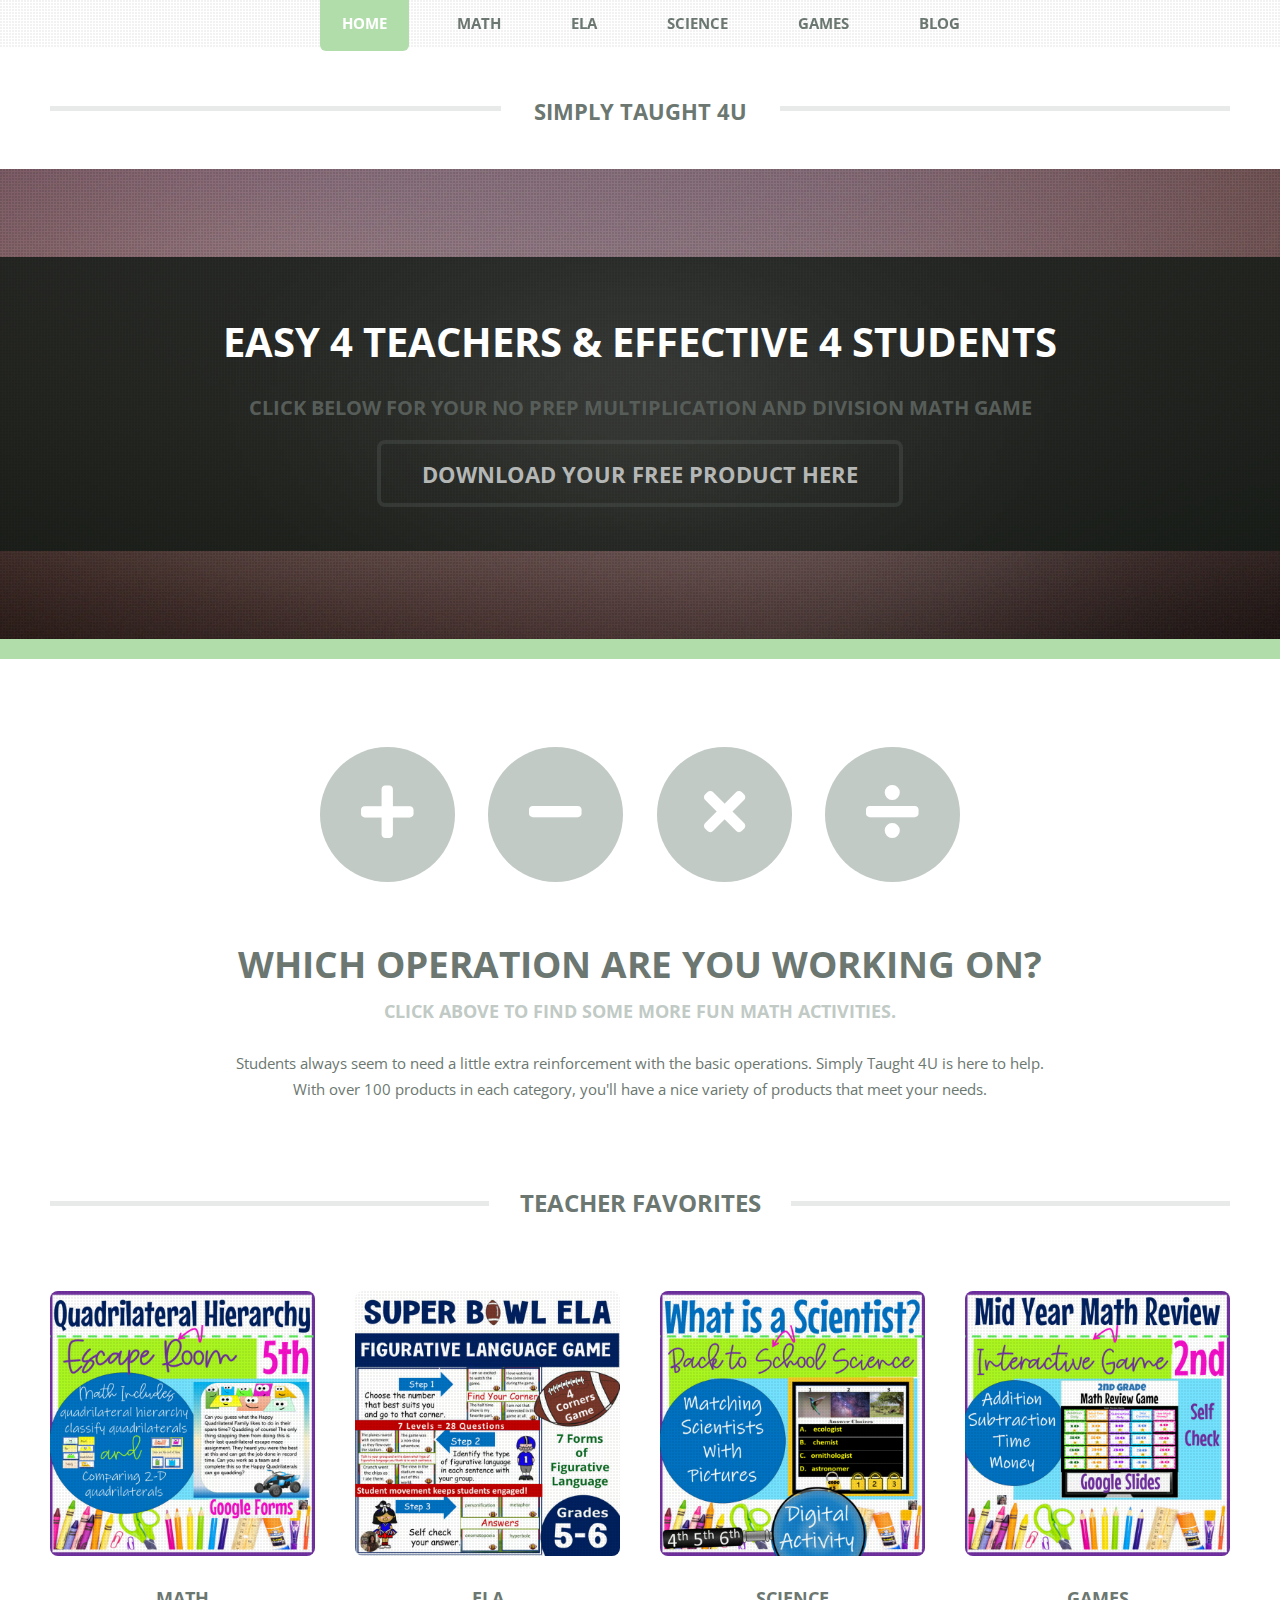
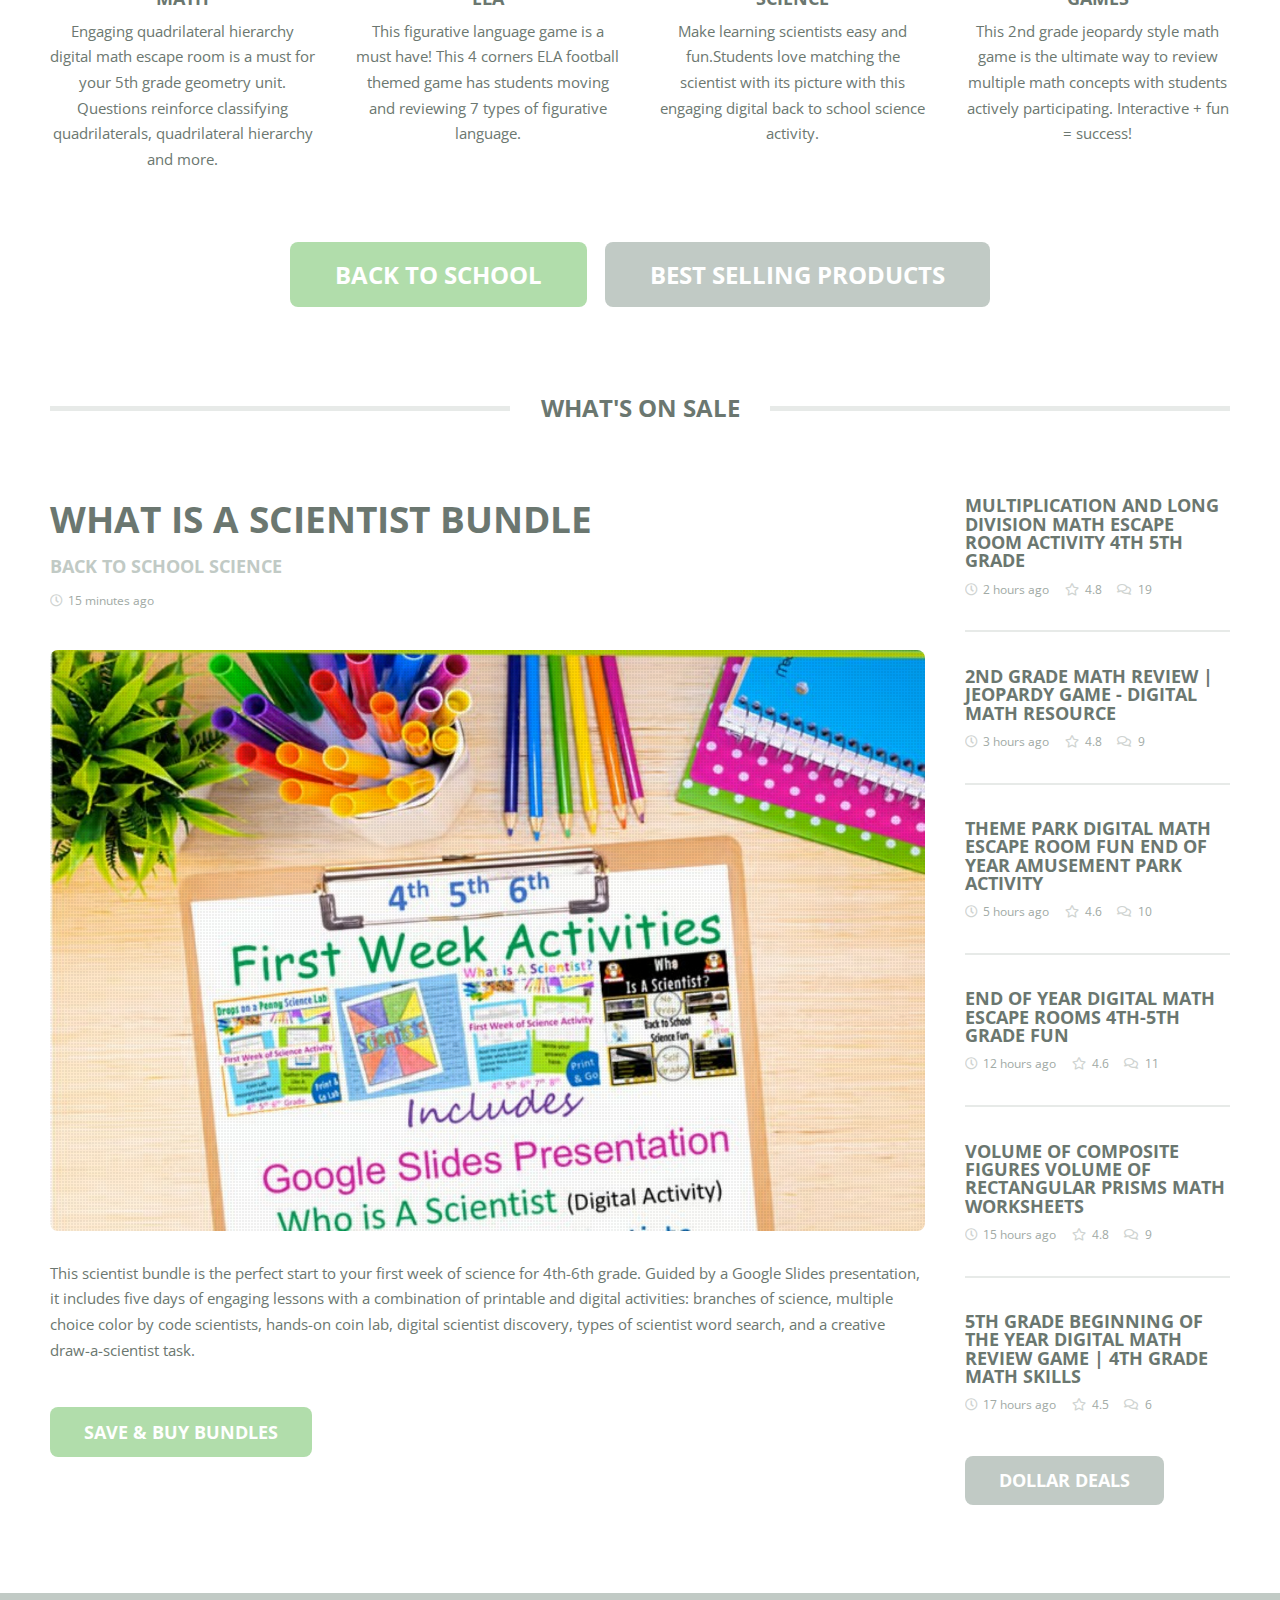
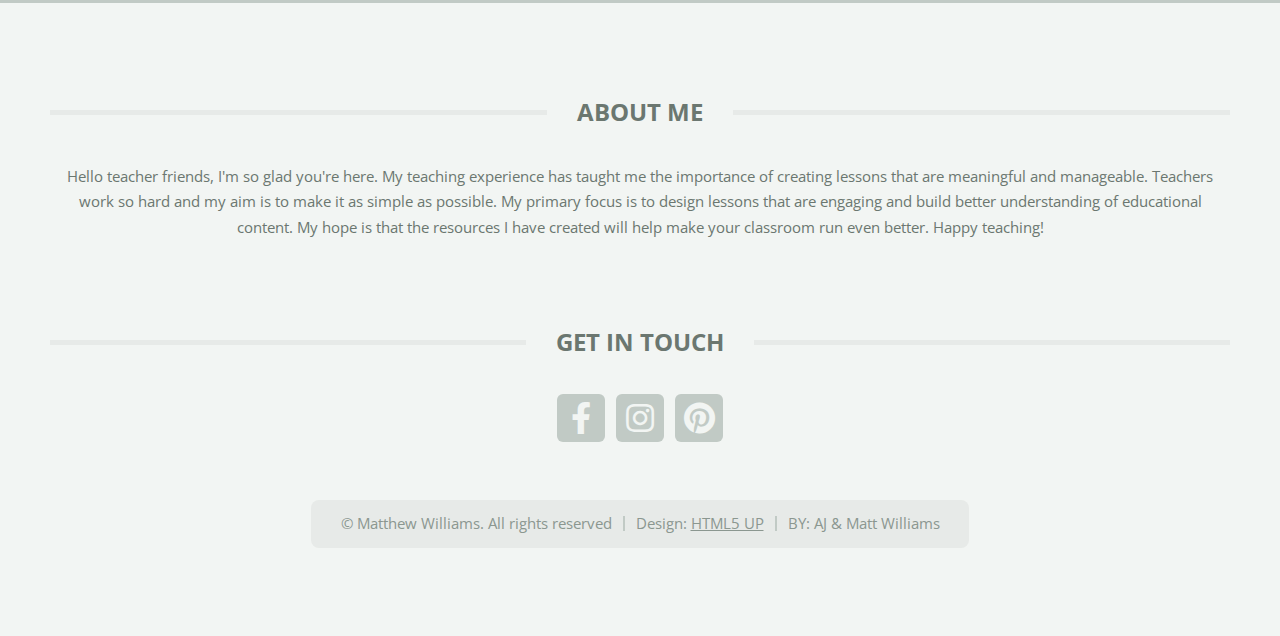
<file: index.html>
<!DOCTYPE HTML>
<!--
	TXT by HTML5 UP
	html5up.net | @ajlkn
	Free for personal and commercial use under the CCA 3.0 license (html5up.net/license)
-->
<html>
	<head>
		<title>Simply Taught 4U</title>
		<meta charset="utf-8" />
		<meta name="viewport" content="width=device-width, initial-scale=1, user-scalable=no" />
		<link rel="icon" href="tptfavcon.png" type="image/png">
		<link rel="stylesheet" href="assets/css/main.css" />
	</head>
	<body class="homepage is-preload">
		<div id="page-wrapper">

			<!-- Header -->
				<header id="header">
					<div class="logo container">
						<div>
							<h1><a href="https://www.teacherspayteachers.com/store/simply-taught-4u" id="logo">Simply Taught 4U</a></h1>
						</div>
					</div>
				</header>

			<!-- Nav -->
				<nav id="nav">
					<ul>
						<li class="current"><a href="index.html">Home</a></li>
						<li>
							<a href="#">Math</a>
							<ul>
								<li><a href="https://www.teacherspayteachers.com/store/simply-taught-4u/category-addition-and-subtraction-whole-numbers-533935">Addition and Subtraction</a></li>
								<li><a href="https://www.teacherspayteachers.com/store/simply-taught-4u/category-multiplication-and-division-535161">Multiplication and Division</a></li>
								<li><a href="https://www.teacherspayteachers.com/store/simply-taught-4u/category-fractions-521673">Fractions</a></li>
								<li><a href="https://www.teacherspayteachers.com/store/simply-taught-4u/category-geometry-542106">Geometry</a></li>
							</ul>
						</li>
						<li><a href="https://www.teacherspayteachers.com/store/simply-taught-4u/category-ela-637108">ELA</a></li>
						<li><a href="https://www.teacherspayteachers.com/store/simply-taught-4u/category-science-542124">Science</a></li>
						<li><a href="https://www.teacherspayteachers.com/store/simply-taught-4u/category-games-590274">Games</a></li>
						<li><a href="https://www.simplytaught4u.com/blog.html">Blog</a></li>
						
					</ul>
				</nav>

			<!-- Banner -->
				<section id="banner">
					<div class="content">
						<h2>Easy 4 Teachers & Effective 4 Students</h2>
						<p>Click below for your no prep multiplication and division math game</p>
						<a href="https://docs.google.com/forms/d/e/1FAIpQLSdQnlN98X7FtOq_w2ZqytsvDzWP0FCZdqN7xpf6zknC-pPD-A/viewform?usp=sharing&ouid=115663299258711864871 " class="button scrolly">Download your free product here</a>
					</div>
				</section>

			<!-- Main -->
				<section id="main">
					<div class="container">
						<div class="row gtr-200">
							<div class="col-12">
								<!-- Highlight -->
									<section class="box highlight">
										<ul class="special">
											<li><a href="https://www.teacherspayteachers.com/Product/2-Digit-Addition-Math-Task-Cards-morefor1-12062454" class="icon solid fa-plus"><span class="label">addition</span></a></li>
											<li><a href="https://www.teacherspayteachers.com/Product/2-Digit-Subtraction-with-Regrouping-Math-Task-Cards-BTS2deal-12063050" class="icon solid fa-minus"><span class="label">subtraction</span></a></li>
											<li><a href="https://www.teacherspayteachers.com/Product/Multiplication-Times-Tables-Facts-Game-Multiplication-Fact-Fluency-bts2deal-12770857" class="icon solid fa-times"><span class="label">Multiplication</span></a></li>
											<li><a href="https://www.teacherspayteachers.com/Product/Division-Facts-2-Truths-a-Lie-Math-Task-Cards-Division-Fluency-bts2deal-12136216" class="icon solid fa-divide"><span class="label">Division</span></a></li>
										</ul>
										<header>
											<h2>Which operation are you working on?</h2>
											<p>Click above to find some more fun math activities.</p>
										</header>
										<p>
											Students always seem to need a little extra reinforcement with the basic operations. Simply Taught 4U is here to help.</br> With over 100 products in each category, you'll have a nice variety of products that meet your needs.
										</p>
									</section>

							</div>
							<div class="col-12">

								<!-- Features -->
									<section class="box features">
										<h2 class="major"><span>Teacher Favorites</span></h2>
										<div>
											<div class="row">
												<div class="col-3 col-6-medium col-12-small">

													<!-- Feature -->
														<section class="box feature">
															<a href="https://www.teacherspayteachers.com/Product/Quadrilateral-Hierarchy-Classify-Quadrilateral-Escape-Room-5th-Grade-Math-6772325" class="image featured"><img src="home-image/tptmathbest.avif" alt="" /></a>
															<h3><a href="https://www.teacherspayteachers.com/Product/Quadrilateral-Hierarchy-Classify-Quadrilateral-Escape-Room-5th-Grade-Math-6772325">Math</a></h3>
															<p>
																Engaging quadrilateral hierarchy digital math escape room is a must for your 5th grade geometry unit. Questions reinforce classifying quadrilaterals, quadrilateral hierarchy and more.
															</p>
														</section>

												</div>
												<div class="col-3 col-6-medium col-12-small">

													<!-- Feature -->
														<section class="box feature">
															<a href="https://www.teacherspayteachers.com/Product/Identifying-Figurative-Language-Review-5th-6th-Grade-Super-Bowl-Activity-8968424" class="image featured"><img src="home-image/tptelabest.avif" alt="" /></a>
															<h3><a href="https://www.teacherspayteachers.com/Product/Identifying-Figurative-Language-Review-5th-6th-Grade-Super-Bowl-Activity-8968424">ELA</a></h3>
															<p>
																This figurative language game is a must have! This 4 corners ELA football themed game has students moving and reviewing 7 types of figurative language. 
															</p>
														</section>

												</div>
												<div class="col-3 col-6-medium col-12-small">

													<!-- Feature -->
														<section class="box feature">
															<a href="https://www.teacherspayteachers.com/Product/What-is-a-Scientist-Back-to-School-Science-Activity-4th-6th-Grade-6998017" class="image featured"><img src="home-image/tptsciencebest.avif" alt="" /></a>
															<h3><a href="https://www.teacherspayteachers.com/Product/What-is-a-Scientist-Back-to-School-Science-Activity-4th-6th-Grade-6998017">Science</a></h3>
															<p>
																Make learning scientists easy and fun.Students love matching the scientist with its picture with this engaging digital back to school science activity.
															</p>
														</section>

												</div>
												<div class="col-3 col-6-medium col-12-small">

													<!-- Feature -->
														<section class="box feature">
															<a href="https://www.teacherspayteachers.com/Product/2nd-Grade-Math-Review-Jeopardy-Game-Digital-Math-Resource-7899776" class="image featured"><img src="home-image/tptgamebest.avif" alt="" /></a>
															<h3><a href="https://www.teacherspayteachers.com/Product/2nd-Grade-Math-Review-Jeopardy-Game-Digital-Math-Resource-7899776">Games</a></h3>
															<p>
																This 2nd grade jeopardy style math game is the ultimate way to review multiple math concepts with students actively participating. Interactive + fun = success! 
															</p>
														</section>

												</div>
												<div class="col-12">
													<ul class="actions">
														<li><a href="https://www.teacherspayteachers.com/store/simply-taught-4u/category-back-to-school-595706" class="button large">Back to School</a></li>
														<li><a href="https://www.teacherspayteachers.com/store/simply-taught-4u/category-best-selling-products-652401" class="button alt large">Best Selling Products</a></li>
													</ul>
												</div>
											</div>
										</div>
									</section>

							</div>
							<div class="col-12">

								<!-- Blog -->
									<section class="box blog">
										<h2 class="major"><span>What's on sale</span></h2>
										<div>
											<div class="row">
												<div class="col-9 col-12-medium">
													<div class="content">

														<!-- Featured Post -->
															<article class="box post">
																<header>
																	<h3><a href="https://www.teacherspayteachers.com/Product/What-is-a-Scientist-Beginning-of-Year-Back-to-School-Science-4th-6th-Grade-12209438">What is A Scientist Bundle</a></h3>
																	<p>Back to School Science</p>
																	<ul class="meta">
																		<li class="icon fa-clock">15 minutes ago</li>
																	</ul>
																</header>
																<a href="https://www.teacherspayteachers.com/Product/What-is-a-Scientist-Beginning-of-Year-Back-to-School-Science-4th-6th-Grade-12209438" class="image featured"><img src="home-image/tptsale.jpg" alt="" /></a>
																<p>
																	This scientist bundle is the perfect start to your first week of science for 4th-6th grade. Guided by a Google Slides presentation, it includes five days of engaging lessons with a combination of printable and digital activities: branches of science, multiple choice color by code scientists, hands-on coin lab, digital scientist discovery, types of scientist word search, and a creative draw-a-scientist task. 
																</p>
																<a href="https://www.teacherspayteachers.com/store/simply-taught-4u/category-save-amp-buy-bundles-652400" class="button">SAVE & BUY Bundles</a>
															</article>

													</div>
												</div>
												<div class="col-3 col-12-medium">
													<div class="sidebar">

														<!-- Archives -->
															<ul class="divided">
																<li>
																	<article class="box post-summary">
																		<h3><a href="https://www.teacherspayteachers.com/Product/Multiplication-and-Long-Division-Math-Escape-Room-Activity-4th-5th-Grade-6753918">Multiplication and Long Division Math Escape Room Activity 4th 5th Grade</a></h3>
																		<ul class="meta">
																			<li class="icon fa-clock">2 hours ago</li>
																			<li class="icon fa-star">4.8</a></li>
																			<li class="icon fa-comments">19</a></li>
																		</ul>
																	</article>
																</li>
																<li>
																	<article class="box post-summary">
																		<h3><a href="https://www.teacherspayteachers.com/Product/2nd-Grade-Math-Review-Jeopardy-Game-Digital-Math-Resource-7899776">2nd Grade Math Review | Jeopardy Game - Digital Math Resource</a></h3>
																		<ul class="meta">
																			<li class="icon fa-clock">3 hours ago</li>
																			<li class="icon fa-star">4.8</a></li>
																			<li class="icon fa-comments">9</a></li>
																		</ul>
																	</article>
																</li>
																<li>
																	<article class="box post-summary">
																		<h3><a href="https://www.teacherspayteachers.com/Product/Theme-Park-Digital-Math-Escape-Room-Fun-End-of-Year-Amusement-Park-Activity-6823392">Theme Park Digital Math Escape Room Fun End of Year Amusement Park Activity</a></h3>
																		<ul class="meta">
																			<li class="icon fa-clock">5 hours ago</li>
																			<li class="icon fa-star">4.6</a></li>
																			<li class="icon fa-comments">10</a></li>
																		</ul>
																	</article>
																</li>
																<li>
																	<article class="box post-summary">
																		<h3><a href="https://www.teacherspayteachers.com/Product/End-of-Year-Digital-Math-Escape-Rooms-4th-5th-Grade-Fun-6865086">End of Year Digital Math Escape Rooms 4th-5th Grade Fun</a></h3>
																		<ul class="meta">
																			<li class="icon fa-clock">12 hours ago</li>
																			<li class="icon fa-star">4.6</a></li>
																			<li class="icon fa-comments">11</a></li>
																		</ul>
																	</article>
																</li>
																<li>
																	<article class="box post-summary">
																		<h3><a href="https://www.teacherspayteachers.com/Product/Volume-of-Composite-Figures-Volume-of-Rectangular-Prisms-Math-Worksheets-9273989">Volume of Composite Figures Volume of Rectangular Prisms Math Worksheets</a></h3>
																		<ul class="meta">
																			<li class="icon fa-clock">15 hours ago</li>
																			<li class="icon fa-star">4.8</a></li>
																			<li class="icon fa-comments">9</a></li>
																		</ul>
																	</article>
																</li>
																<li>
																	<article class="box post-summary">
																		<h3><a href="https://www.teacherspayteachers.com/Product/5th-Grade-Beginning-of-the-Year-Digital-Math-Review-Game-4th-Grade-Math-Skills-8190178">5th Grade Beginning of the Year Digital Math Review Game | 4th Grade Math Skills</a></h3>
																		<ul class="meta">
																			<li class="icon fa-clock">17 hours ago</li>
																			<li class="icon fa-star">4.5</a></li>
																			<li class="icon fa-comments">6</a></li>
																		</ul>
																	</article>
																</li>
															</ul>
															<a href="https://www.teacherspayteachers.com/store/simply-taught-4u/category-dollar-deals-1253422" class="button alt">Dollar Deals</a>

													</div>
												</div>
											</div>
										</div>
									</section>

							</div>
						</div>
					</div>
				</section>

			<!-- Footer -->
				<footer id="footer">
					<div class="container">
						<div class="row gtr-200">
							<div class="col-12">

								<!-- About -->
									<section>
										<h2 class="major"><span>about me</span></h2>
										<p>
											Hello teacher friends, I'm so glad you're here. My teaching experience has taught me the importance of creating lessons that are meaningful and manageable. Teachers work so hard and my aim is to make it as simple as possible. My primary focus is to design lessons that are engaging and build better understanding of educational content. My hope is that the resources I have created will help make your classroom run even better. Happy teaching!
										
										</p>
									</section>

							</div>
							<div class="col-12">

								<!-- Contact -->
									<section>
										<h2 class="major"><span>Get in touch</span></h2>
										<ul class="contact">
											<li><a class="icon brands fa-facebook-f" href="https://www.facebook.com/people/Simply-Taught-4U/100094179182528/"><span class="label">Facebook</span></a></li>
											<li><a class="icon brands fa-instagram" href="https://www.instagram.com/simply_taught_4_u/"><span class="label">instagram</span></a></li>
											<li><a class="icon brands fa-pinterest" href="https://www.pinterest.com/simplytaught4u/4th-grade-math-activities/"><span class="label">pinterest</span></a></li>
											
										</ul>
										
										</ul>
									</section>

							</div>
						</div>

						<!-- Copyright -->
							<div id="copyright">
								<ul class="menu">
									<li>&copy; Matthew Williams. All rights reserved</li><li>Design: <a href="http://html5up.net">HTML5 UP</a></li><li>BY: AJ & Matt Williams</li>
								</ul>
							</div>

					</div>
				</footer>

		</div>

		<!-- Scripts -->
			<script src="assets/js/jquery.min.js"></script>
			<script src="assets/js/jquery.dropotron.min.js"></script>
			<script src="assets/js/jquery.scrolly.min.js"></script>
			<script src="assets/js/browser.min.js"></script>
			<script src="assets/js/breakpoints.min.js"></script>
			<script src="assets/js/util.js"></script>
			<script src="assets/js/main.js"></script>

	</body>
</html>
</file>
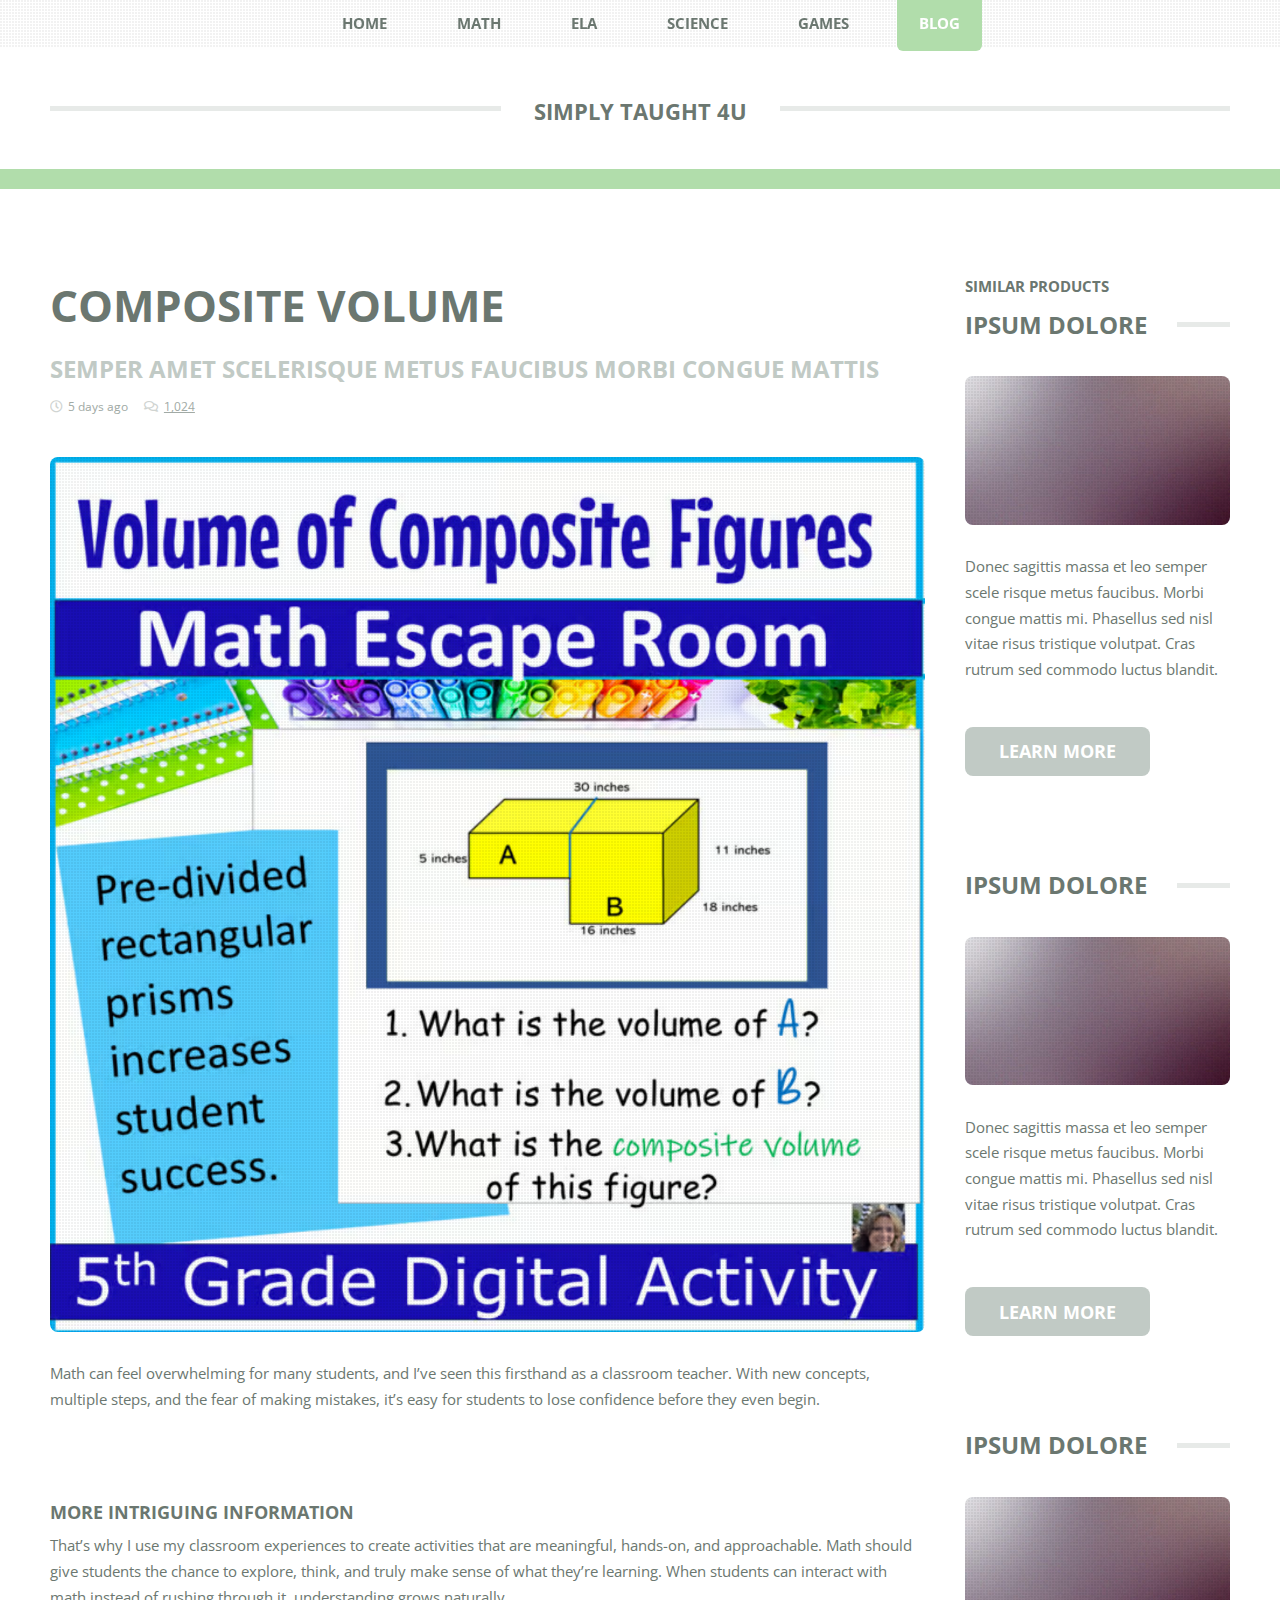
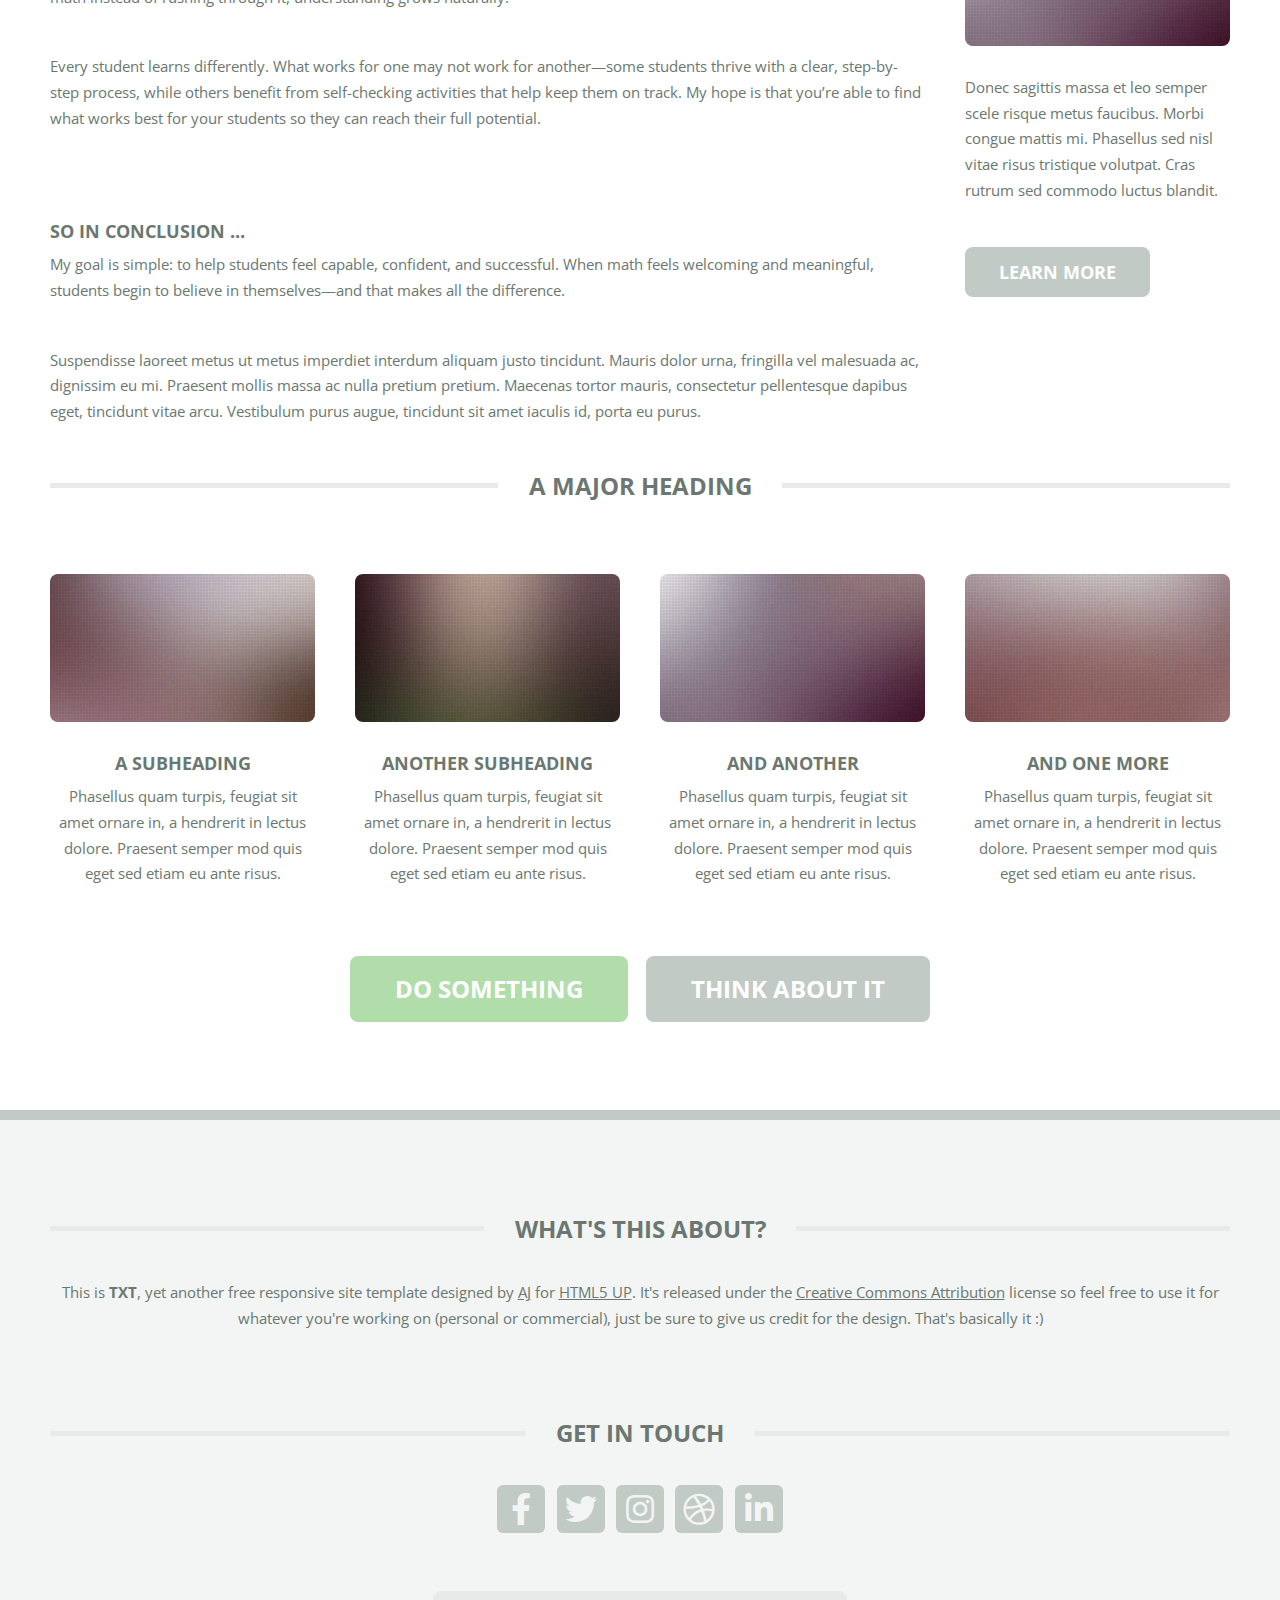
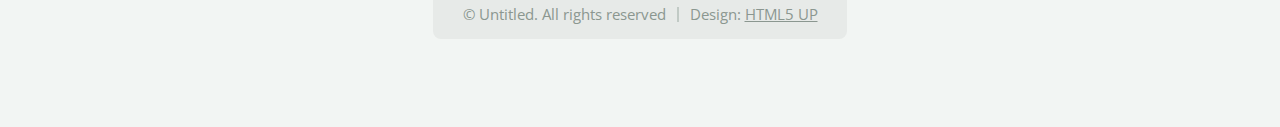
<file: blog-composite-volume.html>
<!DOCTYPE HTML>
<!--
	TXT by HTML5 UP
	html5up.net | @ajlkn
	Free for personal and commercial use under the CCA 3.0 license (html5up.net/license)
-->
<html>
	<head>
		<title>Simply Taught 4U</title>
		<meta charset="utf-8" />
		<meta name="viewport" content="width=device-width, initial-scale=1, user-scalable=no" />
		<link rel="icon" href="tptfavcon.png" type="image/png">
		<link rel="stylesheet" href="assets/css/main.css" />
	</head>
	<body class="is-preload">
		<div id="page-wrapper">

			<!-- Header -->
			<header id="header">
					<div class="logo container">
						<div>
							<h1><a href="https://www.teacherspayteachers.com/store/simply-taught-4u" id="logo">Simply Taught 4U</a></h1>
						</div>
					</div>
				</header>

			<!-- Nav -->
				<nav id="nav">
					<ul>
						<li><a href="https://www.simplytaught4u.com/index.html">Home</a></li>
						<li>
							<a href="#">Math</a>
							<ul>
								<li><a href="https://www.teacherspayteachers.com/store/simply-taught-4u/category-addition-and-subtraction-whole-numbers-533935">Addition and Subtraction</a></li>
								<li><a href="https://www.teacherspayteachers.com/store/simply-taught-4u/category-multiplication-and-division-535161">Multiplication and Division</a></li>
								<li><a href="https://www.teacherspayteachers.com/store/simply-taught-4u/category-fractions-521673">Fractions</a></li>
								<li><a href="https://www.teacherspayteachers.com/store/simply-taught-4u/category-geometry-542106">Geometry</a></li>
							</ul>
						</li>
						<li><a href="https://www.teacherspayteachers.com/store/simply-taught-4u/category-ela-637108">ELA</a></li>
						<li><a href="https://www.teacherspayteachers.com/store/simply-taught-4u/category-science-542124">Science</a></li>
						<li><a href="https://www.teacherspayteachers.com/store/simply-taught-4u/category-games-590274">Games</a></li>
						<li class="current"><a href="https://www.simplytaught4u.com/blog.html">Blog</a></li>
					</ul>
				</nav>

			<!-- Main -->
				<section id="main">
					<div class="container">
						<div class="row">
							<div class="col-9 col-12-medium">
								<div class="content">

									<!-- Content -->

										<article class="box page-content">

											<header>
												<h2>composite volume</h2>
												<p>Semper amet scelerisque metus faucibus morbi congue mattis</p>
												<ul class="meta">
													<li class="icon fa-clock">5 days ago</li>
													<li class="icon fa-comments"><a href="#">1,024</a></li>
												</ul>
											</header>

											<section>
												<span class="image featured"><img src="blog-image/R1C1.avif" alt="" /></span>
												<p>
													Math can feel overwhelming for many students, and I’ve seen this firsthand as a classroom teacher. With new concepts, multiple steps, and the fear of making mistakes, it’s easy for students to lose confidence before they even begin.
												</p>
											</section>

											<section>
												<h3>More intriguing information</h3>
												<p>
													That’s why I use my classroom experiences to create activities that are meaningful, hands-on, and approachable. Math should give students the chance to explore, think, and truly make sense of what they’re learning. When students can interact with math instead of rushing through it, understanding grows naturally.
												</p>
												<p>
													Every student learns differently. What works for one may not work for another—some students thrive with a clear, step-by-step process, while others benefit from self-checking activities that help keep them on track. My hope is that you’re able to find what works best for your students so they can reach their full potential.
												</p>
											</section>

											<section>
												<h3>So in conclusion ...</h3>
												<p>
													My goal is simple: to help students feel capable, confident, and successful. When math feels welcoming and meaningful, students begin to believe in themselves—and that makes all the difference.
												</p>
												<p>
													Suspendisse laoreet metus ut metus imperdiet interdum aliquam justo tincidunt. Mauris dolor urna,
													fringilla vel malesuada ac, dignissim eu mi. Praesent mollis massa ac nulla pretium pretium.
													Maecenas tortor mauris, consectetur pellentesque dapibus eget, tincidunt vitae arcu.
													Vestibulum purus augue, tincidunt sit amet iaculis id, porta eu purus.
												</p>
											</section>

										</article>

								</div>
							</div>
							<div class="col-3 col-12-medium">
								<div class="sidebar">

									<!-- Sidebar -->
										
										<!-- Ad1 -->
											<section>
												<h1 class="major"><span>Similar Products</span></h1>
												<h2 class="major"><span>Ipsum Dolore</span></h2>
												<a href="#" class="image featured"><img src="images/pic03.jpg" alt="" /></a>
												<p>
													Donec sagittis massa et leo semper scele risque metus faucibus. Morbi congue mattis mi.
													Phasellus sed nisl vitae risus tristique volutpat. Cras rutrum sed commodo luctus blandit.
												</p>
												<a href="#" class="button alt">Learn more</a>
											</section>
									<!-- Ad2 -->
											<section>
												<h2 class="major"><span>Ipsum Dolore</span></h2>
												<a href="#" class="image featured"><img src="images/pic03.jpg" alt="" /></a>
												<p>
													Donec sagittis massa et leo semper scele risque metus faucibus. Morbi congue mattis mi.
													Phasellus sed nisl vitae risus tristique volutpat. Cras rutrum sed commodo luctus blandit.
												</p>
												<a href="#" class="button alt">Learn more</a>
											</section>
									<!-- Ad3 -->
											<section>
												<h2 class="major"><span>Ipsum Dolore</span></h2>
												<a href="#" class="image featured"><img src="images/pic03.jpg" alt="" /></a>
												<p>
													Donec sagittis massa et leo semper scele risque metus faucibus. Morbi congue mattis mi.
													Phasellus sed nisl vitae risus tristique volutpat. Cras rutrum sed commodo luctus blandit.
												</p>
												<a href="#" class="button alt">Learn more</a>
											</section>

								</div>
							</div>
							<div class="col-12">

								<!-- Features -->
									<section class="box features">
										<h2 class="major"><span>A Major Heading</span></h2>
										<div>
											<div class="row">
												<div class="col-3 col-6-medium col-12-small">

													<!-- Feature -->
														<section class="box feature">
															<a href="#" class="image featured"><img src="images/pic01.jpg" alt="" /></a>
															<h3><a href="#">A Subheading</a></h3>
															<p>
																Phasellus quam turpis, feugiat sit amet ornare in, a hendrerit in
																lectus dolore. Praesent semper mod quis eget sed etiam eu ante risus.
															</p>
														</section>

												</div>
												<div class="col-3 col-6-medium col-12-small">

													<!-- Feature -->
														<section class="box feature">
															<a href="#" class="image featured"><img src="images/pic02.jpg" alt="" /></a>
															<h3><a href="#">Another Subheading</a></h3>
															<p>
																Phasellus quam turpis, feugiat sit amet ornare in, a hendrerit in
																lectus dolore. Praesent semper mod quis eget sed etiam eu ante risus.
															</p>
														</section>

												</div>
												<div class="col-3 col-6-medium col-12-small">

													<!-- Feature -->
														<section class="box feature">
															<a href="#" class="image featured"><img src="images/pic03.jpg" alt="" /></a>
															<h3><a href="#">And Another</a></h3>
															<p>
																Phasellus quam turpis, feugiat sit amet ornare in, a hendrerit in
																lectus dolore. Praesent semper mod quis eget sed etiam eu ante risus.
															</p>
														</section>

												</div>
												<div class="col-3 col-6-medium col-12-small">

													<!-- Feature -->
														<section class="box feature">
															<a href="#" class="image featured"><img src="images/pic04.jpg" alt="" /></a>
															<h3><a href="#">And One More</a></h3>
															<p>
																Phasellus quam turpis, feugiat sit amet ornare in, a hendrerit in
																lectus dolore. Praesent semper mod quis eget sed etiam eu ante risus.
															</p>
														</section>

												</div>
												<div class="col-12">
													<ul class="actions">
														<li><a href="#" class="button large">Do Something</a></li>
														<li><a href="#" class="button alt large">Think About It</a></li>
													</ul>
												</div>
											</div>
										</div>
									</section>

							</div>
						</div>
					</div>
				</section>

			<!-- Footer -->
				<footer id="footer">
					<div class="container">
						<div class="row gtr-200">
							<div class="col-12">

								<!-- About -->
									<section>
										<h2 class="major"><span>What's this about?</span></h2>
										<p>
											This is <strong>TXT</strong>, yet another free responsive site template designed by
											<a href="http://twitter.com/ajlkn">AJ</a> for <a href="http://html5up.net">HTML5 UP</a>. It's released under the
											<a href="http://html5up.net/license/">Creative Commons Attribution</a> license so feel free to use it for
											whatever you're working on (personal or commercial), just be sure to give us credit for the design.
											That's basically it :)
										</p>
									</section>

							</div>
							<div class="col-12">

								<!-- Contact -->
									<section>
										<h2 class="major"><span>Get in touch</span></h2>
										<ul class="contact">
											<li><a class="icon brands fa-facebook-f" href="#"><span class="label">Facebook</span></a></li>
											<li><a class="icon brands fa-twitter" href="#"><span class="label">Twitter</span></a></li>
											<li><a class="icon brands fa-instagram" href="#"><span class="label">Instagram</span></a></li>
											<li><a class="icon brands fa-dribbble" href="#"><span class="label">Dribbble</span></a></li>
											<li><a class="icon brands fa-linkedin-in" href="#"><span class="label">LinkedIn</span></a></li>
										</ul>
									</section>

							</div>
						</div>

						<!-- Copyright -->
							<div id="copyright">
								<ul class="menu">
									<li>&copy; Untitled. All rights reserved</li><li>Design: <a href="http://html5up.net">HTML5 UP</a></li>
								</ul>
							</div>

					</div>
				</footer>

		</div>

		<!-- Scripts -->
			<script src="assets/js/jquery.min.js"></script>
			<script src="assets/js/jquery.dropotron.min.js"></script>
			<script src="assets/js/jquery.scrolly.min.js"></script>
			<script src="assets/js/browser.min.js"></script>
			<script src="assets/js/breakpoints.min.js"></script>
			<script src="assets/js/util.js"></script>
			<script src="assets/js/main.js"></script>

	</body>
</html>
</file>
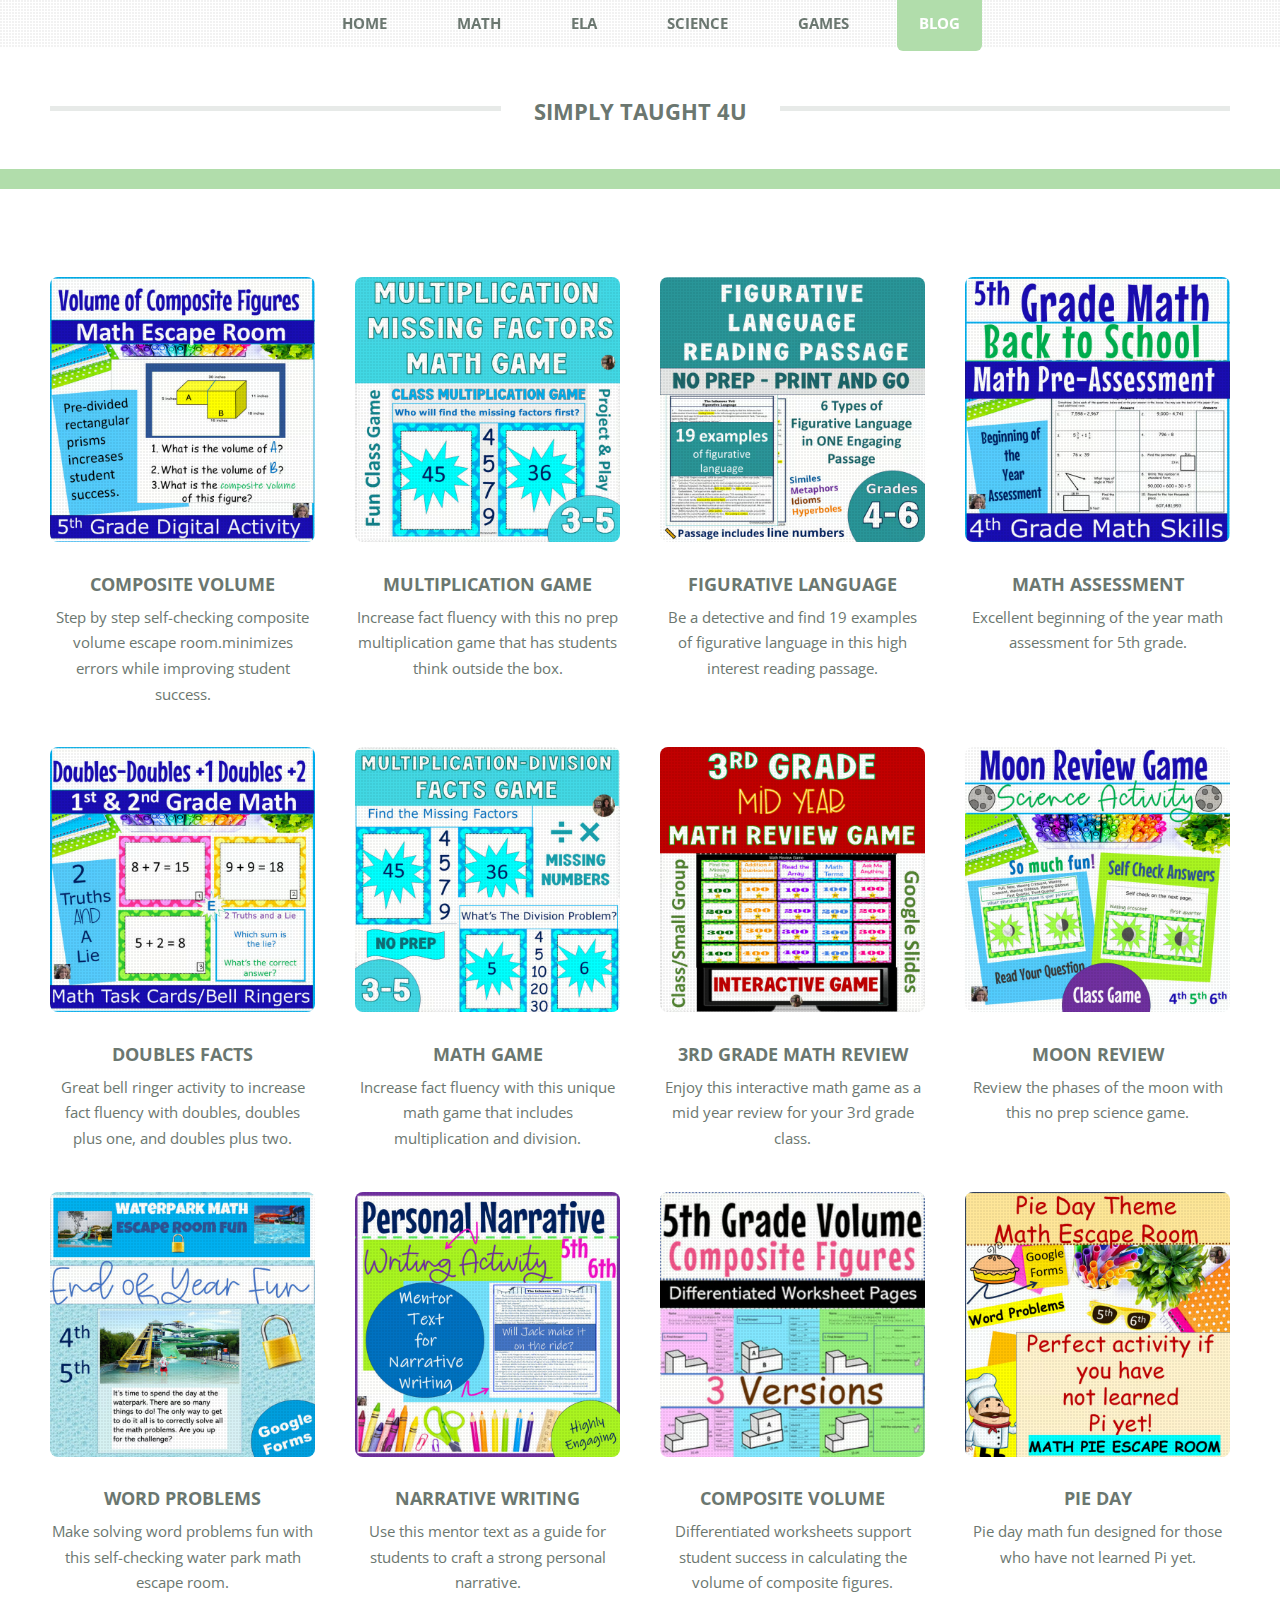
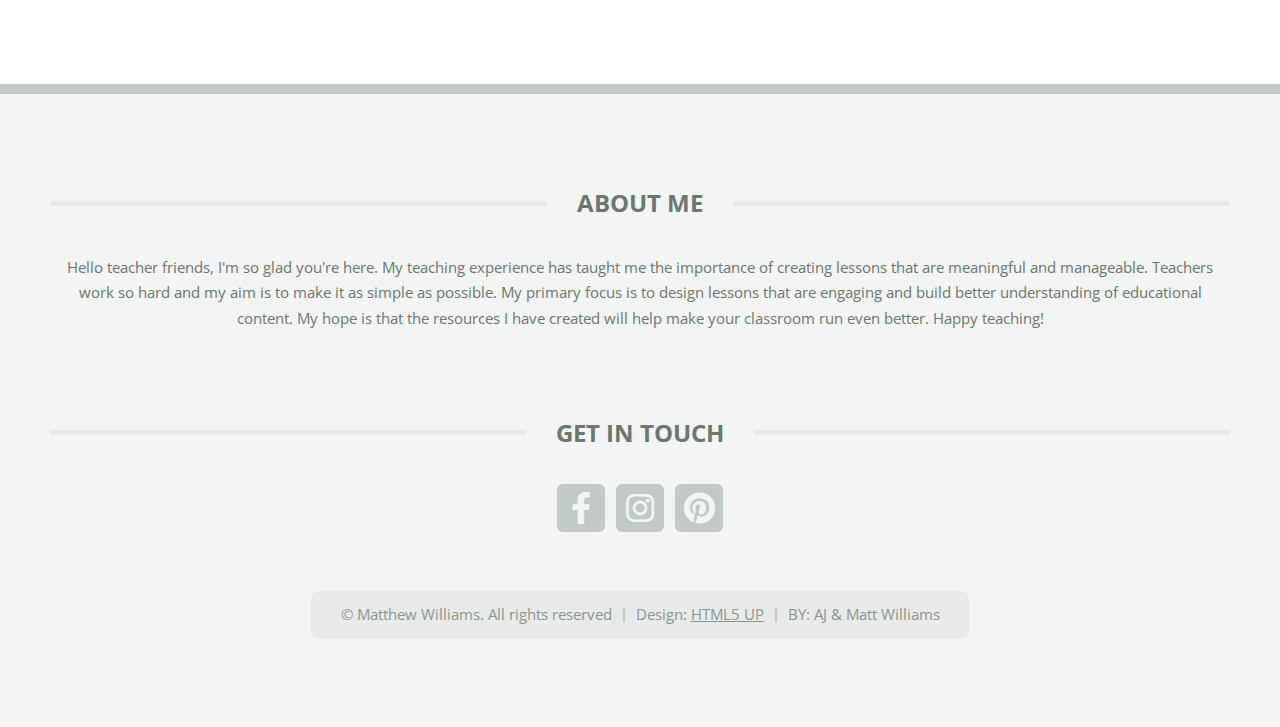
<file: blog.html>
<!DOCTYPE HTML>
<!--
	TXT by HTML5 UP
	html5up.net | @ajlkn
	Free for personal and commercial use under the CCA 3.0 license (html5up.net/license)
-->
<html>
	<head>
		<title>Simply Taught 4U</title>
		<meta charset="utf-8" />
		<meta name="viewport" content="width=device-width, initial-scale=1, user-scalable=no" />
		<link rel="icon" href="tptfavcon.png" type="image/png">
		<link rel="stylesheet" href="assets/css/main.css" />
	</head>
	<body class="is-preload">
		<div id="page-wrapper">

			<!-- Header -->
			<header id="header">
					<div class="logo container">
						<div>
							<h1><a href="https://www.teacherspayteachers.com/store/simply-taught-4u" id="logo">Simply Taught 4U</a></h1>
						</div>
					</div>
				</header>

			<!-- Nav -->
				<nav id="nav">
					<ul>
						<li><a href="https://www.simplytaught4u.com/index.html">Home</a></li>
						<li>
							<a href="#">Math</a>
							<ul>
								<li><a href="https://www.teacherspayteachers.com/store/simply-taught-4u/category-addition-and-subtraction-whole-numbers-533935">Addition and Subtraction</a></li>
								<li><a href="https://www.teacherspayteachers.com/store/simply-taught-4u/category-multiplication-and-division-535161">Multiplication and Division</a></li>
								<li><a href="https://www.teacherspayteachers.com/store/simply-taught-4u/category-fractions-521673">Fractions</a></li>
								<li><a href="https://www.teacherspayteachers.com/store/simply-taught-4u/category-geometry-542106">Geometry</a></li>
							</ul>
						</li>
						<li><a href="https://www.teacherspayteachers.com/store/simply-taught-4u/category-ela-637108">ELA</a></li>
						<li><a href="https://www.teacherspayteachers.com/store/simply-taught-4u/category-science-542124">Science</a></li>
						<li><a href="https://www.teacherspayteachers.com/store/simply-taught-4u/category-games-590274">Games</a></li>
						<li class="current"><a href="https://www.simplytaught4u.com/blog.html">Blog</a></li>
					</ul>
				</nav>

			<!-- Main -->
				<section id="main">
					<div class="container">
						<div class="row">
							<div class="col-12">
								<div class="content">

								<!-- Features -->
									<section class="box features">
										<div>
											<div class="row">
												<!-- Row 1 -->

												<div class="col-3 col-6-medium col-12-small">

													<!-- Feature -->
														<section class="box feature">
															<a href="https://www.teacherspayteachers.com/Product/Volume-of-Composite-Figures-Digital-Volume-of-Rectangular-Prisms-Escape-Room-6762200" class="image featured"><img src="blog-image/R1C1.avif" alt="" /></a>
															<h3><a href="https://www.simplytaught4u.com/blog-composite-volume.html">Composite volume</a></h3>
															<p>
																Step by step self-checking composite volume escape room.minimizes errors while improving student success.
															</p>
														</section>

												</div>
												<div class="col-3 col-6-medium col-12-small">

													<!-- Feature -->
														<section class="box feature">
															<a href="https://www.teacherspayteachers.com/Product/Multiplication-Missing-Factor-Math-Game-3rd-4th-5th-Grade-Fun-12770857" class="image featured"><img src="blog-image/R1C2.avif" alt="" /></a>
															<h3><a href="#">Multiplication Game</a></h3>
															<p>
																Increase fact fluency with this no prep multiplication game that has students think outside the box.
															</p>
														</section>

												</div>
												<div class="col-3 col-6-medium col-12-small">

													<!-- Feature -->
														<section class="box feature">
															<a href="https://www.teacherspayteachers.com/Product/After-Winter-Break-Figurative-Language-Reading-Passage-6-Types-Grades-46-10840359" class="image featured"><img src="blog-image/R1C3.avif" alt="" /></a>
															<h3><a href="#">Figurative Language</a></h3>
															<p>
																Be a detective and find 19 examples of figurative language in this high interest reading passage.
															</p>
														</section>

												</div>
												<div class="col-3 col-6-medium col-12-small">

													<!-- Feature -->
														<section class="box feature">
															<a href="https://www.teacherspayteachers.com/Product/First-Week-of-School-Beginning-of-the-Year-5th-Grade-Math-Assessment-11783329" class="image featured"><img src="blog-image/R1C4.avif" alt="" /></a>
															<h3><a href="#">Math Assessment</a></h3>
															<p>
																Excellent beginning of the year math assessment for 5th grade.
															</p>
														</section>

												</div>
												<!-- Row 2 -->

												<div class="col-3 col-6-medium col-12-small">

													<!-- Feature -->
														<section class="box feature">
															<a href="https://www.teacherspayteachers.com/Product/Doubles-Addition-Doubles-Plus-One-Doubles-Plus-Two-Near-Doubles-13936668" class="image featured"><img src="blog-image/R2C1.avif" alt="" /></a>
															<h3><a href="#">Doubles Facts</a></h3>
															<p>
																Great bell ringer activity to increase fact fluency with doubles, doubles plus one, and doubles plus two.
															</p>
														</section>

												</div>
												<div class="col-3 col-6-medium col-12-small">

													<!-- Feature -->
														<section class="box feature">
															<a href="https://www.teacherspayteachers.com/Product/Multiplication-Facts-Game-Division-Facts-Game-No-Prep-Grades-35-13895552" class="image featured"><img src="blog-image/R2C2.avif" alt="" /></a>
															<h3><a href="#">Math Game</a></h3>
															<p>
																Increase fact fluency with this unique math game that includes multiplication and division.
															</p>
														</section>

												</div>
												<div class="col-3 col-6-medium col-12-small">

													<!-- Feature -->
														<section class="box feature">
															<a href="https://www.teacherspayteachers.com/Product/After-Winter-Break-3rd-Grade-Math-Mid-Year-Review-Game-8894800" class="image featured"><img src="blog-image/R2C3.avif" alt="" /></a>
															<h3><a href="#">3rd Grade Math Review</a></h3>
															<p>
																Enjoy this interactive math game as a mid year review for your 3rd grade class.
															</p>
														</section>

												</div>
												<div class="col-3 col-6-medium col-12-small">

													<!-- Feature -->
														<section class="box feature">
															<a href="https://www.teacherspayteachers.com/Product/Phases-of-the-Moon-l-Moon-Phases-Game-No-Prep-Science-Review-13123106" class="image featured"><img src="blog-image/R2C4.avif" alt="" /></a>
															<h3><a href="#">Moon Review</a></h3>
															<p>
																Review the phases of the moon with this no prep science game.
															</p>
														</section>

												</div>

											<!-- Row 3 -->

												<div class="col-3 col-6-medium col-12-small">

													<!-- Feature -->
														<section class="box feature">
															<a href="https://www.teacherspayteachers.com/Product/End-of-the-Year-Waterpark-Digital-Math-Escape-Room-4th-5th-Grade-Fun-6844517" class="image featured"><img src="blog-image/R3C1.avif" alt="" /></a>
															<h3><a href="#">Word Problems</a></h3>
															<p>
																Make solving word problems fun with this self-checking water park math escape room.
															</p>
														</section>

												</div>
												<div class="col-3 col-6-medium col-12-small">

													<!-- Feature -->
														<section class="box feature">
															<a href="https://www.teacherspayteachers.com/Product/Personal-Narrative-Story-Writing-5th-Grade-Narrative-Writing-Resources-10913815" class="image featured"><img src="blog-image/R3C2.avif" alt="" /></a>
															<h3><a href="#">Narrative Writing</a></h3>
															<p>
																Use this mentor text as a guide for students to craft a strong personal narrative.
															</p>
														</section>

												</div>
												<div class="col-3 col-6-medium col-12-small">

													<!-- Feature -->
														<section class="box feature">
															<a href="https://www.teacherspayteachers.com/Product/Volume-of-Composite-Figures-Volume-of-Rectangular-Prisms-Math-Worksheets-9273989" class="image featured"><img src="blog-image/R3C3.avif" alt="" /></a>
															<h3><a href="#">Composite Volume</a></h3>
															<p>
																Differentiated worksheets support student success in calculating the volume of composite figures.
															</p>
														</section>

												</div>
												<div class="col-3 col-6-medium col-12-small">

													<!-- Feature -->
														<section class="box feature">
															<a href="https://www.teacherspayteachers.com/Product/Pi-Day-Escape-Room-Activity-5th-6th-Grade-Math-6671777" class="image featured"><img src="blog-image/R3C4.avif" alt="" /></a>
															<h3><a href="#">Pie Day</a></h3>
															<p>
																Pie day math fun designed for those who have not learned Pi yet.
															</p>
														</section>

												</div>
											</div>
										</div>
									</section>

							</div>
						</div>
					</div>
				</section>

			<!-- Footer -->
				<footer id="footer">
					<div class="container">
						<div class="row gtr-200">
							<div class="col-12">

								<!-- About -->
									<section>
										<h2 class="major"><span>about me</span></h2>
										<p>
											Hello teacher friends, I'm so glad you're here. My teaching experience has taught me the importance of creating lessons that are meaningful and manageable. Teachers work so hard and my aim is to make it as simple as possible. My primary focus is to design lessons that are engaging and build better understanding of educational content. My hope is that the resources I have created will help make your classroom run even better. Happy teaching!
										</p>
									</section>

							</div>
							<div class="col-12">

								<!-- Contact -->
									<section>
										<h2 class="major"><span>Get in touch</span></h2>
										<ul class="contact">
											<li><a class="icon brands fa-facebook-f" href="https://www.facebook.com/people/Simply-Taught-4U/100094179182528/"><span class="label">Facebook</span></a></li>
											<li><a class="icon brands fa-instagram" href="https://www.instagram.com/simply_taught_4_u/"><span class="label">instagram</span></a></li>
											<li><a class="icon brands fa-pinterest" href="https://www.pinterest.com/simplytaught4u0446/"><span class="label">pinterest</span></a></li>
										</ul>
									</section>

							</div>
						</div>

						<!-- Copyright -->
							<div id="copyright">
								<ul class="menu">
									<li>&copy; Matthew Williams. All rights reserved</li><li>Design: <a href="http://html5up.net">HTML5 UP</a></li><li>BY: AJ & Matt Williams</li>
								</ul>
							</div>

					</div>
				</footer>

		</div>

		<!-- Scripts -->
			<script src="assets/js/jquery.min.js"></script>
			<script src="assets/js/jquery.dropotron.min.js"></script>
			<script src="assets/js/jquery.scrolly.min.js"></script>
			<script src="assets/js/browser.min.js"></script>
			<script src="assets/js/breakpoints.min.js"></script>
			<script src="assets/js/util.js"></script>
			<script src="assets/js/main.js"></script>

	</body>
</html>
</file>
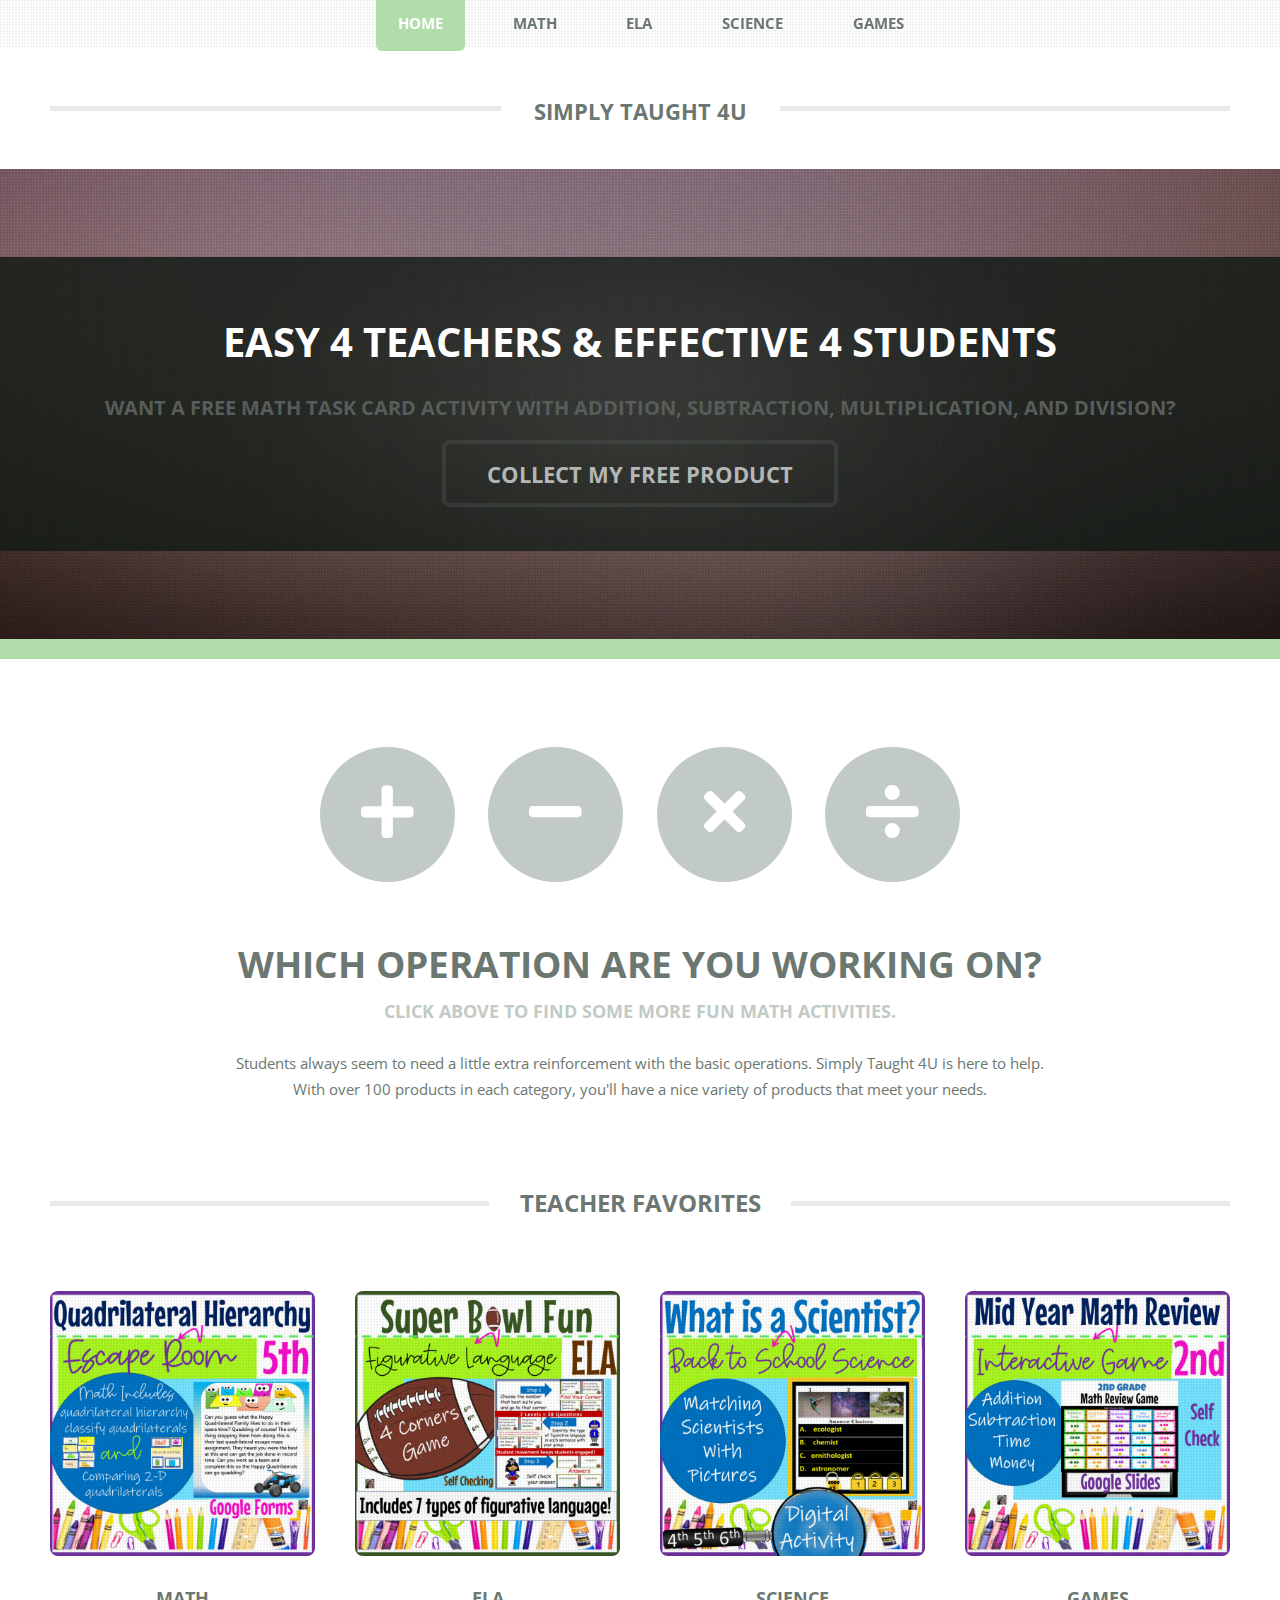
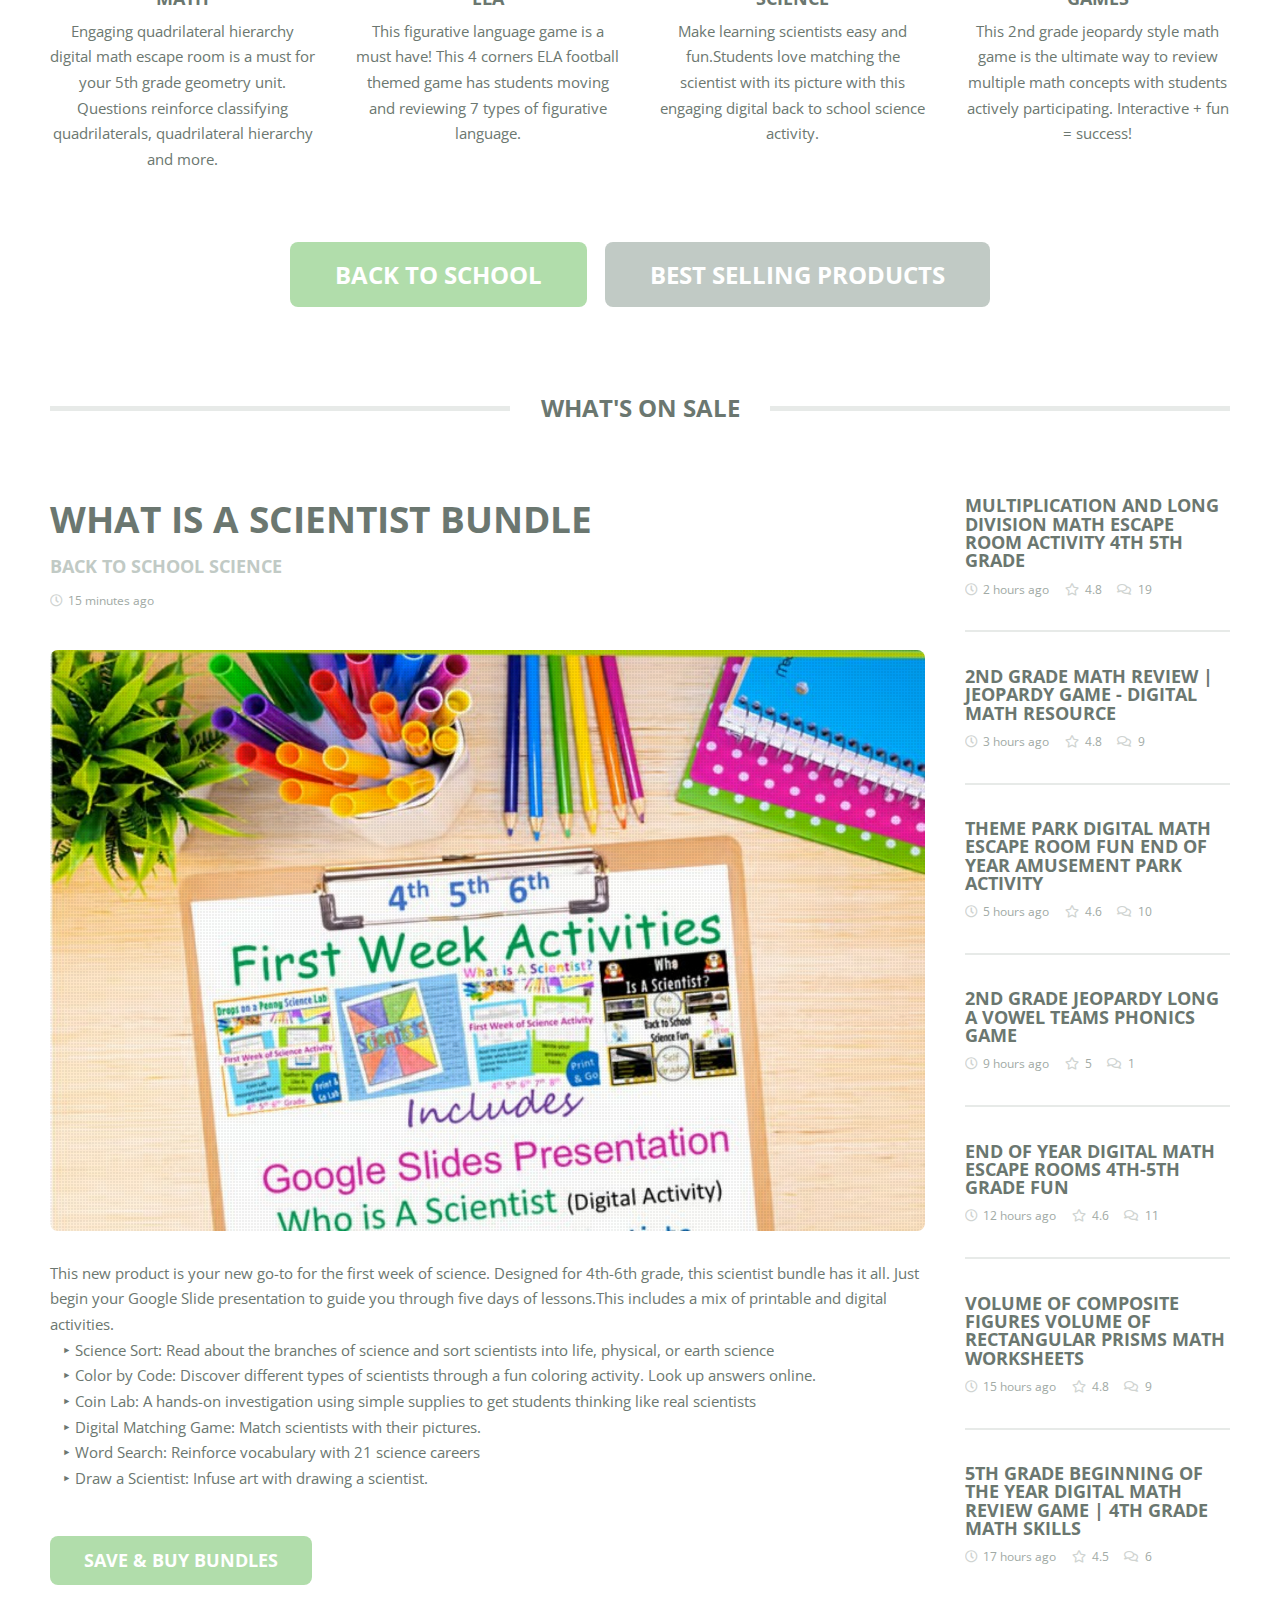
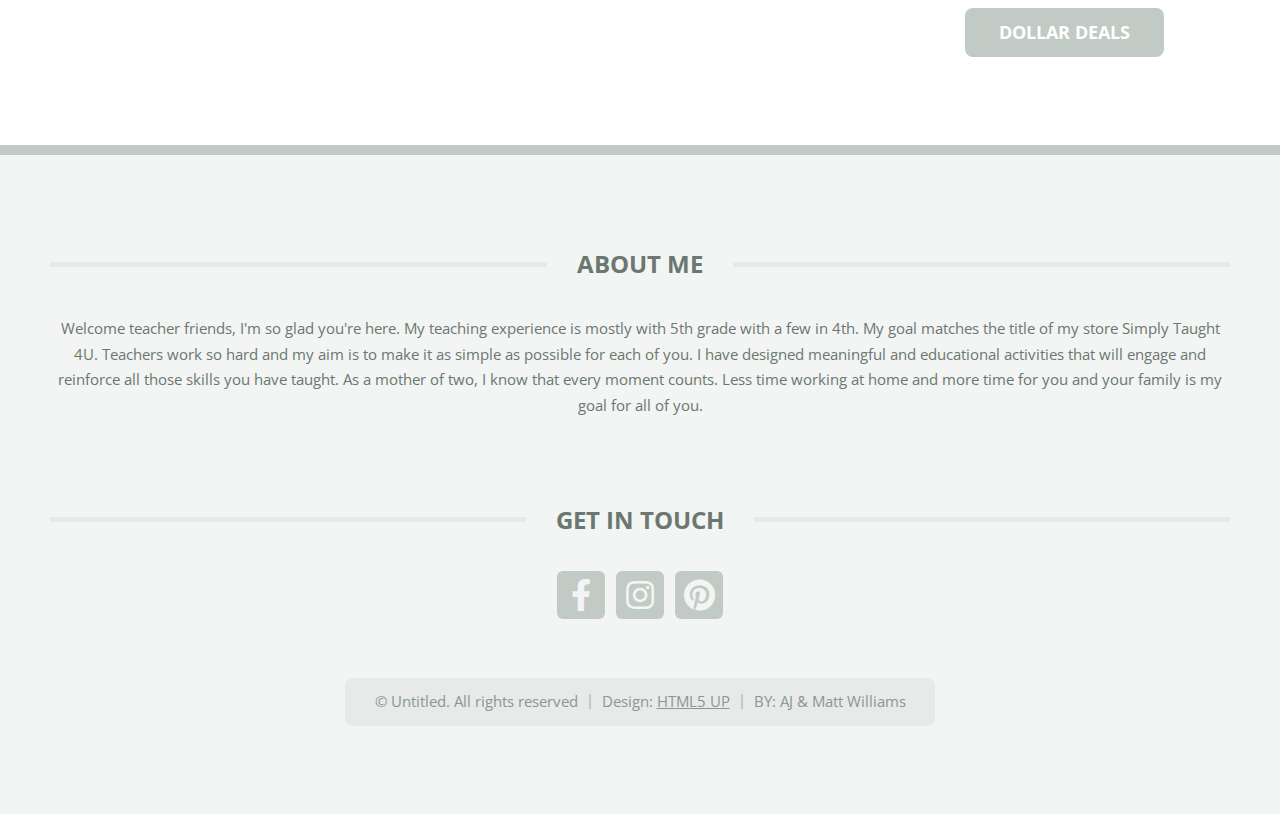
<file: home.html>
<!DOCTYPE HTML>
<!--
	TXT by HTML5 UP
	html5up.net | @ajlkn
	Free for personal and commercial use under the CCA 3.0 license (html5up.net/license)
-->
<html>
	<head>
		<title>Simply Taught 4U</title>
		<meta charset="utf-8" />
		<meta name="viewport" content="width=device-width, initial-scale=1, user-scalable=no" />
		<link rel="icon" href="tptfavcon.png" type="image/png">
		<link rel="stylesheet" href="assets/css/main.css" />
	</head>
	<body class="homepage is-preload">
		<div id="page-wrapper">

			<!-- Header -->
				<header id="header">
					<div class="logo container">
						<div>
							<h1><a href="https://www.teacherspayteachers.com/store/simply-taught-4u" id="logo">Simply Taught 4U</a></h1>
							
						</div>
					</div>
				</header>

			<!-- Nav -->
				<nav id="nav">
					<ul>
						<li class="current"><a href="index.html">Home</a></li>
						<li>
							<a href="#">Math</a>
							<ul>
								<li><a href="https://www.teacherspayteachers.com/store/simply-taught-4u/category-addition-and-subtraction-whole-numbers-533935">Addition and Subtraction</a></li>
								<li><a href="https://www.teacherspayteachers.com/store/simply-taught-4u/category-multiplication-and-division-535161">Multiplication and Division</a></li>
								<li><a href="https://www.teacherspayteachers.com/store/simply-taught-4u/category-fractions-521673">Fractions</a></li>
								<li><a href="https://www.teacherspayteachers.com/store/simply-taught-4u/category-geometry-542106">Geometry</a></li>
							</ul>
						</li>
						<li><a href="https://www.teacherspayteachers.com/store/simply-taught-4u/category-ela-637108">ELA</a></li>
						<li><a href="https://www.teacherspayteachers.com/store/simply-taught-4u/category-science-542124">Science</a></li>
						<li><a href="https://www.teacherspayteachers.com/store/simply-taught-4u/category-games-590274">Games</a></li>
						
					</ul>
				</nav>

			<!-- Banner -->
				<section id="banner">
					<div class="content">
						<h2>Easy 4 Teachers & Effective 4 Students</h2>
						<p>Want a free math task card activity with addition, subtraction, multiplication, and division?</p>
						<a href="https://docs.google.com/forms/d/e/1FAIpQLSdQnlN98X7FtOq_w2ZqytsvDzWP0FCZdqN7xpf6zknC-pPD-A/viewform?usp=sharing&ouid=115663299258711864871 " class="button scrolly">Collect My Free Product</a>
					</div>
				</section>

			<!-- Main -->
				<section id="main">
					<div class="container">
						<div class="row gtr-200">
							<div class="col-12">
								<!-- Highlight -->
									<section class="box highlight">
										<ul class="special">
											<li><a href="https://www.teacherspayteachers.com/Product/2-Digit-Addition-Math-Task-Cards-morefor1-12062454" class="icon solid fa-plus"><span class="label">addition</span></a></li>
											<li><a href="https://www.teacherspayteachers.com/Product/2-Digit-Subtraction-with-Regrouping-Math-Task-Cards-BTS2deal-12063050" class="icon solid fa-minus"><span class="label">subtraction</span></a></li>
											<li><a href="https://www.teacherspayteachers.com/Product/Multiplication-Times-Tables-Facts-Game-Multiplication-Fact-Fluency-bts2deal-12770857" class="icon solid fa-times"><span class="label">Multiplication</span></a></li>
											<li><a href="https://www.teacherspayteachers.com/Product/Division-Facts-2-Truths-a-Lie-Math-Task-Cards-Division-Fluency-bts2deal-12136216" class="icon solid fa-divide"><span class="label">Division</span></a></li>
										</ul>
										<header>
											<h2>Which operation are you working on?</h2>
											<p>Click above to find some more fun math activities.</p>
										</header>
										<p>
											Students always seem to need a little extra reinforcement with the basic operations. Simply Taught 4U is here to help.</br> With over 100 products in each category, you'll have a nice variety of products that meet your needs.
										</p>
									</section>

							</div>
							<div class="col-12">

								<!-- Features -->
									<section class="box features">
										<h2 class="major"><span>Teacher Favorites</span></h2>
										<div>
											<div class="row">
												<div class="col-3 col-6-medium col-12-small">

													<!-- Feature -->
														<section class="box feature">
															<a href="https://www.teacherspayteachers.com/Product/Quadrilateral-Hierarchy-Classify-Quadrilateral-Escape-Room-5th-Grade-Math-6772325" class="image featured"><img src="tptmathbest.avif" alt="" /></a>
															<h3><a href="https://www.teacherspayteachers.com/Product/Quadrilateral-Hierarchy-Classify-Quadrilateral-Escape-Room-5th-Grade-Math-6772325">Math</a></h3>
															<p>
																Engaging quadrilateral hierarchy digital math escape room is a must for your 5th grade geometry unit. Questions reinforce classifying quadrilaterals, quadrilateral hierarchy and more.
															</p>
														</section>

												</div>
												<div class="col-3 col-6-medium col-12-small">

													<!-- Feature -->
														<section class="box feature">
															<a href="https://www.teacherspayteachers.com/Product/Identifying-Figurative-Language-Review-5th-6th-Grade-Super-Bowl-Activity-8968424" class="image featured"><img src="tptelabest.avif" alt="" /></a>
															<h3><a href="https://www.teacherspayteachers.com/Product/Identifying-Figurative-Language-Review-5th-6th-Grade-Super-Bowl-Activity-8968424">ELA</a></h3>
															<p>
																This figurative language game is a must have! This 4 corners ELA football themed game has students moving and reviewing 7 types of figurative language. 
															</p>
														</section>

												</div>
												<div class="col-3 col-6-medium col-12-small">

													<!-- Feature -->
														<section class="box feature">
															<a href="https://www.teacherspayteachers.com/Product/What-is-a-Scientist-Back-to-School-Science-Activity-4th-6th-Grade-6998017" class="image featured"><img src="tptsciencebest.avif" alt="" /></a>
															<h3><a href="https://www.teacherspayteachers.com/Product/What-is-a-Scientist-Back-to-School-Science-Activity-4th-6th-Grade-6998017">Science</a></h3>
															<p>
																Make learning scientists easy and fun.Students love matching the scientist with its picture with this engaging digital back to school science activity.
															</p>
														</section>

												</div>
												<div class="col-3 col-6-medium col-12-small">

													<!-- Feature -->
														<section class="box feature">
															<a href="https://www.teacherspayteachers.com/Product/2nd-Grade-Math-Review-Jeopardy-Game-Digital-Math-Resource-7899776" class="image featured"><img src="tptgamebest.avif" alt="" /></a>
															<h3><a href="https://www.teacherspayteachers.com/Product/2nd-Grade-Math-Review-Jeopardy-Game-Digital-Math-Resource-7899776">Games</a></h3>
															<p>
																This 2nd grade jeopardy style math game is the ultimate way to review multiple math concepts with students actively participating. Interactive + fun = success! 
															</p>
														</section>

												</div>
												<div class="col-12">
													<ul class="actions">
														<li><a href="https://www.teacherspayteachers.com/store/simply-taught-4u/category-back-to-school-595706" class="button large">Back to School</a></li>
														<li><a href="https://www.teacherspayteachers.com/store/simply-taught-4u/category-best-selling-products-652401" class="button alt large">Best Selling Products</a></li>
													</ul>
												</div>
											</div>
										</div>
									</section>

							</div>
							<div class="col-12">

								<!-- Blog -->
									<section class="box blog">
										<h2 class="major"><span>What's on sale</span></h2>
										<div>
											<div class="row">
												<div class="col-9 col-12-medium">
													<div class="content">

														<!-- Featured Post -->
															<article class="box post">
																<header>
																	<h3><a href="https://www.teacherspayteachers.com/Product/What-is-a-Scientist-Beginning-of-Year-Back-to-School-Science-4th-6th-Grade-12209438">What is A Scientist Bundle</a></h3>
																	<p>Back to School Science</p>
																	<ul class="meta">
																		<li class="icon fa-clock">15 minutes ago</li>
																	</ul>
																</header>
																<a href="https://www.teacherspayteachers.com/Product/What-is-a-Scientist-Beginning-of-Year-Back-to-School-Science-4th-6th-Grade-12209438" class="image featured"><img src="tptsale.jpg" alt="" /></a>
																<p>
																	This new product is your new go-to for the first week of science. Designed for 4th-6th grade, this scientist bundle has it all. Just begin your Google Slide presentation to guide you through five days of lessons.This includes a mix of printable and digital activities.
																		<br>&nbsp;&nbsp;&nbsp;‣ Science Sort: Read about the branches of science and sort scientists into life, physical, or earth science
																		<br>&nbsp;&nbsp;&nbsp;‣ Color by Code: Discover different types of scientists through a fun coloring activity. Look up answers online.
																		<br>&nbsp;&nbsp;&nbsp;‣ Coin Lab: A hands-on investigation using simple supplies to get students thinking like real scientists
																		<br>&nbsp;&nbsp;&nbsp;‣ Digital Matching Game: Match scientists with their pictures.
																		<br>&nbsp;&nbsp;&nbsp;‣ Word Search: Reinforce vocabulary with 21 science careers
																		<br>&nbsp;&nbsp;&nbsp;‣ Draw a Scientist: Infuse art with drawing a scientist.
																</p>
																<a href="https://www.teacherspayteachers.com/store/simply-taught-4u/category-save-amp-buy-bundles-652400" class="button">SAVE & BUY Bundles</a>
															</article>

													</div>
												</div>
												<div class="col-3 col-12-medium">
													<div class="sidebar">

														<!-- Archives -->
															<ul class="divided">
																<li>
																	<article class="box post-summary">
																		<h3><a href="https://www.teacherspayteachers.com/Product/Multiplication-and-Long-Division-Math-Escape-Room-Activity-4th-5th-Grade-6753918">Multiplication and Long Division Math Escape Room Activity 4th 5th Grade</a></h3>
																		<ul class="meta">
																			<li class="icon fa-clock">2 hours ago</li>
																			<li class="icon fa-star">4.8</a></li>
																			<li class="icon fa-comments">19</a></li>
																		</ul>
																	</article>
																</li>
																<li>
																	<article class="box post-summary">
																		<h3><a href="https://www.teacherspayteachers.com/Product/2nd-Grade-Math-Review-Jeopardy-Game-Digital-Math-Resource-7899776">2nd Grade Math Review | Jeopardy Game - Digital Math Resource</a></h3>
																		<ul class="meta">
																			<li class="icon fa-clock">3 hours ago</li>
																			<li class="icon fa-star">4.8</a></li>
																			<li class="icon fa-comments">9</a></li>
																		</ul>
																	</article>
																</li>
																<li>
																	<article class="box post-summary">
																		<h3><a href="https://www.teacherspayteachers.com/Product/Theme-Park-Digital-Math-Escape-Room-Fun-End-of-Year-Amusement-Park-Activity-6823392">Theme Park Digital Math Escape Room Fun End of Year Amusement Park Activity</a></h3>
																		<ul class="meta">
																			<li class="icon fa-clock">5 hours ago</li>
																			<li class="icon fa-star">4.6</a></li>
																			<li class="icon fa-comments">10</a></li>
																		</ul>
																	</article>
																</li>
																<li>
																	<article class="box post-summary">
																		<h3><a href="https://www.teacherspayteachers.com/Product/2nd-Grade-Jeopardy-Long-A-Vowel-Teams-Phonics-Game-ELA-Digital-Game-morefor1-12090889">2nd Grade Jeopardy Long A Vowel Teams Phonics Game</a></h3>
																		<ul class="meta">
																			<li class="icon fa-clock">9 hours ago</li>
																			<li class="icon fa-star">5</a></li>
																			<li class="icon fa-comments">1</a></li>
																		</ul>
																	</article>
																</li>
																<li>
																	<article class="box post-summary">
																		<h3><a href="https://www.teacherspayteachers.com/Product/End-of-Year-Digital-Math-Escape-Rooms-4th-5th-Grade-Fun-6865086">End of Year Digital Math Escape Rooms 4th-5th Grade Fun</a></h3>
																		<ul class="meta">
																			<li class="icon fa-clock">12 hours ago</li>
																			<li class="icon fa-star">4.6</a></li>
																			<li class="icon fa-comments">11</a></li>
																		</ul>
																	</article>
																</li>
																<li>
																	<article class="box post-summary">
																		<h3><a href="https://www.teacherspayteachers.com/Product/Volume-of-Composite-Figures-Volume-of-Rectangular-Prisms-Math-Worksheets-9273989">Volume of Composite Figures Volume of Rectangular Prisms Math Worksheets</a></h3>
																		<ul class="meta">
																			<li class="icon fa-clock">15 hours ago</li>
																			<li class="icon fa-star">4.8</a></li>
																			<li class="icon fa-comments">9</a></li>
																		</ul>
																	</article>
																</li>
																<li>
																	<article class="box post-summary">
																		<h3><a href="https://www.teacherspayteachers.com/Product/5th-Grade-Beginning-of-the-Year-Digital-Math-Review-Game-4th-Grade-Math-Skills-8190178">5th Grade Beginning of the Year Digital Math Review Game | 4th Grade Math Skills</a></h3>
																		<ul class="meta">
																			<li class="icon fa-clock">17 hours ago</li>
																			<li class="icon fa-star">4.5</a></li>
																			<li class="icon fa-comments">6</a></li>
																		</ul>
																	</article>
																</li>
															</ul>
															<a href="https://www.teacherspayteachers.com/store/simply-taught-4u/category-dollar-deals-1253422" class="button alt">Dollar Deals</a>

													</div>
												</div>
											</div>
										</div>
									</section>

							</div>
						</div>
					</div>
				</section>

			<!-- Footer -->
				<footer id="footer">
					<div class="container">
						<div class="row gtr-200">
							<div class="col-12">

								<!-- About -->
									<section>
										<h2 class="major"><span>about me</span></h2>
										<p>
											Welcome teacher friends, I'm so glad you're here. My teaching experience is mostly with 5th grade with a few in 4th. My goal matches the title of my store Simply Taught 4U. Teachers work so hard and my aim is to make it as simple as possible for each of you. I have designed meaningful and educational activities that will engage and reinforce all those skills you have taught. As a mother of two, I know that every moment counts. Less time working at home and more time for you and your family is my goal for all of you.
										</p>
									</section>

							</div>
							<div class="col-12">

								<!-- Contact -->
									<section>
										<h2 class="major"><span>Get in touch</span></h2>
										<ul class="contact">
											<li><a class="icon brands fa-facebook-f" href="https://www.facebook.com/people/Simply-Taught-4U/100094179182528/"><span class="label">Facebook</span></a></li>
											<li><a class="icon brands fa-instagram" href="https://www.instagram.com/simply_taught_4_u/"><span class="label">instagram</span></a></li>
											<li><a class="icon brands fa-pinterest" href="https://www.pinterest.com/simplytaught4u/4th-grade-math-activities/"><span class="label">pinterest</span></a></li>
											
										</ul>
										
										</ul>
									</section>

							</div>
						</div>

						<!-- Copyright -->
							<div id="copyright">
								<ul class="menu">
									<li>&copy; Untitled. All rights reserved</li><li>Design: <a href="http://html5up.net">HTML5 UP</a></li><li>BY: AJ & Matt Williams</li>
								</ul>
							</div>

					</div>
				</footer>

		</div>

		<!-- Scripts -->
			<script src="assets/js/jquery.min.js"></script>
			<script src="assets/js/jquery.dropotron.min.js"></script>
			<script src="assets/js/jquery.scrolly.min.js"></script>
			<script src="assets/js/browser.min.js"></script>
			<script src="assets/js/breakpoints.min.js"></script>
			<script src="assets/js/util.js"></script>
			<script src="assets/js/main.js"></script>

	</body>
</html>
</file>
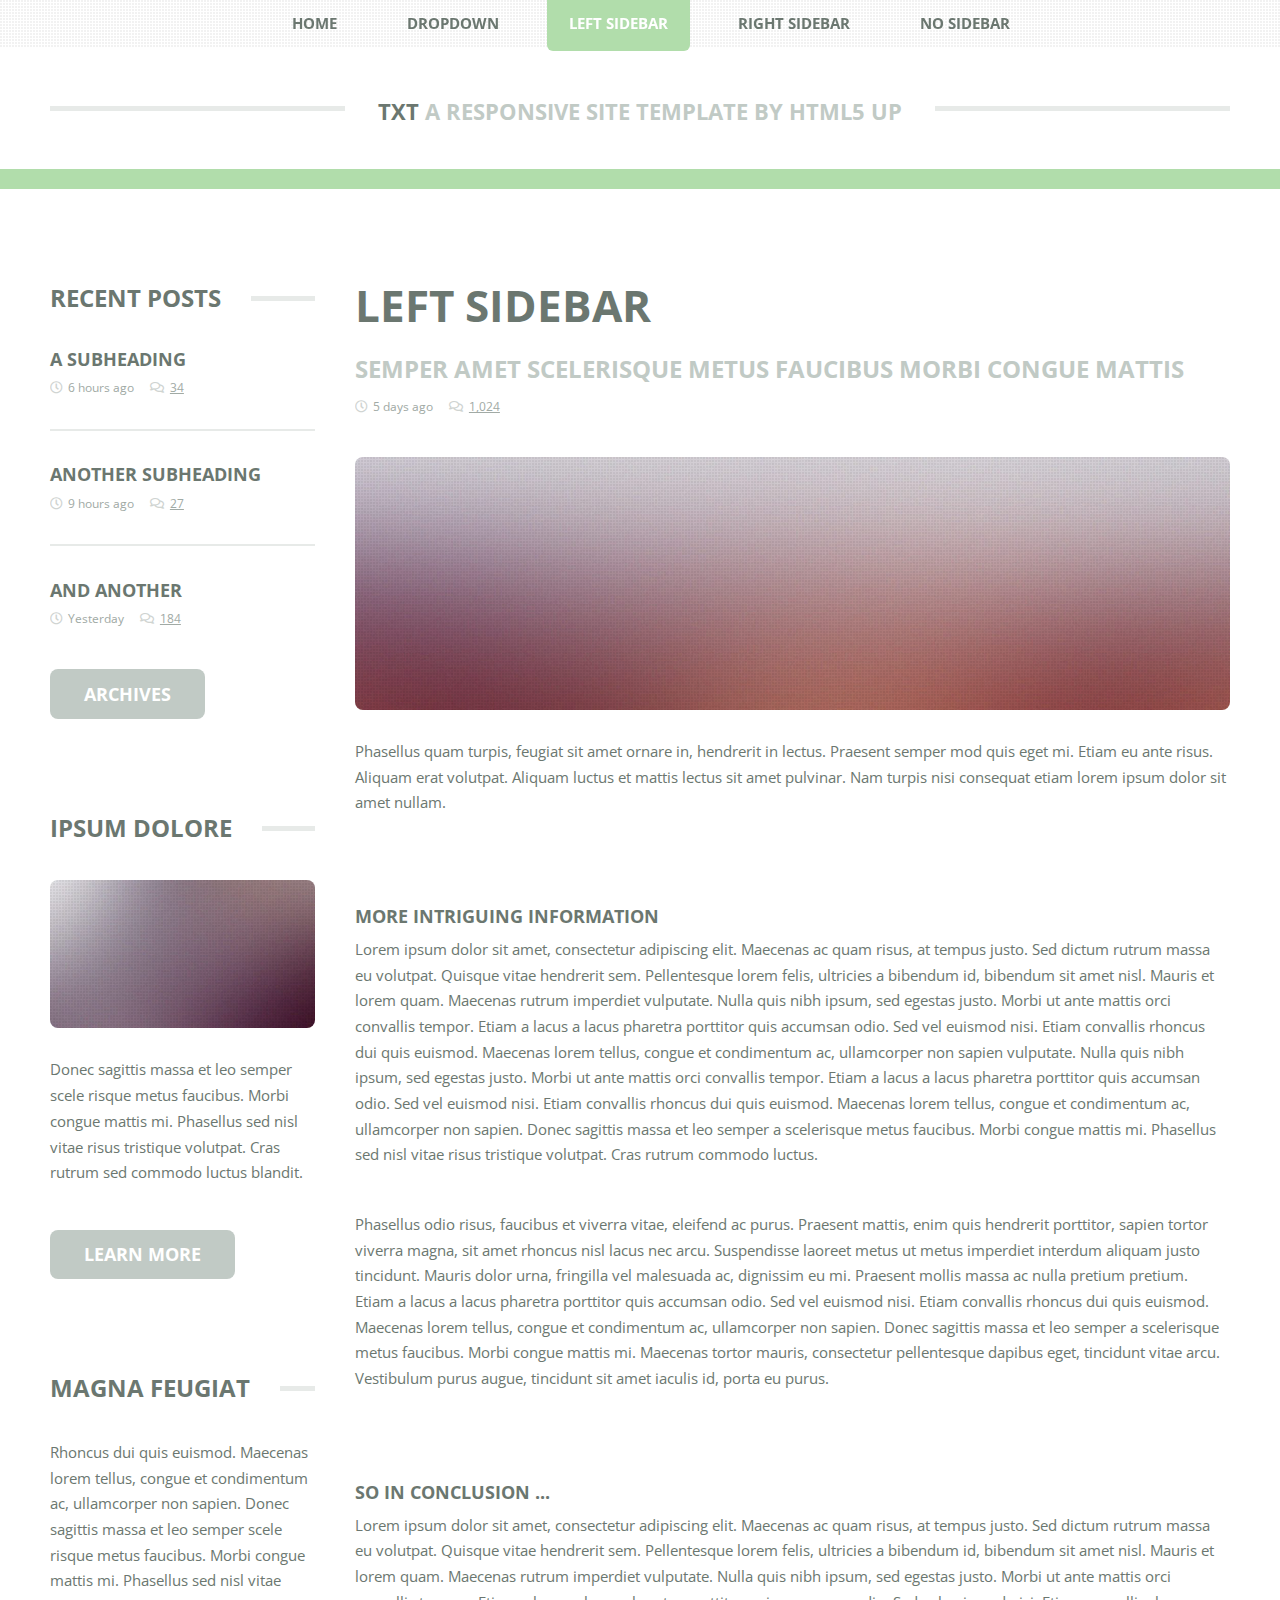
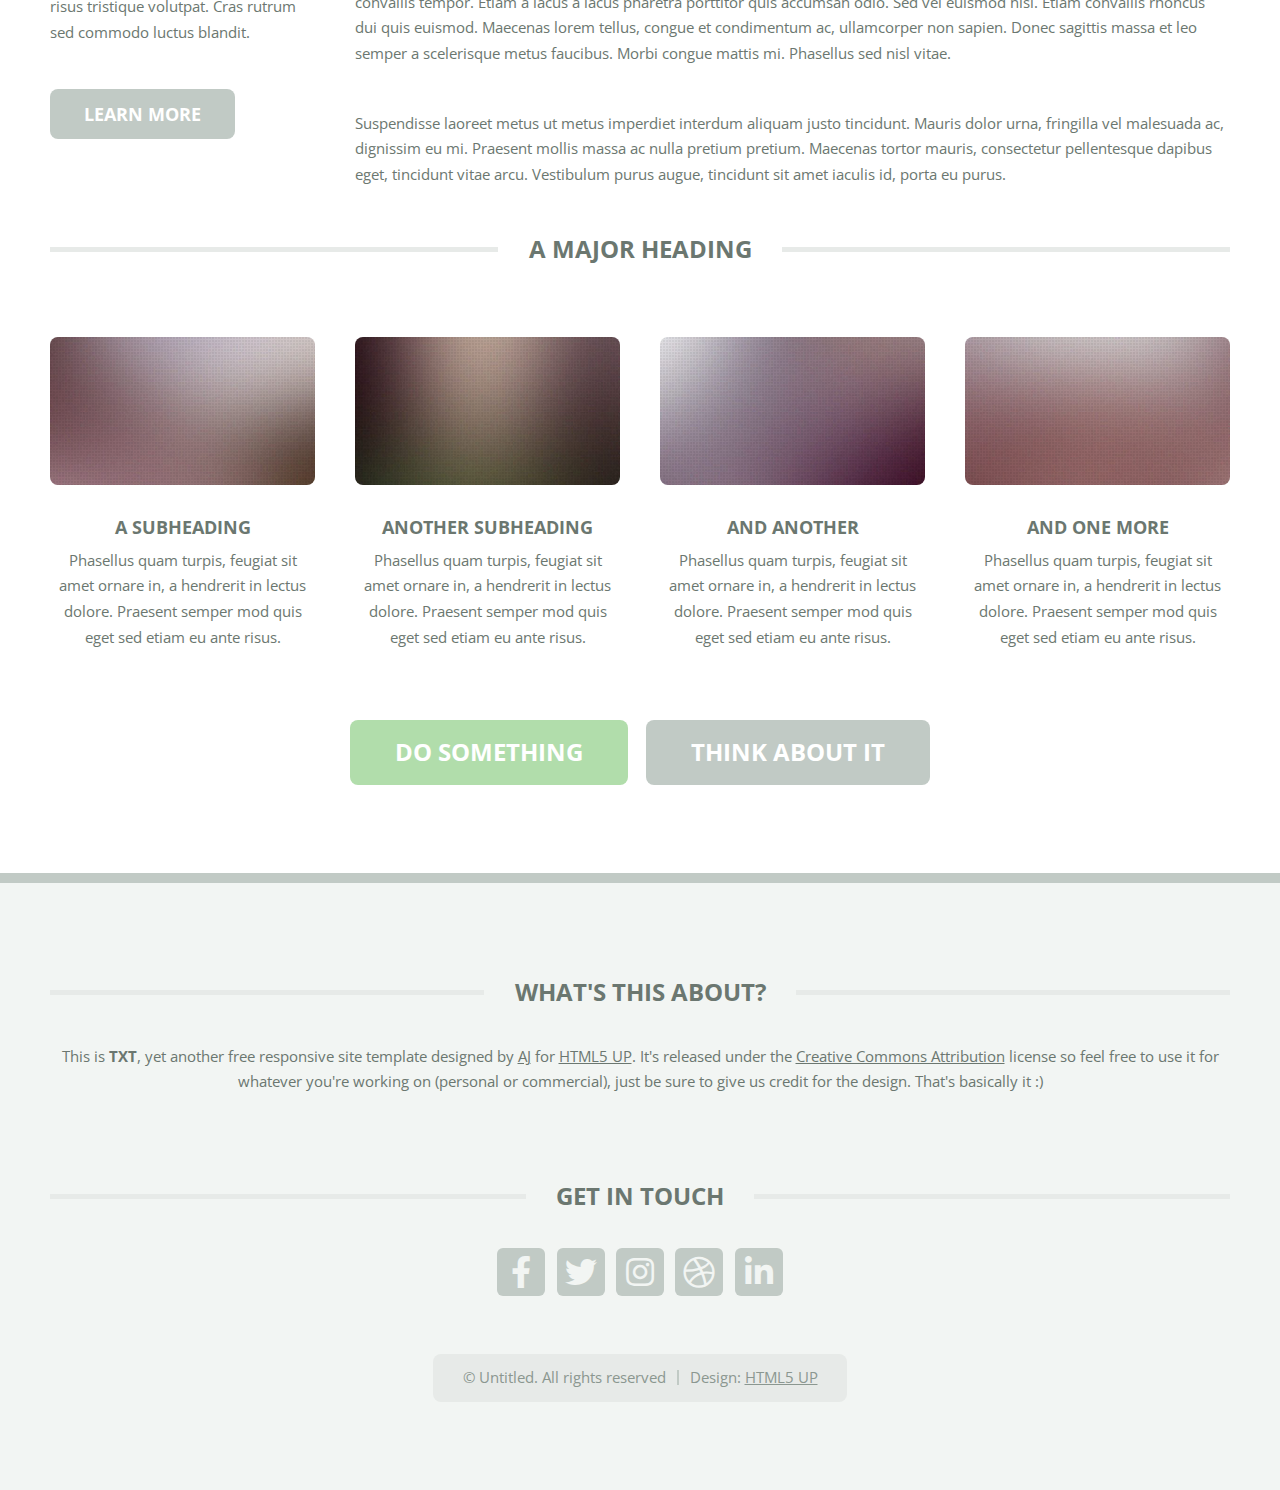
<file: left-sidebar.html>
<!DOCTYPE HTML>
<!--
	TXT by HTML5 UP
	html5up.net | @ajlkn
	Free for personal and commercial use under the CCA 3.0 license (html5up.net/license)
-->
<html>
	<head>
		<title>Left Sidebar - TXT by HTML5 UP</title>
		<meta charset="utf-8" />
		<meta name="viewport" content="width=device-width, initial-scale=1, user-scalable=no" />
		<link rel="stylesheet" href="assets/css/main.css" />
	</head>
	<body class="is-preload">
		<div id="page-wrapper">

			<!-- Header -->
				<header id="header">
					<div class="logo container">
						<div>
							<h1><a href="index.html" id="logo">TXT</a></h1>
							<p>A responsive site template by HTML5 UP</p>
						</div>
					</div>
				</header>

			<!-- Nav -->
				<nav id="nav">
					<ul>
						<li><a href="index.html">Home</a></li>
						<li>
							<a href="#">Dropdown</a>
							<ul>
								<li><a href="#">Lorem ipsum dolor</a></li>
								<li><a href="#">Magna phasellus</a></li>
								<li>
									<a href="#">Phasellus consequat</a>
									<ul>
										<li><a href="#">Lorem ipsum dolor</a></li>
										<li><a href="#">Phasellus consequat</a></li>
										<li><a href="#">Magna phasellus</a></li>
										<li><a href="#">Etiam dolore nisl</a></li>
									</ul>
								</li>
								<li><a href="#">Veroeros feugiat</a></li>
							</ul>
						</li>
						<li class="current"><a href="left-sidebar.html">Left Sidebar</a></li>
						<li><a href="right-sidebar.html">Right Sidebar</a></li>
						<li><a href="no-sidebar.html">No Sidebar</a></li>
					</ul>
				</nav>

			<!-- Main -->
				<section id="main">
					<div class="container">
						<div class="row">
							<div class="col-3 col-12-medium">
								<div class="sidebar">

									<!-- Sidebar -->

										<!-- Recent Posts -->
											<section>
												<h2 class="major"><span>Recent Posts</span></h2>
												<ul class="divided">
													<li>
														<article class="box post-summary">
															<h3><a href="#">A Subheading</a></h3>
															<ul class="meta">
																<li class="icon fa-clock">6 hours ago</li>
																<li class="icon fa-comments"><a href="#">34</a></li>
															</ul>
														</article>
													</li>
													<li>
														<article class="box post-summary">
															<h3><a href="#">Another Subheading</a></h3>
															<ul class="meta">
																<li class="icon fa-clock">9 hours ago</li>
																<li class="icon fa-comments"><a href="#">27</a></li>
															</ul>
														</article>
													</li>
													<li>
														<article class="box post-summary">
															<h3><a href="#">And Another</a></h3>
															<ul class="meta">
																<li class="icon fa-clock">Yesterday</li>
																<li class="icon fa-comments"><a href="#">184</a></li>
															</ul>
														</article>
													</li>
												</ul>
												<a href="#" class="button alt">Archives</a>
											</section>

										<!-- Something -->
											<section>
												<h2 class="major"><span>Ipsum Dolore</span></h2>
												<a href="#" class="image featured"><img src="images/pic03.jpg" alt="" /></a>
												<p>
													Donec sagittis massa et leo semper scele risque metus faucibus. Morbi congue mattis mi.
													Phasellus sed nisl vitae risus tristique volutpat. Cras rutrum sed commodo luctus blandit.
												</p>
												<a href="#" class="button alt">Learn more</a>
											</section>

										<!-- Something -->
											<section>
												<h2 class="major"><span>Magna Feugiat</span></h2>
												<p>
													Rhoncus dui quis euismod. Maecenas lorem tellus, congue et condimentum ac, ullamcorper non sapien.
													Donec sagittis massa et leo semper scele risque metus faucibus. Morbi congue mattis mi.
													Phasellus sed nisl vitae risus tristique volutpat. Cras rutrum sed commodo luctus blandit.
												</p>
												<a href="#" class="button alt">Learn more</a>
											</section>

								</div>
							</div>
							<div class="col-9 col-12-medium imp-medium">
								<div class="content">

									<!-- Content -->

										<article class="box page-content">

											<header>
												<h2>Left Sidebar</h2>
												<p>Semper amet scelerisque metus faucibus morbi congue mattis</p>
												<ul class="meta">
													<li class="icon fa-clock">5 days ago</li>
													<li class="icon fa-comments"><a href="#">1,024</a></li>
												</ul>
											</header>

											<section>
												<span class="image featured"><img src="images/pic05.jpg" alt="" /></span>
												<p>
													Phasellus quam turpis, feugiat sit amet ornare in, hendrerit in lectus.
													Praesent semper mod quis eget mi. Etiam eu ante risus. Aliquam erat volutpat.
													Aliquam luctus et mattis lectus sit amet pulvinar. Nam turpis nisi
													consequat etiam lorem ipsum dolor sit amet nullam.
												</p>
											</section>

											<section>
												<h3>More intriguing information</h3>
												<p>
													Lorem ipsum dolor sit amet, consectetur adipiscing elit. Maecenas ac quam risus, at tempus
													justo. Sed dictum rutrum massa eu volutpat. Quisque vitae hendrerit sem. Pellentesque lorem felis,
													ultricies a bibendum id, bibendum sit amet nisl. Mauris et lorem quam. Maecenas rutrum imperdiet
													vulputate. Nulla quis nibh ipsum, sed egestas justo. Morbi ut ante mattis orci convallis tempor.
													Etiam a lacus a lacus pharetra porttitor quis accumsan odio. Sed vel euismod nisi. Etiam convallis
													rhoncus dui quis euismod. Maecenas lorem tellus, congue et condimentum ac, ullamcorper non sapien
													vulputate. Nulla quis nibh ipsum, sed egestas justo. Morbi ut ante mattis orci convallis tempor.
													Etiam a lacus a lacus pharetra porttitor quis accumsan odio. Sed vel euismod nisi. Etiam convallis
													rhoncus dui quis euismod. Maecenas lorem tellus, congue et condimentum ac, ullamcorper non sapien.
													Donec sagittis massa et leo semper a scelerisque metus faucibus. Morbi congue mattis mi.
													Phasellus sed nisl vitae risus tristique volutpat. Cras rutrum commodo luctus.
												</p>
												<p>
													Phasellus odio risus, faucibus et viverra vitae, eleifend ac purus. Praesent mattis, enim
													quis hendrerit porttitor, sapien tortor viverra magna, sit amet rhoncus nisl lacus nec arcu.
													Suspendisse laoreet metus ut metus imperdiet interdum aliquam justo tincidunt. Mauris dolor urna,
													fringilla vel malesuada ac, dignissim eu mi. Praesent mollis massa ac nulla pretium pretium.
													Etiam a lacus a lacus pharetra porttitor quis accumsan odio. Sed vel euismod nisi. Etiam convallis
													rhoncus dui quis euismod. Maecenas lorem tellus, congue et condimentum ac, ullamcorper non sapien.
													Donec sagittis massa et leo semper a scelerisque metus faucibus. Morbi congue mattis mi.
													Maecenas tortor mauris, consectetur pellentesque dapibus eget, tincidunt vitae arcu.
													Vestibulum purus augue, tincidunt sit amet iaculis id, porta eu purus.
												</p>
											</section>

											<section>
												<h3>So in conclusion ...</h3>
												<p>
													Lorem ipsum dolor sit amet, consectetur adipiscing elit. Maecenas ac quam risus, at tempus
													justo. Sed dictum rutrum massa eu volutpat. Quisque vitae hendrerit sem. Pellentesque lorem felis,
													ultricies a bibendum id, bibendum sit amet nisl. Mauris et lorem quam. Maecenas rutrum imperdiet
													vulputate. Nulla quis nibh ipsum, sed egestas justo. Morbi ut ante mattis orci convallis tempor.
													Etiam a lacus a lacus pharetra porttitor quis accumsan odio. Sed vel euismod nisi. Etiam convallis
													rhoncus dui quis euismod. Maecenas lorem tellus, congue et condimentum ac, ullamcorper non sapien.
													Donec sagittis massa et leo semper a scelerisque metus faucibus. Morbi congue mattis mi.
													Phasellus sed nisl vitae.
												</p>
												<p>
													Suspendisse laoreet metus ut metus imperdiet interdum aliquam justo tincidunt. Mauris dolor urna,
													fringilla vel malesuada ac, dignissim eu mi. Praesent mollis massa ac nulla pretium pretium.
													Maecenas tortor mauris, consectetur pellentesque dapibus eget, tincidunt vitae arcu.
													Vestibulum purus augue, tincidunt sit amet iaculis id, porta eu purus.
												</p>
											</section>

										</article>

								</div>
							</div>
							<div class="col-12">

								<!-- Features -->
									<section class="box features">
										<h2 class="major"><span>A Major Heading</span></h2>
										<div>
											<div class="row">
												<div class="col-3 col-6-medium col-12-small">

													<!-- Feature -->
														<section class="box feature">
															<a href="#" class="image featured"><img src="images/pic01.jpg" alt="" /></a>
															<h3><a href="#">A Subheading</a></h3>
															<p>
																Phasellus quam turpis, feugiat sit amet ornare in, a hendrerit in
																lectus dolore. Praesent semper mod quis eget sed etiam eu ante risus.
															</p>
														</section>

												</div>
												<div class="col-3 col-6-medium col-12-small">

													<!-- Feature -->
														<section class="box feature">
															<a href="#" class="image featured"><img src="images/pic02.jpg" alt="" /></a>
															<h3><a href="#">Another Subheading</a></h3>
															<p>
																Phasellus quam turpis, feugiat sit amet ornare in, a hendrerit in
																lectus dolore. Praesent semper mod quis eget sed etiam eu ante risus.
															</p>
														</section>

												</div>
												<div class="col-3 col-6-medium col-12-small">

													<!-- Feature -->
														<section class="box feature">
															<a href="#" class="image featured"><img src="images/pic03.jpg" alt="" /></a>
															<h3><a href="#">And Another</a></h3>
															<p>
																Phasellus quam turpis, feugiat sit amet ornare in, a hendrerit in
																lectus dolore. Praesent semper mod quis eget sed etiam eu ante risus.
															</p>
														</section>

												</div>
												<div class="col-3 col-6-medium col-12-small">

													<!-- Feature -->
														<section class="box feature">
															<a href="#" class="image featured"><img src="images/pic04.jpg" alt="" /></a>
															<h3><a href="#">And One More</a></h3>
															<p>
																Phasellus quam turpis, feugiat sit amet ornare in, a hendrerit in
																lectus dolore. Praesent semper mod quis eget sed etiam eu ante risus.
															</p>
														</section>

												</div>
												<div class="col-12">
													<ul class="actions">
														<li><a href="#" class="button large">Do Something</a></li>
														<li><a href="#" class="button alt large">Think About It</a></li>
													</ul>
												</div>
											</div>
										</div>
									</section>

							</div>
						</div>
					</div>
				</section>

			<!-- Footer -->
				<footer id="footer">
					<div class="container">
						<div class="row gtr-200">
							<div class="col-12">

								<!-- About -->
									<section>
										<h2 class="major"><span>What's this about?</span></h2>
										<p>
											This is <strong>TXT</strong>, yet another free responsive site template designed by
											<a href="http://twitter.com/ajlkn">AJ</a> for <a href="http://html5up.net">HTML5 UP</a>. It's released under the
											<a href="http://html5up.net/license/">Creative Commons Attribution</a> license so feel free to use it for
											whatever you're working on (personal or commercial), just be sure to give us credit for the design.
											That's basically it :)
										</p>
									</section>

							</div>
							<div class="col-12">

								<!-- Contact -->
									<section>
										<h2 class="major"><span>Get in touch</span></h2>
										<ul class="contact">
											<li><a class="icon brands fa-facebook-f" href="#"><span class="label">Facebook</span></a></li>
											<li><a class="icon brands fa-twitter" href="#"><span class="label">Twitter</span></a></li>
											<li><a class="icon brands fa-instagram" href="#"><span class="label">Instagram</span></a></li>
											<li><a class="icon brands fa-dribbble" href="#"><span class="label">Dribbble</span></a></li>
											<li><a class="icon brands fa-linkedin-in" href="#"><span class="label">LinkedIn</span></a></li>
										</ul>
									</section>

							</div>
						</div>

						<!-- Copyright -->
							<div id="copyright">
								<ul class="menu">
									<li>&copy; Untitled. All rights reserved</li><li>Design: <a href="http://html5up.net">HTML5 UP</a></li>
								</ul>
							</div>

					</div>
				</footer>

		</div>

		<!-- Scripts -->
			<script src="assets/js/jquery.min.js"></script>
			<script src="assets/js/jquery.dropotron.min.js"></script>
			<script src="assets/js/jquery.scrolly.min.js"></script>
			<script src="assets/js/browser.min.js"></script>
			<script src="assets/js/breakpoints.min.js"></script>
			<script src="assets/js/util.js"></script>
			<script src="assets/js/main.js"></script>

	</body>
</html>
</file>
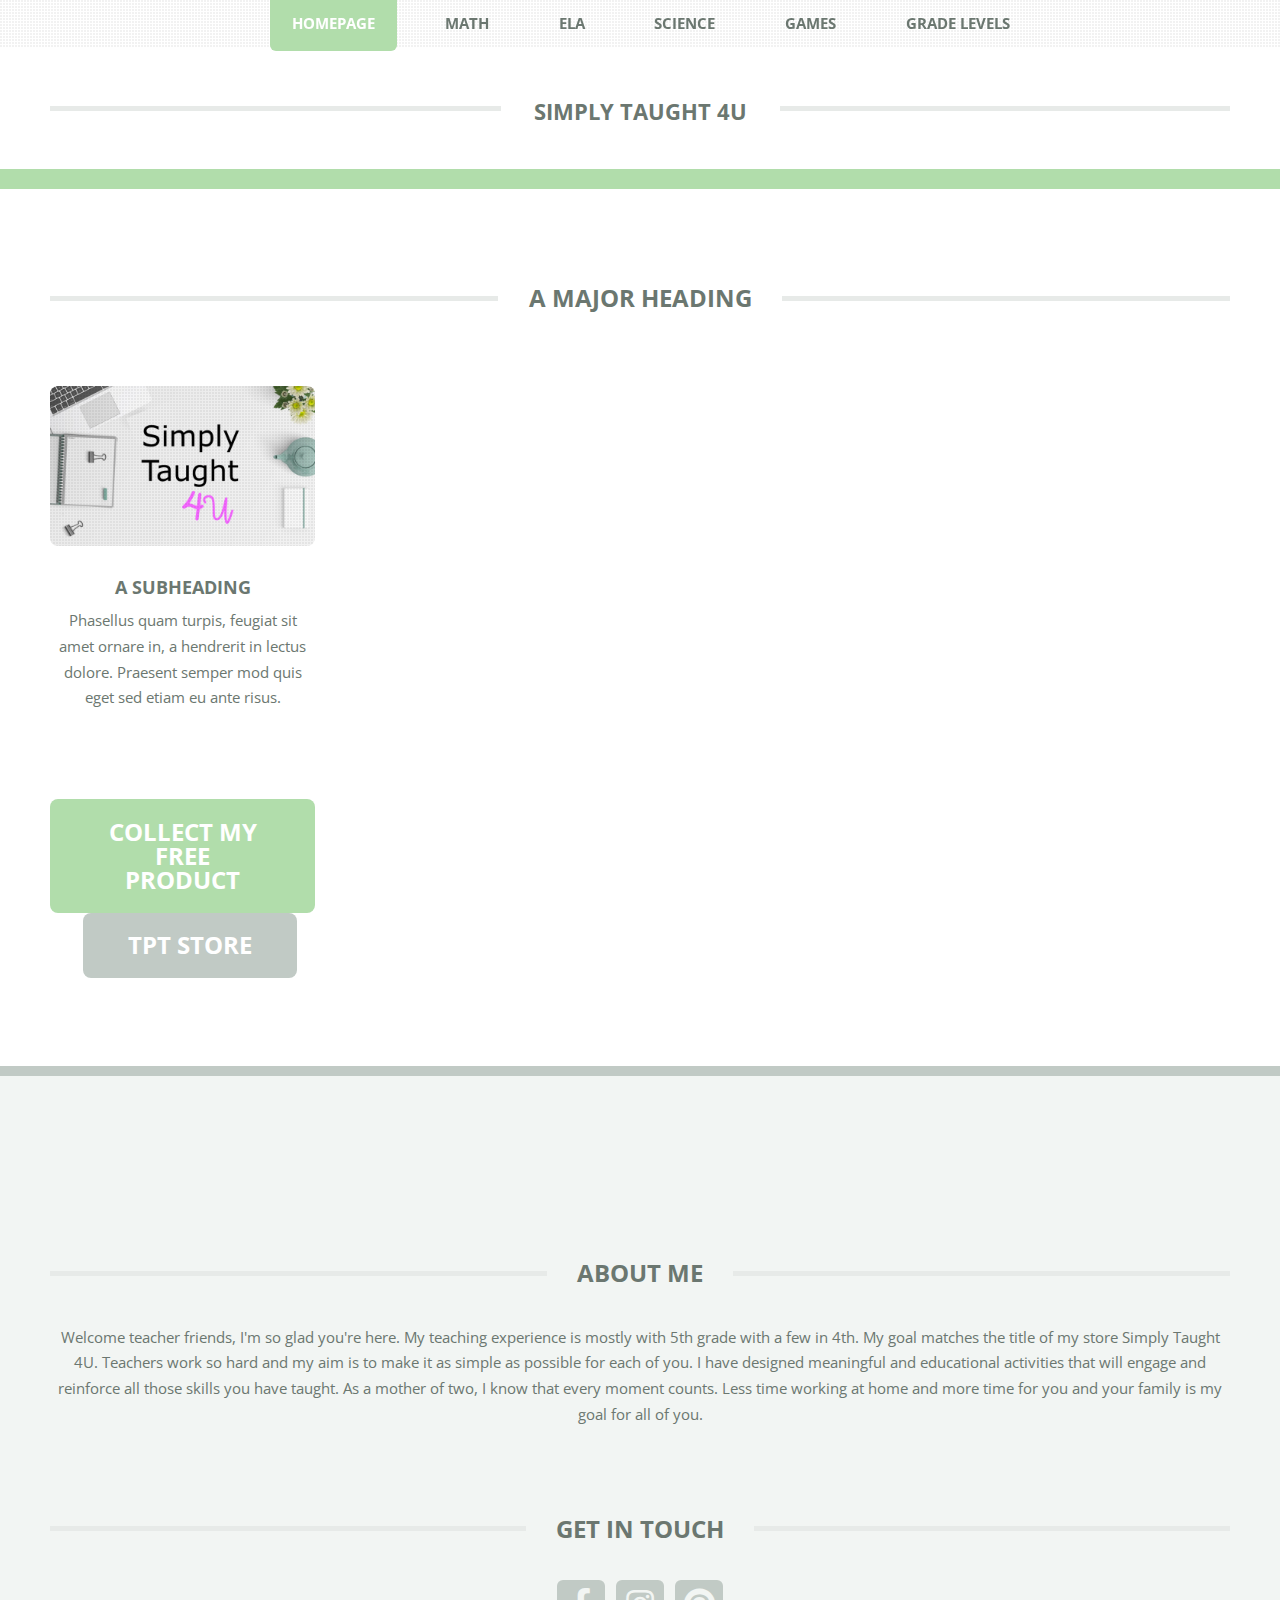
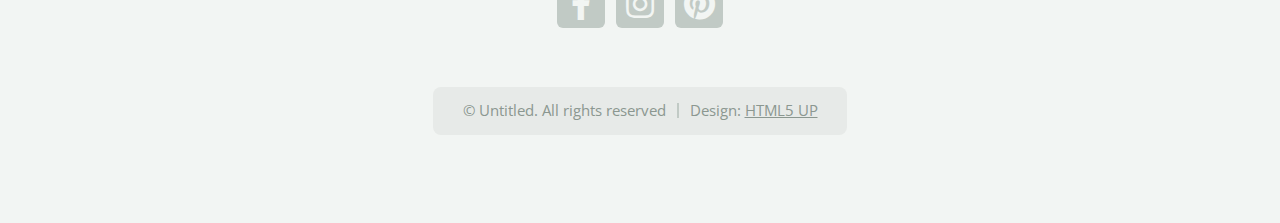
<file: mobile.html>
<!DOCTYPE HTML>
<!--
	TXT by HTML5 UP
	html5up.net | @ajlkn
	Free for personal and commercial use under the CCA 3.0 license (html5up.net/license)
-->
<html>
	<head>
		<title>Simply Taught 4U</title>
		<meta charset="utf-8" />
		<meta name="viewport" content="width=device-width, initial-scale=1, user-scalable=no" />
		<link rel="icon" href="tptfavcon.png" type="image/png">
		<link rel="stylesheet" href="assets/css/main.css" />
	</head>
	<body class="is-preload">

			<!-- Header -->
				<header id="header">
					<div class="logo container">
						<div>
							<h1><a href="https://www.teacherspayteachers.com/store/simply-taught-4u" id="logo">Simply Taught 4U</a></h1>
							
						</div>
					</div>
				</header>

			<!-- Nav -->
				<nav id="nav">
					<ul>
						<li class="current"><a href="index.html">Homepage</a></li>
						<li>
							<a href="#">Math</a>
							<ul>
								<li><a href="https://www.teacherspayteachers.com/store/simply-taught-4u/category-addition-and-subtraction-whole-numbers-533935">Addition and Subtraction</a></li>
								<li><a href="https://www.teacherspayteachers.com/store/simply-taught-4u/category-multiplication-and-division-535161">Multiplication and Division</a></li>
								<li><a href="https://www.teacherspayteachers.com/store/simply-taught-4u/category-fractions-521673">Fractions</a></li>
								<li><a href="https://www.teacherspayteachers.com/store/simply-taught-4u/category-geometry-542106">Geometry</a></li>
							</ul>
						</li>
						<li><a href="https://www.teacherspayteachers.com/store/simply-taught-4u/category-ela-637108">ELA</a></li>
						<li><a href="https://www.teacherspayteachers.com/store/simply-taught-4u/category-science-542124">Science</a></li>
						<li><a href="https://www.teacherspayteachers.com/store/simply-taught-4u/category-games-590274">Games</a></li>
						<li>
							<a href="#">Grade Levels</a>
							<ul>
								<li><a href="https://www.teacherspayteachers.com/store/simply-taught-4u/category-4984191st-grade-1376270">1st Grade</a></li>
								<li><a href="https://www.teacherspayteachers.com/store/simply-taught-4u/category-5084192nd-grade-1376269">2nd Grade</a></li>
								<li><a href="https://www.teacherspayteachers.com/store/simply-taught-4u/category-5184193rd-grade-1376268">3rd Grade</a></li>
								<li><a href="https://www.teacherspayteachers.com/store/simply-taught-4u/category-5284194th-grade-1376267">4th Grade</a></li>
								<li><a href="https://www.teacherspayteachers.com/store/simply-taught-4u/category-5384195th-grade-1376265">5th Grade</a></li>
								<li><a href="https://www.teacherspayteachers.com/store/simply-taught-4u/category-5484196th-grade-1376266">6th Grade</a></li>
								<li><a href="https://www.teacherspayteachers.com/store/simply-taught-4u/category-5584197th-grade-1376271">7th Grade</a></li>
							</ul>
						</li>
					</ul>
				</nav>

			<!-- Main -->
				<section id="main">
					<div class="container">
						<div class="row">
							<div class="col-12">
								<div class="content">

								
								<!-- Features -->
									<section class="box features">
										<h2 class="major"><span>A Major Heading</span></h2>
										<div>
											<div class="row">
												<div class="col-3 col-6-medium col-12-small">

													<!-- Feature -->
														<section class="box feature">
															<a href="https://www.teacherspayteachers.com/store/simply-taught-4u" class="image featured"><img src="mobiletop.png" alt="" /></a>
															<h3><a href="#">A Subheading</a></h3>
															<p>
																Phasellus quam turpis, feugiat sit amet ornare in, a hendrerit in
																lectus dolore. Praesent semper mod quis eget sed etiam eu ante risus.
															</p>
														</section>

												<div class="col-12">
													<ul class="actions">
														<li><a href="https://docs.google.com/forms/d/e/1FAIpQLSdQnlN98X7FtOq_w2ZqytsvDzWP0FCZdqN7xpf6zknC-pPD-A/viewform?usp=sharing&ouid=115663299258711864871" class="button large">Collect My Free Product</a></li>
														<li><a href="https://www.teacherspayteachers.com/store/simply-taught-4u" class="button alt large">TPT Store</a></li>
													</ul>
												</div>
											</div>
										</div>
									</section>

							</div>
						</div>
					</div>
				</section>

			<!-- Footer -->
				<footer id="footer">
					<div class="container">
						<div class="row gtr-200">
							<div class="col-12">

								<!-- About -->
									<section>
										<h2 class="major"><span>about me</span></h2>
										<p>
											Welcome teacher friends, I'm so glad you're here. My teaching experience is mostly with 5th grade with a few in 4th. My goal matches the title of my store Simply Taught 4U. Teachers work so hard and my aim is to make it as simple as possible for each of you. I have designed meaningful and educational activities that will engage and reinforce all those skills you have taught. As a mother of two, I know that every moment counts. Less time working at home and more time for you and your family is my goal for all of you.
										</p>
									</section>
							</div>
							<div class="col-12">

								<!-- Contact -->
									<section>
										<h2 class="major"><span>Get in touch</span></h2>
										<ul class="contact">
											<li><a class="icon brands fa-facebook-f" href="https://www.facebook.com/people/Simply-Taught-4U/100094179182528/"><span class="label">Facebook</span></a></li>
											<li><a class="icon brands fa-instagram" href="https://www.instagram.com/simply_taught_4_u/"><span class="label">instagram</span></a></li>
											<li><a class="icon brands fa-pinterest" href="https://www.pinterest.com/simplytaught4u/4th-grade-math-activities/"><span class="label">pinterest</span></a></li>
										</ul>
									</section>

							</div>
						</div>

						<!-- Copyright -->
							<div id="copyright">
								<ul class="menu">
									<li>&copy; Untitled. All rights reserved</li><li>Design: <a href="http://html5up.net">HTML5 UP</a></li>
								</ul>
							</div>

					</div>
				</footer>

		</div>

		<!-- Scripts -->
			<script src="assets/js/jquery.min.js"></script>
			<script src="assets/js/jquery.dropotron.min.js"></script>
			<script src="assets/js/jquery.scrolly.min.js"></script>
			<script src="assets/js/browser.min.js"></script>
			<script src="assets/js/breakpoints.min.js"></script>
			<script src="assets/js/util.js"></script>
			<script src="assets/js/main.js"></script>

	</body>
</html>
</file>
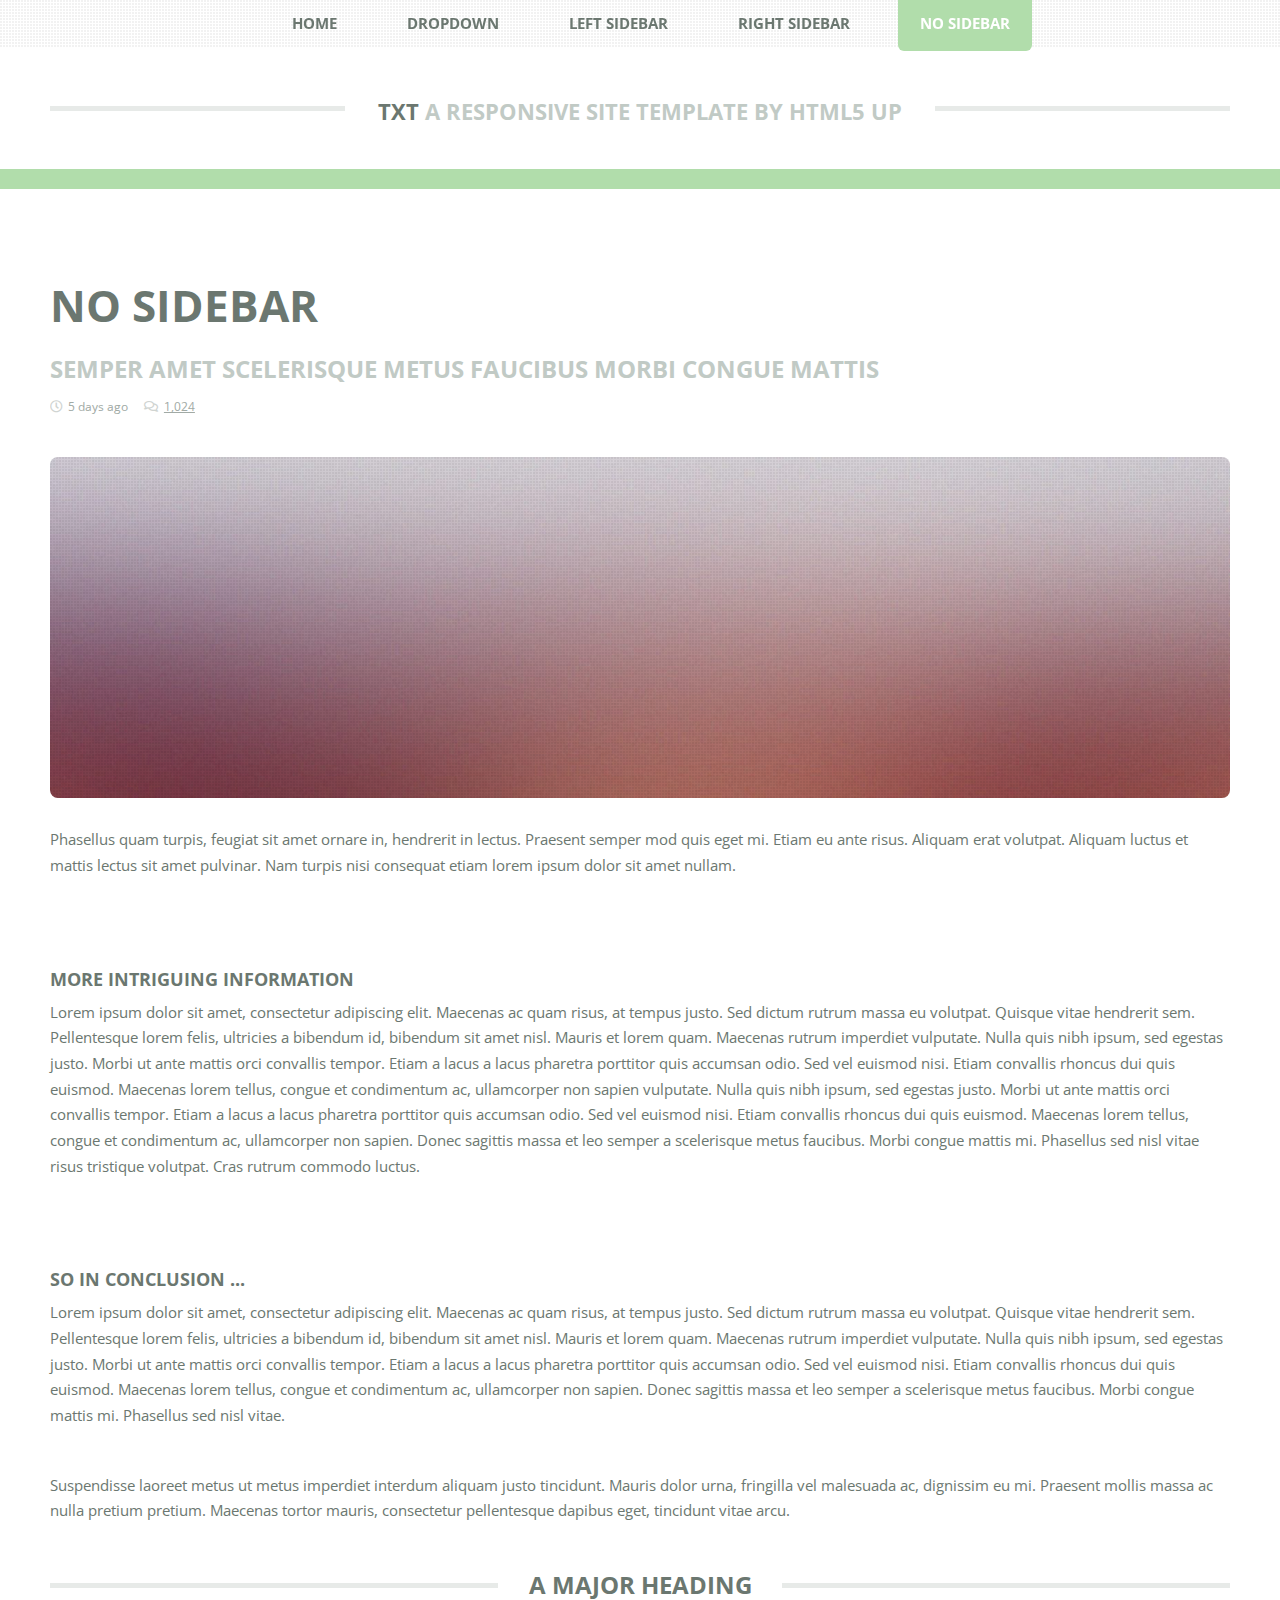
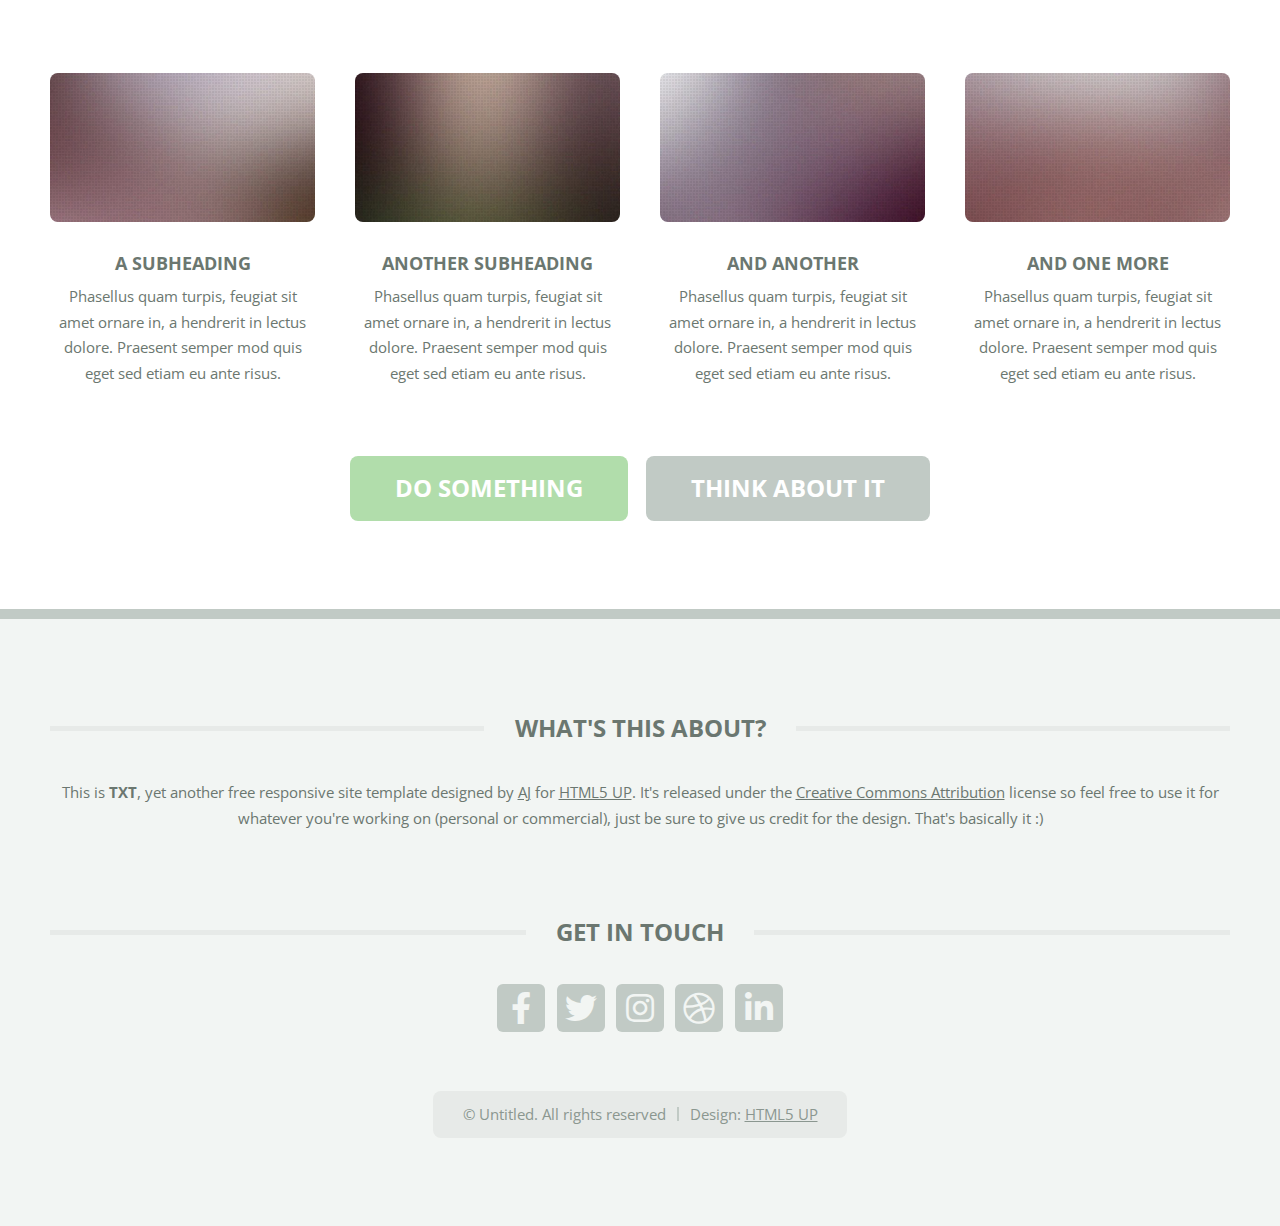
<file: no-sidebar.html>
<!DOCTYPE HTML>
<!--
	TXT by HTML5 UP
	html5up.net | @ajlkn
	Free for personal and commercial use under the CCA 3.0 license (html5up.net/license)
-->
<html>
	<head>
		<title>No Sidebar - TXT by HTML5 UP</title>
		<meta charset="utf-8" />
		<meta name="viewport" content="width=device-width, initial-scale=1, user-scalable=no" />
		<link rel="stylesheet" href="assets/css/main.css" />
	</head>
	<body class="is-preload">
		<div id="page-wrapper">

			<!-- Header -->
				<header id="header">
					<div class="logo container">
						<div>
							<h1><a href="index.html" id="logo">TXT</a></h1>
							<p>A responsive site template by HTML5 UP</p>
						</div>
					</div>
				</header>

			<!-- Nav -->
				<nav id="nav">
					<ul>
						<li><a href="index.html">Home</a></li>
						<li>
							<a href="#">Dropdown</a>
							<ul>
								<li><a href="#">Lorem ipsum dolor</a></li>
								<li><a href="#">Magna phasellus</a></li>
								<li>
									<a href="#">Phasellus consequat</a>
									<ul>
										<li><a href="#">Lorem ipsum dolor</a></li>
										<li><a href="#">Phasellus consequat</a></li>
										<li><a href="#">Magna phasellus</a></li>
										<li><a href="#">Etiam dolore nisl</a></li>
									</ul>
								</li>
								<li><a href="#">Veroeros feugiat</a></li>
							</ul>
						</li>
						<li><a href="left-sidebar.html">Left Sidebar</a></li>
						<li><a href="right-sidebar.html">Right Sidebar</a></li>
						<li class="current"><a href="no-sidebar.html">No Sidebar</a></li>
					</ul>
				</nav>

			<!-- Main -->
				<section id="main">
					<div class="container">
						<div class="row">
							<div class="col-12">
								<div class="content">

									<!-- Content -->

										<article class="box page-content">

											<header>
												<h2>No Sidebar</h2>
												<p>Semper amet scelerisque metus faucibus morbi congue mattis</p>
												<ul class="meta">
													<li class="icon fa-clock">5 days ago</li>
													<li class="icon fa-comments"><a href="#">1,024</a></li>
												</ul>
											</header>

											<section>
												<span class="image featured"><img src="images/pic05.jpg" alt="" /></span>
												<p>
													Phasellus quam turpis, feugiat sit amet ornare in, hendrerit in lectus.
													Praesent semper mod quis eget mi. Etiam eu ante risus. Aliquam erat volutpat.
													Aliquam luctus et mattis lectus sit amet pulvinar. Nam turpis nisi
													consequat etiam lorem ipsum dolor sit amet nullam.
												</p>
											</section>

											<section>
												<h3>More intriguing information</h3>
												<p>
													Lorem ipsum dolor sit amet, consectetur adipiscing elit. Maecenas ac quam risus, at tempus
													justo. Sed dictum rutrum massa eu volutpat. Quisque vitae hendrerit sem. Pellentesque lorem felis,
													ultricies a bibendum id, bibendum sit amet nisl. Mauris et lorem quam. Maecenas rutrum imperdiet
													vulputate. Nulla quis nibh ipsum, sed egestas justo. Morbi ut ante mattis orci convallis tempor.
													Etiam a lacus a lacus pharetra porttitor quis accumsan odio. Sed vel euismod nisi. Etiam convallis
													rhoncus dui quis euismod. Maecenas lorem tellus, congue et condimentum ac, ullamcorper non sapien
													vulputate. Nulla quis nibh ipsum, sed egestas justo. Morbi ut ante mattis orci convallis tempor.
													Etiam a lacus a lacus pharetra porttitor quis accumsan odio. Sed vel euismod nisi. Etiam convallis
													rhoncus dui quis euismod. Maecenas lorem tellus, congue et condimentum ac, ullamcorper non sapien.
													Donec sagittis massa et leo semper a scelerisque metus faucibus. Morbi congue mattis mi.
													Phasellus sed nisl vitae risus tristique volutpat. Cras rutrum commodo luctus.
												</p>
											</section>

											<section>
												<h3>So in conclusion ...</h3>
												<p>
													Lorem ipsum dolor sit amet, consectetur adipiscing elit. Maecenas ac quam risus, at tempus
													justo. Sed dictum rutrum massa eu volutpat. Quisque vitae hendrerit sem. Pellentesque lorem felis,
													ultricies a bibendum id, bibendum sit amet nisl. Mauris et lorem quam. Maecenas rutrum imperdiet
													vulputate. Nulla quis nibh ipsum, sed egestas justo. Morbi ut ante mattis orci convallis tempor.
													Etiam a lacus a lacus pharetra porttitor quis accumsan odio. Sed vel euismod nisi. Etiam convallis
													rhoncus dui quis euismod. Maecenas lorem tellus, congue et condimentum ac, ullamcorper non sapien.
													Donec sagittis massa et leo semper a scelerisque metus faucibus. Morbi congue mattis mi.
													Phasellus sed nisl vitae.
												</p>
												<p>
													Suspendisse laoreet metus ut metus imperdiet interdum aliquam justo tincidunt. Mauris dolor urna,
													fringilla vel malesuada ac, dignissim eu mi. Praesent mollis massa ac nulla pretium pretium.
													Maecenas tortor mauris, consectetur pellentesque dapibus eget, tincidunt vitae arcu.
												</p>
											</section>

										</article>

								</div>
							</div>
							<div class="col-12">

								<!-- Features -->
									<section class="box features">
										<h2 class="major"><span>A Major Heading</span></h2>
										<div>
											<div class="row">
												<div class="col-3 col-6-medium col-12-small">

													<!-- Feature -->
														<section class="box feature">
															<a href="#" class="image featured"><img src="images/pic01.jpg" alt="" /></a>
															<h3><a href="#">A Subheading</a></h3>
															<p>
																Phasellus quam turpis, feugiat sit amet ornare in, a hendrerit in
																lectus dolore. Praesent semper mod quis eget sed etiam eu ante risus.
															</p>
														</section>

												</div>
												<div class="col-3 col-6-medium col-12-small">

													<!-- Feature -->
														<section class="box feature">
															<a href="#" class="image featured"><img src="images/pic02.jpg" alt="" /></a>
															<h3><a href="#">Another Subheading</a></h3>
															<p>
																Phasellus quam turpis, feugiat sit amet ornare in, a hendrerit in
																lectus dolore. Praesent semper mod quis eget sed etiam eu ante risus.
															</p>
														</section>

												</div>
												<div class="col-3 col-6-medium col-12-small">

													<!-- Feature -->
														<section class="box feature">
															<a href="#" class="image featured"><img src="images/pic03.jpg" alt="" /></a>
															<h3><a href="#">And Another</a></h3>
															<p>
																Phasellus quam turpis, feugiat sit amet ornare in, a hendrerit in
																lectus dolore. Praesent semper mod quis eget sed etiam eu ante risus.
															</p>
														</section>

												</div>
												<div class="col-3 col-6-medium col-12-small">

													<!-- Feature -->
														<section class="box feature">
															<a href="#" class="image featured"><img src="images/pic04.jpg" alt="" /></a>
															<h3><a href="#">And One More</a></h3>
															<p>
																Phasellus quam turpis, feugiat sit amet ornare in, a hendrerit in
																lectus dolore. Praesent semper mod quis eget sed etiam eu ante risus.
															</p>
														</section>

												</div>
												<div class="col-12">
													<ul class="actions">
														<li><a href="#" class="button large">Do Something</a></li>
														<li><a href="#" class="button alt large">Think About It</a></li>
													</ul>
												</div>
											</div>
										</div>
									</section>

							</div>
						</div>
					</div>
				</section>

			<!-- Footer -->
				<footer id="footer">
					<div class="container">
						<div class="row gtr-200">
							<div class="col-12">

								<!-- About -->
									<section>
										<h2 class="major"><span>What's this about?</span></h2>
										<p>
											This is <strong>TXT</strong>, yet another free responsive site template designed by
											<a href="http://twitter.com/ajlkn">AJ</a> for <a href="http://html5up.net">HTML5 UP</a>. It's released under the
											<a href="http://html5up.net/license/">Creative Commons Attribution</a> license so feel free to use it for
											whatever you're working on (personal or commercial), just be sure to give us credit for the design.
											That's basically it :)
										</p>
									</section>

							</div>
							<div class="col-12">

								<!-- Contact -->
									<section>
										<h2 class="major"><span>Get in touch</span></h2>
										<ul class="contact">
											<li><a class="icon brands fa-facebook-f" href="#"><span class="label">Facebook</span></a></li>
											<li><a class="icon brands fa-twitter" href="#"><span class="label">Twitter</span></a></li>
											<li><a class="icon brands fa-instagram" href="#"><span class="label">Instagram</span></a></li>
											<li><a class="icon brands fa-dribbble" href="#"><span class="label">Dribbble</span></a></li>
											<li><a class="icon brands fa-linkedin-in" href="#"><span class="label">LinkedIn</span></a></li>
										</ul>
									</section>

							</div>
						</div>

						<!-- Copyright -->
							<div id="copyright">
								<ul class="menu">
									<li>&copy; Untitled. All rights reserved</li><li>Design: <a href="http://html5up.net">HTML5 UP</a></li>
								</ul>
							</div>

					</div>
				</footer>

		</div>

		<!-- Scripts -->
			<script src="assets/js/jquery.min.js"></script>
			<script src="assets/js/jquery.dropotron.min.js"></script>
			<script src="assets/js/jquery.scrolly.min.js"></script>
			<script src="assets/js/browser.min.js"></script>
			<script src="assets/js/breakpoints.min.js"></script>
			<script src="assets/js/util.js"></script>
			<script src="assets/js/main.js"></script>

	</body>
</html>
</file>
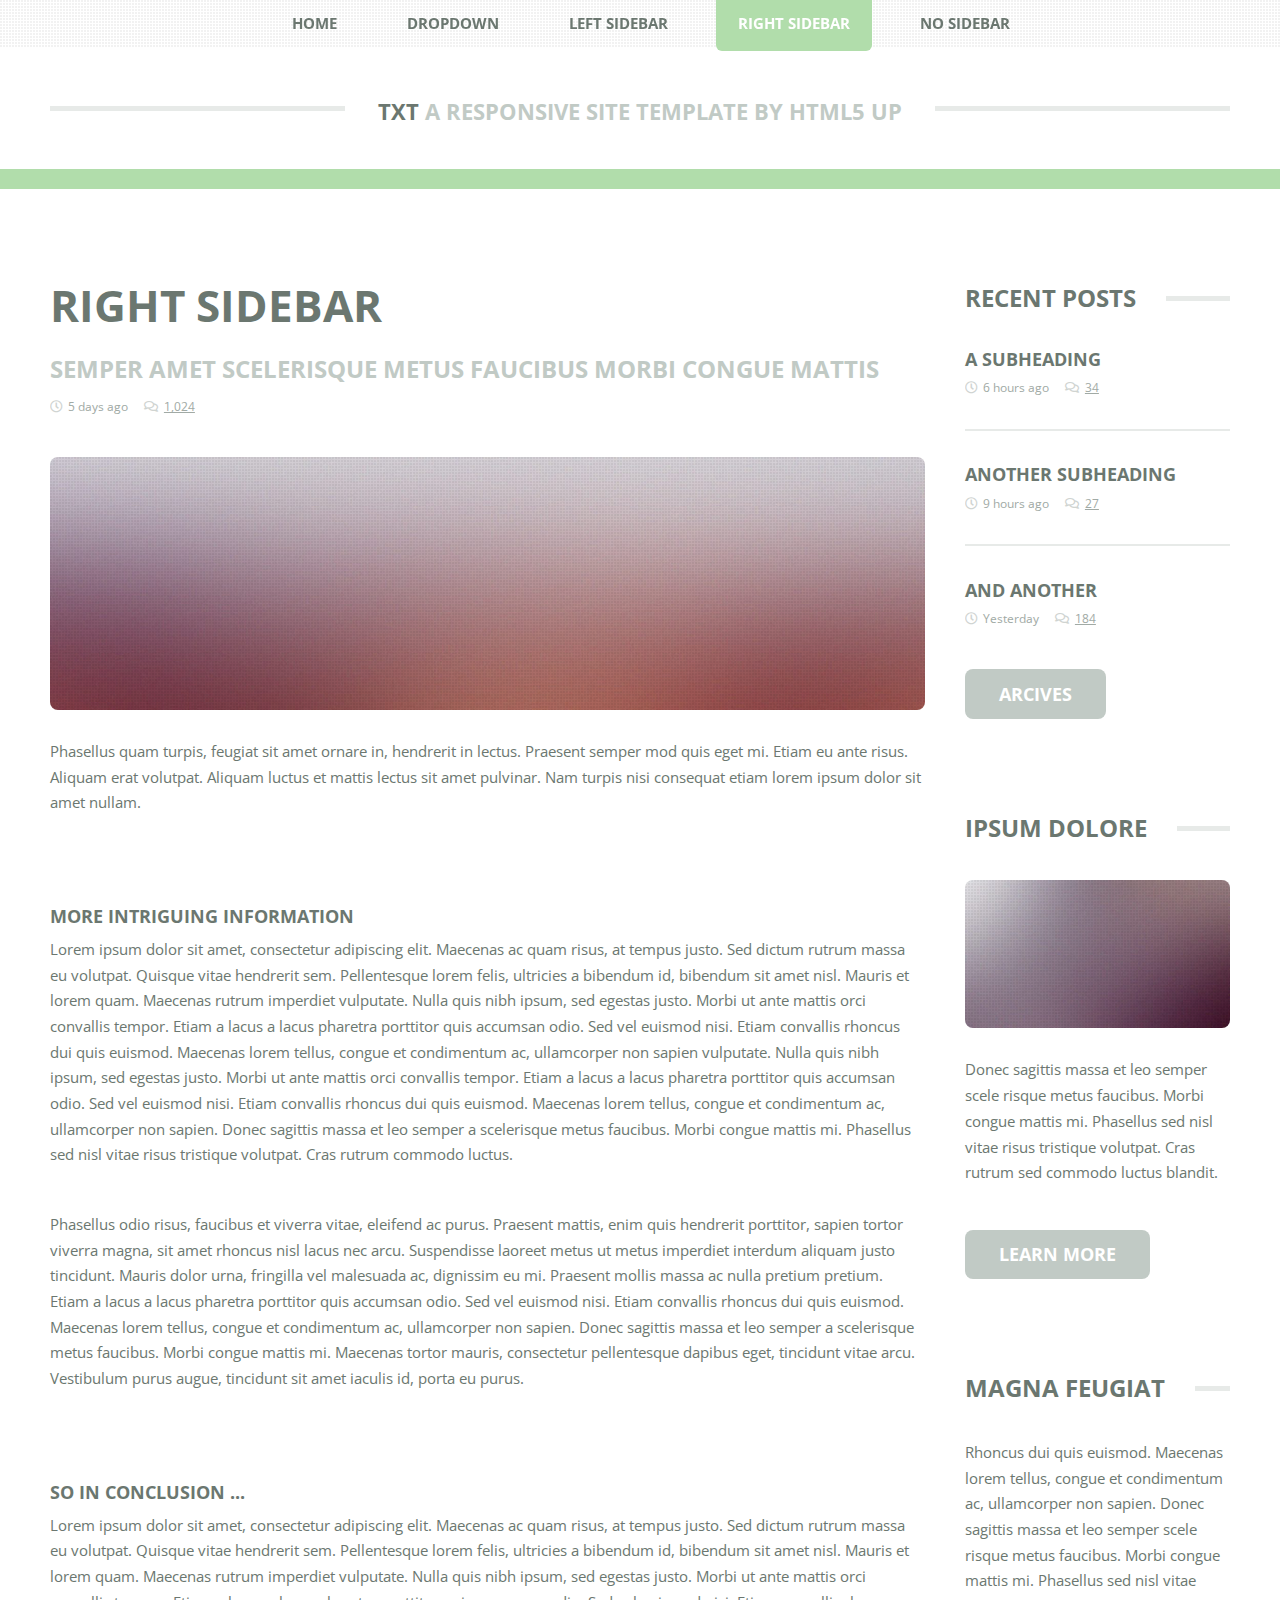
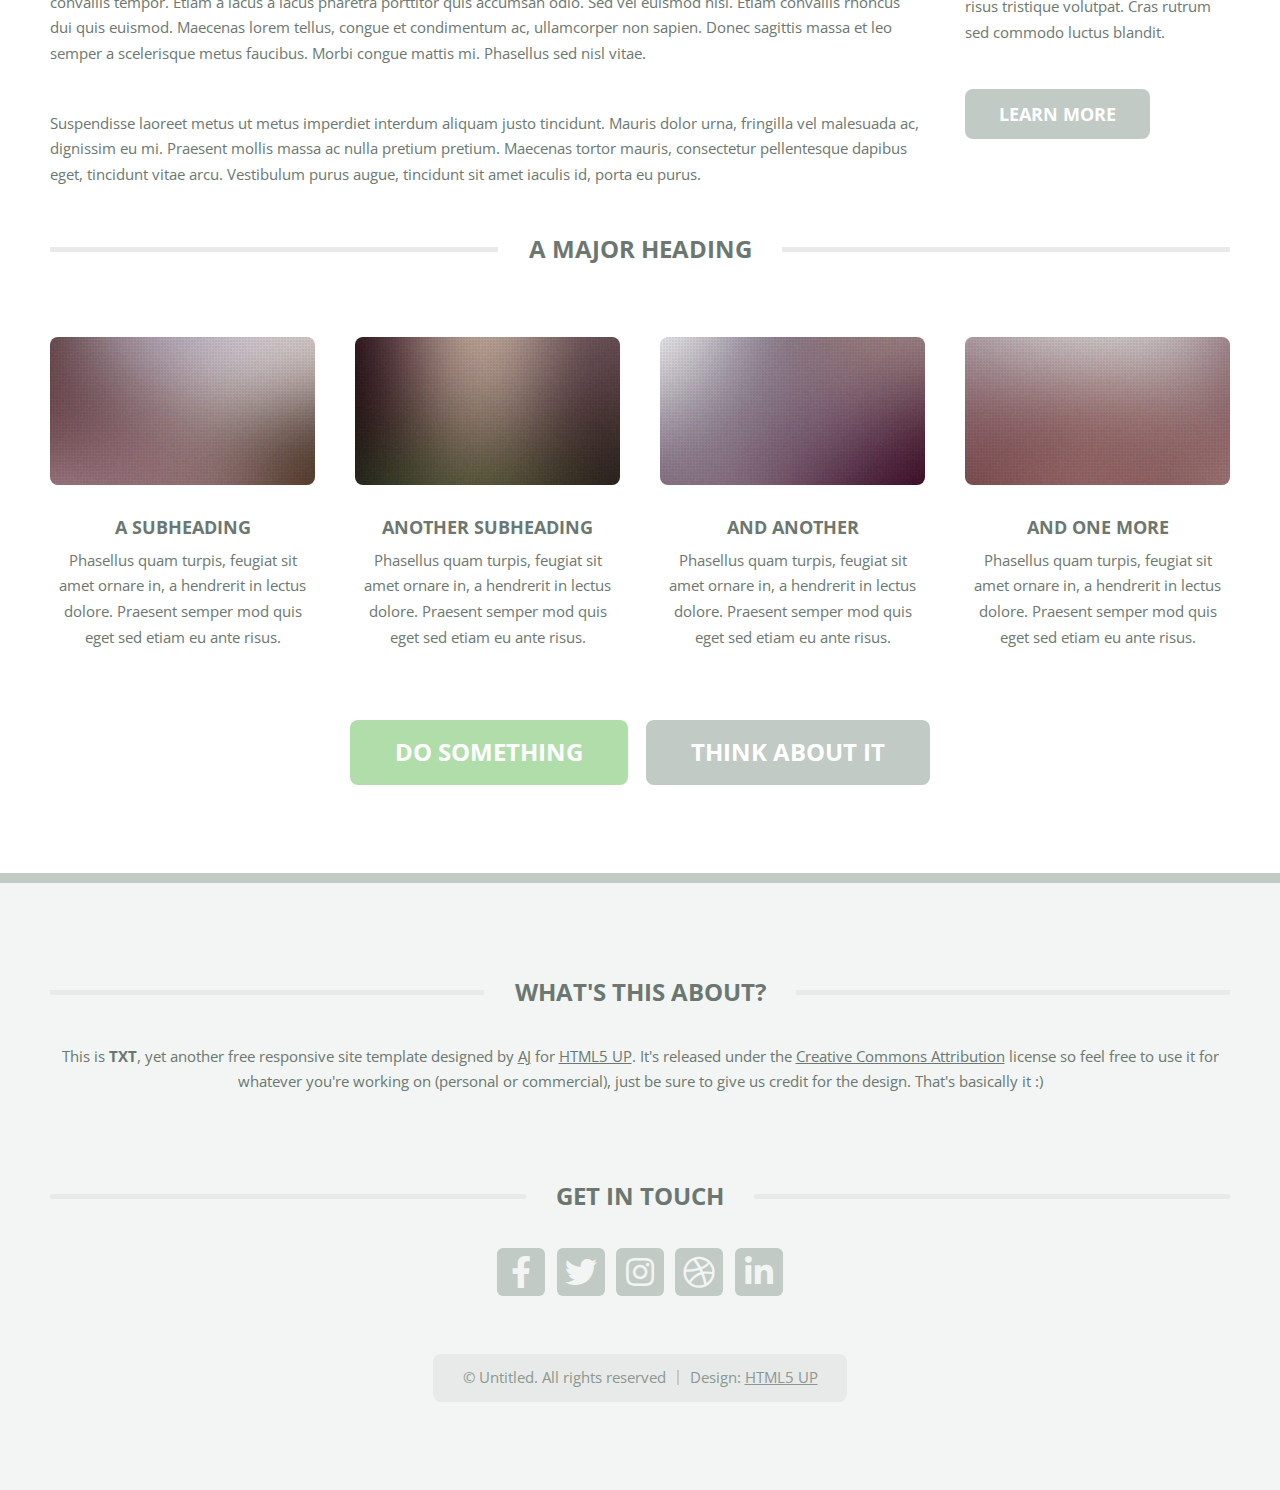
<file: right-sidebar.html>
<!DOCTYPE HTML>
<!--
	TXT by HTML5 UP
	html5up.net | @ajlkn
	Free for personal and commercial use under the CCA 3.0 license (html5up.net/license)
-->
<html>
	<head>
		<title>Right Sidebar - TXT by HTML5 UP</title>
		<meta charset="utf-8" />
		<meta name="viewport" content="width=device-width, initial-scale=1, user-scalable=no" />
		<link rel="stylesheet" href="assets/css/main.css" />
	</head>
	<body class="is-preload">
		<div id="page-wrapper">

			<!-- Header -->
				<header id="header">
					<div class="logo container">
						<div>
							<h1><a href="index.html" id="logo">TXT</a></h1>
							<p>A responsive site template by HTML5 UP</p>
						</div>
					</div>
				</header>

			<!-- Nav -->
				<nav id="nav">
					<ul>
						<li><a href="index.html">Home</a></li>
						<li>
							<a href="#">Dropdown</a>
							<ul>
								<li><a href="#">Lorem ipsum dolor</a></li>
								<li><a href="#">Magna phasellus</a></li>
								<li>
									<a href="#">Phasellus consequat</a>
									<ul>
										<li><a href="#">Lorem ipsum dolor</a></li>
										<li><a href="#">Phasellus consequat</a></li>
										<li><a href="#">Magna phasellus</a></li>
										<li><a href="#">Etiam dolore nisl</a></li>
									</ul>
								</li>
								<li><a href="#">Veroeros feugiat</a></li>
							</ul>
						</li>
						<li><a href="left-sidebar.html">Left Sidebar</a></li>
						<li class="current"><a href="right-sidebar.html">Right Sidebar</a></li>
						<li><a href="no-sidebar.html">No Sidebar</a></li>
					</ul>
				</nav>

			<!-- Main -->
				<section id="main">
					<div class="container">
						<div class="row">
							<div class="col-9 col-12-medium">
								<div class="content">

									<!-- Content -->

										<article class="box page-content">

											<header>
												<h2>Right Sidebar</h2>
												<p>Semper amet scelerisque metus faucibus morbi congue mattis</p>
												<ul class="meta">
													<li class="icon fa-clock">5 days ago</li>
													<li class="icon fa-comments"><a href="#">1,024</a></li>
												</ul>
											</header>

											<section>
												<span class="image featured"><img src="images/pic05.jpg" alt="" /></span>
												<p>
													Phasellus quam turpis, feugiat sit amet ornare in, hendrerit in lectus.
													Praesent semper mod quis eget mi. Etiam eu ante risus. Aliquam erat volutpat.
													Aliquam luctus et mattis lectus sit amet pulvinar. Nam turpis nisi
													consequat etiam lorem ipsum dolor sit amet nullam.
												</p>
											</section>

											<section>
												<h3>More intriguing information</h3>
												<p>
													Lorem ipsum dolor sit amet, consectetur adipiscing elit. Maecenas ac quam risus, at tempus
													justo. Sed dictum rutrum massa eu volutpat. Quisque vitae hendrerit sem. Pellentesque lorem felis,
													ultricies a bibendum id, bibendum sit amet nisl. Mauris et lorem quam. Maecenas rutrum imperdiet
													vulputate. Nulla quis nibh ipsum, sed egestas justo. Morbi ut ante mattis orci convallis tempor.
													Etiam a lacus a lacus pharetra porttitor quis accumsan odio. Sed vel euismod nisi. Etiam convallis
													rhoncus dui quis euismod. Maecenas lorem tellus, congue et condimentum ac, ullamcorper non sapien
													vulputate. Nulla quis nibh ipsum, sed egestas justo. Morbi ut ante mattis orci convallis tempor.
													Etiam a lacus a lacus pharetra porttitor quis accumsan odio. Sed vel euismod nisi. Etiam convallis
													rhoncus dui quis euismod. Maecenas lorem tellus, congue et condimentum ac, ullamcorper non sapien.
													Donec sagittis massa et leo semper a scelerisque metus faucibus. Morbi congue mattis mi.
													Phasellus sed nisl vitae risus tristique volutpat. Cras rutrum commodo luctus.
												</p>
												<p>
													Phasellus odio risus, faucibus et viverra vitae, eleifend ac purus. Praesent mattis, enim
													quis hendrerit porttitor, sapien tortor viverra magna, sit amet rhoncus nisl lacus nec arcu.
													Suspendisse laoreet metus ut metus imperdiet interdum aliquam justo tincidunt. Mauris dolor urna,
													fringilla vel malesuada ac, dignissim eu mi. Praesent mollis massa ac nulla pretium pretium.
													Etiam a lacus a lacus pharetra porttitor quis accumsan odio. Sed vel euismod nisi. Etiam convallis
													rhoncus dui quis euismod. Maecenas lorem tellus, congue et condimentum ac, ullamcorper non sapien.
													Donec sagittis massa et leo semper a scelerisque metus faucibus. Morbi congue mattis mi.
													Maecenas tortor mauris, consectetur pellentesque dapibus eget, tincidunt vitae arcu.
													Vestibulum purus augue, tincidunt sit amet iaculis id, porta eu purus.
												</p>
											</section>

											<section>
												<h3>So in conclusion ...</h3>
												<p>
													Lorem ipsum dolor sit amet, consectetur adipiscing elit. Maecenas ac quam risus, at tempus
													justo. Sed dictum rutrum massa eu volutpat. Quisque vitae hendrerit sem. Pellentesque lorem felis,
													ultricies a bibendum id, bibendum sit amet nisl. Mauris et lorem quam. Maecenas rutrum imperdiet
													vulputate. Nulla quis nibh ipsum, sed egestas justo. Morbi ut ante mattis orci convallis tempor.
													Etiam a lacus a lacus pharetra porttitor quis accumsan odio. Sed vel euismod nisi. Etiam convallis
													rhoncus dui quis euismod. Maecenas lorem tellus, congue et condimentum ac, ullamcorper non sapien.
													Donec sagittis massa et leo semper a scelerisque metus faucibus. Morbi congue mattis mi.
													Phasellus sed nisl vitae.
												</p>
												<p>
													Suspendisse laoreet metus ut metus imperdiet interdum aliquam justo tincidunt. Mauris dolor urna,
													fringilla vel malesuada ac, dignissim eu mi. Praesent mollis massa ac nulla pretium pretium.
													Maecenas tortor mauris, consectetur pellentesque dapibus eget, tincidunt vitae arcu.
													Vestibulum purus augue, tincidunt sit amet iaculis id, porta eu purus.
												</p>
											</section>

										</article>

								</div>
							</div>
							<div class="col-3 col-12-medium">
								<div class="sidebar">

									<!-- Sidebar -->

										<!-- Recent Posts -->
											<section>
												<h2 class="major"><span>Recent Posts</span></h2>
												<ul class="divided">
													<li>
														<article class="box post-summary">
															<h3><a href="#">A Subheading</a></h3>
															<ul class="meta">
																<li class="icon fa-clock">6 hours ago</li>
																<li class="icon fa-comments"><a href="#">34</a></li>
															</ul>
														</article>
													</li>
													<li>
														<article class="box post-summary">
															<h3><a href="#">Another Subheading</a></h3>
															<ul class="meta">
																<li class="icon fa-clock">9 hours ago</li>
																<li class="icon fa-comments"><a href="#">27</a></li>
															</ul>
														</article>
													</li>
													<li>
														<article class="box post-summary">
															<h3><a href="#">And Another</a></h3>
															<ul class="meta">
																<li class="icon fa-clock">Yesterday</li>
																<li class="icon fa-comments"><a href="#">184</a></li>
															</ul>
														</article>
													</li>
												</ul>
												<a href="#" class="button alt">Arcives</a>
											</section>

										<!-- Something -->
											<section>
												<h2 class="major"><span>Ipsum Dolore</span></h2>
												<a href="#" class="image featured"><img src="images/pic03.jpg" alt="" /></a>
												<p>
													Donec sagittis massa et leo semper scele risque metus faucibus. Morbi congue mattis mi.
													Phasellus sed nisl vitae risus tristique volutpat. Cras rutrum sed commodo luctus blandit.
												</p>
												<a href="#" class="button alt">Learn more</a>
											</section>

										<!-- Something -->
											<section>
												<h2 class="major"><span>Magna Feugiat</span></h2>
												<p>
													Rhoncus dui quis euismod. Maecenas lorem tellus, congue et condimentum ac, ullamcorper non sapien.
													Donec sagittis massa et leo semper scele risque metus faucibus. Morbi congue mattis mi.
													Phasellus sed nisl vitae risus tristique volutpat. Cras rutrum sed commodo luctus blandit.
												</p>
												<a href="#" class="button alt">Learn more</a>
											</section>

								</div>
							</div>
							<div class="col-12">

								<!-- Features -->
									<section class="box features">
										<h2 class="major"><span>A Major Heading</span></h2>
										<div>
											<div class="row">
												<div class="col-3 col-6-medium col-12-small">

													<!-- Feature -->
														<section class="box feature">
															<a href="#" class="image featured"><img src="images/pic01.jpg" alt="" /></a>
															<h3><a href="#">A Subheading</a></h3>
															<p>
																Phasellus quam turpis, feugiat sit amet ornare in, a hendrerit in
																lectus dolore. Praesent semper mod quis eget sed etiam eu ante risus.
															</p>
														</section>

												</div>
												<div class="col-3 col-6-medium col-12-small">

													<!-- Feature -->
														<section class="box feature">
															<a href="#" class="image featured"><img src="images/pic02.jpg" alt="" /></a>
															<h3><a href="#">Another Subheading</a></h3>
															<p>
																Phasellus quam turpis, feugiat sit amet ornare in, a hendrerit in
																lectus dolore. Praesent semper mod quis eget sed etiam eu ante risus.
															</p>
														</section>

												</div>
												<div class="col-3 col-6-medium col-12-small">

													<!-- Feature -->
														<section class="box feature">
															<a href="#" class="image featured"><img src="images/pic03.jpg" alt="" /></a>
															<h3><a href="#">And Another</a></h3>
															<p>
																Phasellus quam turpis, feugiat sit amet ornare in, a hendrerit in
																lectus dolore. Praesent semper mod quis eget sed etiam eu ante risus.
															</p>
														</section>

												</div>
												<div class="col-3 col-6-medium col-12-small">

													<!-- Feature -->
														<section class="box feature">
															<a href="#" class="image featured"><img src="images/pic04.jpg" alt="" /></a>
															<h3><a href="#">And One More</a></h3>
															<p>
																Phasellus quam turpis, feugiat sit amet ornare in, a hendrerit in
																lectus dolore. Praesent semper mod quis eget sed etiam eu ante risus.
															</p>
														</section>

												</div>
												<div class="col-12">
													<ul class="actions">
														<li><a href="#" class="button large">Do Something</a></li>
														<li><a href="#" class="button alt large">Think About It</a></li>
													</ul>
												</div>
											</div>
										</div>
									</section>

							</div>
						</div>
					</div>
				</section>

			<!-- Footer -->
				<footer id="footer">
					<div class="container">
						<div class="row gtr-200">
							<div class="col-12">

								<!-- About -->
									<section>
										<h2 class="major"><span>What's this about?</span></h2>
										<p>
											This is <strong>TXT</strong>, yet another free responsive site template designed by
											<a href="http://twitter.com/ajlkn">AJ</a> for <a href="http://html5up.net">HTML5 UP</a>. It's released under the
											<a href="http://html5up.net/license/">Creative Commons Attribution</a> license so feel free to use it for
											whatever you're working on (personal or commercial), just be sure to give us credit for the design.
											That's basically it :)
										</p>
									</section>

							</div>
							<div class="col-12">

								<!-- Contact -->
									<section>
										<h2 class="major"><span>Get in touch</span></h2>
										<ul class="contact">
											<li><a class="icon brands fa-facebook-f" href="#"><span class="label">Facebook</span></a></li>
											<li><a class="icon brands fa-twitter" href="#"><span class="label">Twitter</span></a></li>
											<li><a class="icon brands fa-instagram" href="#"><span class="label">Instagram</span></a></li>
											<li><a class="icon brands fa-dribbble" href="#"><span class="label">Dribbble</span></a></li>
											<li><a class="icon brands fa-linkedin-in" href="#"><span class="label">LinkedIn</span></a></li>
										</ul>
									</section>

							</div>
						</div>

						<!-- Copyright -->
							<div id="copyright">
								<ul class="menu">
									<li>&copy; Untitled. All rights reserved</li><li>Design: <a href="http://html5up.net">HTML5 UP</a></li>
								</ul>
							</div>

					</div>
				</footer>

		</div>

		<!-- Scripts -->
			<script src="assets/js/jquery.min.js"></script>
			<script src="assets/js/jquery.dropotron.min.js"></script>
			<script src="assets/js/jquery.scrolly.min.js"></script>
			<script src="assets/js/browser.min.js"></script>
			<script src="assets/js/breakpoints.min.js"></script>
			<script src="assets/js/util.js"></script>
			<script src="assets/js/main.js"></script>

	</body>
</html>
</file>
<file: assets/css/main.css>
@import url("fontawesome-all.min.css");
@import url("https://fonts.googleapis.com/css?family=Open+Sans:400,400italic,700,700italic|Open+Sans+Condensed:700");

/*
	TXT by HTML5 UP
	html5up.net | @ajlkn
	Free for personal and commercial use under the CCA 3.0 license (html5up.net/license)
*/

html, body, div, span, applet, object,
iframe, h1, h2, h3, h4, h5, h6, p, blockquote,
pre, a, abbr, acronym, address, big, cite,
code, del, dfn, em, img, ins, kbd, q, s, samp,
small, strike, strong, sub, sup, tt, var, b,
u, i, center, dl, dt, dd, ol, ul, li, fieldset,
form, label, legend, table, caption, tbody,
tfoot, thead, tr, th, td, article, aside,
canvas, details, embed, figure, figcaption,
footer, header, hgroup, menu, nav, output, ruby,
section, summary, time, mark, audio, video {
	margin: 0;
	padding: 0;
	border: 0;
	font-size: 100%;
	font: inherit;
	vertical-align: baseline;}

article, aside, details, figcaption, figure,
footer, header, hgroup, menu, nav, section {
	display: block;}

body {
	line-height: 1;
}

ol, ul {
	list-style: none;
}

blockquote, q {
	quotes: none;
}

	blockquote:before, blockquote:after, q:before, q:after {
		content: '';
		content: none;
	}

table {
	border-collapse: collapse;
	border-spacing: 0;
}

body {
	-webkit-text-size-adjust: none;
}

mark {
	background-color: transparent;
	color: inherit;
}

input::-moz-focus-inner {
	border: 0;
	padding: 0;
}

input, select, textarea {
	-moz-appearance: none;
	-webkit-appearance: none;
	-ms-appearance: none;
	appearance: none;
}

/* Basic */

	html {
		box-sizing: border-box;
	}

	*, *:before, *:after {
		box-sizing: inherit;
	}

	body {
		background: #f2f5f3;
	}

		body.is-preload *, body.is-preload *:before, body.is-preload *:after {
			-moz-animation: none !important;
			-webkit-animation: none !important;
			-ms-animation: none !important;
			animation: none !important;
			-moz-transition: none !important;
			-webkit-transition: none !important;
			-ms-transition: none !important;
			transition: none !important;
		}

	body, input, textarea, select {
		font-family: 'Open Sans', sans-serif;
		font-weight: 400;
		color: #6b7770;
		font-size: 13pt;
		line-height: 2em;
	}

	h1, h2, h3, h4, h5, h6 {
		font-family: 'Open Sans Condensed', sans-serif;
		font-weight: 700;
		text-transform: uppercase;
		color: #6b7770;
		margin: 0 0 0.5em 0;
		line-height: 1.3;
	}

	h1 a, h2 a, h3 a, h4 a, h5 a, h6 a {
		text-decoration: none;
		color: inherit;
	}

	h2 {
		font-size: 1.65em;
	}

		h2.major {
			position: relative;
			border-top: solid 5px #e7eae8;
			font-size: 1.65em;
			text-align: center;
			margin: 0 0 3em 0;
			top: 0.775em;
		}

			h2.major span {
				background: #fff;
				position: relative;
				display: inline-block;
				top: -0.775em;
				padding: 0 1.25em 0 1.25em;
			}

	h3, h4 {
		font-size: 1.25em;
	}

	a {
		color: #006376;
		text-decoration: underline;
	}

		a:hover {
			text-decoration: none;
		}

	b, strong {
		font-weight: 700;
		color: #6b7770;
	}

	i, em {
		font-style: italic;
	}

	br.clear {
		clear: both;
	}

	sub {
		position: relative;
		top: 0.5em;
		font-size: 0.8em;
	}

	sup {
		position: relative;
		top: -0.5em;
		font-size: 0.8em;
	}

	hr {
		border: 0;
		border-top: solid 2px #E7EAE8;
		margin: 0 0 3em 0;
	}

	blockquote {
		border-left: solid 5px #E7EAE8;
		padding: 1em 0 1em 1.5em;
		font-style: italic;
	}

	p, ul, ol, dl, table {
		margin-bottom: 3em;
	}

/* Section/Article */

	section, article {
		margin-bottom: 6em;
	}

		section > :last-child, section:last-child, article > :last-child, article:last-child {
			margin-bottom: 0;
		}

	header > p {
		display: block;
		font-family: 'Open Sans Condensed', sans-serif;
		font-weight: 700;
		text-transform: uppercase;
		color: #c1cac5;
	}

/* Container */

	.container {
		margin: 0 auto;
		max-width: 100%;
		width: 64em;
	}

		@media screen and (max-width: 1680px) {

			.container {
				width: 75em;
			}

		}

		@media screen and (max-width: 1280px) {

			.container {
				width: calc(100% - 100px);
			}

		}

		@media screen and (max-width: 980px) {

			.container {
				width: calc(100% - 100px);
			}

		}

		@media screen and (max-width: 736px) {

			.container {
				width: calc(100% - 40px);
			}

		}

		@media screen and (max-width: 360px) {

			.container {
				width: calc(100% - 30px);
			}

		}

/* Row */

	.row {
		display: flex;
		flex-wrap: wrap;
		box-sizing: border-box;
		align-items: stretch;
	}

		.row > * {
			box-sizing: border-box;
		}

		.row.gtr-uniform > * > :last-child {
			margin-bottom: 0;
		}

		.row.aln-left {
			justify-content: flex-start;
		}

		.row.aln-center {
			justify-content: center;
		}

		.row.aln-right {
			justify-content: flex-end;
		}

		.row.aln-top {
			align-items: flex-start;
		}

		.row.aln-middle {
			align-items: center;
		}

		.row.aln-bottom {
			align-items: flex-end;
		}

		.row > .imp {
			order: -1;
		}

		.row > .col-1 {
			width: 8.33333%;
		}

		.row > .off-1 {
			margin-left: 8.33333%;
		}

		.row > .col-2 {
			width: 16.66667%;
		}

		.row > .off-2 {
			margin-left: 16.66667%;
		}

		.row > .col-3 {
			width: 25%;
		}

		.row > .off-3 {
			margin-left: 25%;
		}

		.row > .col-4 {
			width: 33.33333%;
		}

		.row > .off-4 {
			margin-left: 33.33333%;
		}

		.row > .col-5 {
			width: 41.66667%;
		}

		.row > .off-5 {
			margin-left: 41.66667%;
		}

		.row > .col-6 {
			width: 50%;
		}

		.row > .off-6 {
			margin-left: 50%;
		}

		.row > .col-7 {
			width: 58.33333%;
		}

		.row > .off-7 {
			margin-left: 58.33333%;
		}

		.row > .col-8 {
			width: 66.66667%;
		}

		.row > .off-8 {
			margin-left: 66.66667%;
		}

		.row > .col-9 {
			width: 75%;
		}

		.row > .off-9 {
			margin-left: 75%;
		}

		.row > .col-10 {
			width: 83.33333%;
		}

		.row > .off-10 {
			margin-left: 83.33333%;
		}

		.row > .col-11 {
			width: 91.66667%;
		}

		.row > .off-11 {
			margin-left: 91.66667%;
		}

		.row > .col-12 {
			width: 100%;
		}

		.row > .off-12 {
			margin-left: 100%;
		}

		.row.gtr-0 {
			margin-top: 0px;
			margin-left: 0px;
		}

			.row.gtr-0 > * {
				padding: 0px 0 0 0px;
			}

			.row.gtr-0.gtr-uniform {
				margin-top: 0px;
			}

				.row.gtr-0.gtr-uniform > * {
					padding-top: 0px;
				}

		.row.gtr-25 {
			margin-top: -12.5px;
			margin-left: -12.5px;
		}

			.row.gtr-25 > * {
				padding: 12.5px 0 0 12.5px;
			}

			.row.gtr-25.gtr-uniform {
				margin-top: -12.5px;
			}

				.row.gtr-25.gtr-uniform > * {
					padding-top: 12.5px;
				}

		.row.gtr-50 {
			margin-top: -25px;
			margin-left: -25px;
		}

			.row.gtr-50 > * {
				padding: 25px 0 0 25px;
			}

			.row.gtr-50.gtr-uniform {
				margin-top: -25px;
			}

				.row.gtr-50.gtr-uniform > * {
					padding-top: 25px;
				}

		.row {
			margin-top: -50px;
			margin-left: -50px;
		}

			.row > * {
				padding: 50px 0 0 50px;
			}

			.row.gtr-uniform {
				margin-top: -50px;
			}

				.row.gtr-uniform > * {
					padding-top: 50px;
				}

		.row.gtr-150 {
			margin-top: -75px;
			margin-left: -75px;
		}

			.row.gtr-150 > * {
				padding: 75px 0 0 75px;
			}

			.row.gtr-150.gtr-uniform {
				margin-top: -75px;
			}

				.row.gtr-150.gtr-uniform > * {
					padding-top: 75px;
				}

		.row.gtr-200 {
			margin-top: -100px;
			margin-left: -100px;
		}

			.row.gtr-200 > * {
				padding: 100px 0 0 100px;
			}

			.row.gtr-200.gtr-uniform {
				margin-top: -100px;
			}

				.row.gtr-200.gtr-uniform > * {
					padding-top: 100px;
				}

		@media screen and (max-width: 1680px) {

			.row {
				display: flex;
				flex-wrap: wrap;
				box-sizing: border-box;
				align-items: stretch;
			}

				.row > * {
					box-sizing: border-box;
				}

				.row.gtr-uniform > * > :last-child {
					margin-bottom: 0;
				}

				.row.aln-left {
					justify-content: flex-start;
				}

				.row.aln-center {
					justify-content: center;
				}

				.row.aln-right {
					justify-content: flex-end;
				}

				.row.aln-top {
					align-items: flex-start;
				}

				.row.aln-middle {
					align-items: center;
				}

				.row.aln-bottom {
					align-items: flex-end;
				}

				.row > .imp-xlarge {
					order: -1;
				}

				.row > .col-1-xlarge {
					width: 8.33333%;
				}

				.row > .off-1-xlarge {
					margin-left: 8.33333%;
				}

				.row > .col-2-xlarge {
					width: 16.66667%;
				}

				.row > .off-2-xlarge {
					margin-left: 16.66667%;
				}

				.row > .col-3-xlarge {
					width: 25%;
				}

				.row > .off-3-xlarge {
					margin-left: 25%;
				}

				.row > .col-4-xlarge {
					width: 33.33333%;
				}

				.row > .off-4-xlarge {
					margin-left: 33.33333%;
				}

				.row > .col-5-xlarge {
					width: 41.66667%;
				}

				.row > .off-5-xlarge {
					margin-left: 41.66667%;
				}

				.row > .col-6-xlarge {
					width: 50%;
				}

				.row > .off-6-xlarge {
					margin-left: 50%;
				}

				.row > .col-7-xlarge {
					width: 58.33333%;
				}

				.row > .off-7-xlarge {
					margin-left: 58.33333%;
				}

				.row > .col-8-xlarge {
					width: 66.66667%;
				}

				.row > .off-8-xlarge {
					margin-left: 66.66667%;
				}

				.row > .col-9-xlarge {
					width: 75%;
				}

				.row > .off-9-xlarge {
					margin-left: 75%;
				}

				.row > .col-10-xlarge {
					width: 83.33333%;
				}

				.row > .off-10-xlarge {
					margin-left: 83.33333%;
				}

				.row > .col-11-xlarge {
					width: 91.66667%;
				}

				.row > .off-11-xlarge {
					margin-left: 91.66667%;
				}

				.row > .col-12-xlarge {
					width: 100%;
				}

				.row > .off-12-xlarge {
					margin-left: 100%;
				}

				.row.gtr-0 {
					margin-top: 0px;
					margin-left: 0px;
				}

					.row.gtr-0 > * {
						padding: 0px 0 0 0px;
					}

					.row.gtr-0.gtr-uniform {
						margin-top: 0px;
					}

						.row.gtr-0.gtr-uniform > * {
							padding-top: 0px;
						}

				.row.gtr-25 {
					margin-top: -12.5px;
					margin-left: -12.5px;
				}

					.row.gtr-25 > * {
						padding: 12.5px 0 0 12.5px;
					}

					.row.gtr-25.gtr-uniform {
						margin-top: -12.5px;
					}

						.row.gtr-25.gtr-uniform > * {
							padding-top: 12.5px;
						}

				.row.gtr-50 {
					margin-top: -25px;
					margin-left: -25px;
				}

					.row.gtr-50 > * {
						padding: 25px 0 0 25px;
					}

					.row.gtr-50.gtr-uniform {
						margin-top: -25px;
					}

						.row.gtr-50.gtr-uniform > * {
							padding-top: 25px;
						}

				.row {
					margin-top: -50px;
					margin-left: -50px;
				}

					.row > * {
						padding: 50px 0 0 50px;
					}

					.row.gtr-uniform {
						margin-top: -50px;
					}

						.row.gtr-uniform > * {
							padding-top: 50px;
						}

				.row.gtr-150 {
					margin-top: -75px;
					margin-left: -75px;
				}

					.row.gtr-150 > * {
						padding: 75px 0 0 75px;
					}

					.row.gtr-150.gtr-uniform {
						margin-top: -75px;
					}

						.row.gtr-150.gtr-uniform > * {
							padding-top: 75px;
						}

				.row.gtr-200 {
					margin-top: -100px;
					margin-left: -100px;
				}

					.row.gtr-200 > * {
						padding: 100px 0 0 100px;
					}

					.row.gtr-200.gtr-uniform {
						margin-top: -100px;
					}

						.row.gtr-200.gtr-uniform > * {
							padding-top: 100px;
						}

		}

		@media screen and (max-width: 1280px) {

			.row {
				display: flex;
				flex-wrap: wrap;
				box-sizing: border-box;
				align-items: stretch;
			}

				.row > * {
					box-sizing: border-box;
				}

				.row.gtr-uniform > * > :last-child {
					margin-bottom: 0;
				}

				.row.aln-left {
					justify-content: flex-start;
				}

				.row.aln-center {
					justify-content: center;
				}

				.row.aln-right {
					justify-content: flex-end;
				}

				.row.aln-top {
					align-items: flex-start;
				}

				.row.aln-middle {
					align-items: center;
				}

				.row.aln-bottom {
					align-items: flex-end;
				}

				.row > .imp-large {
					order: -1;
				}

				.row > .col-1-large {
					width: 8.33333%;
				}

				.row > .off-1-large {
					margin-left: 8.33333%;
				}

				.row > .col-2-large {
					width: 16.66667%;
				}

				.row > .off-2-large {
					margin-left: 16.66667%;
				}

				.row > .col-3-large {
					width: 25%;
				}

				.row > .off-3-large {
					margin-left: 25%;
				}

				.row > .col-4-large {
					width: 33.33333%;
				}

				.row > .off-4-large {
					margin-left: 33.33333%;
				}

				.row > .col-5-large {
					width: 41.66667%;
				}

				.row > .off-5-large {
					margin-left: 41.66667%;
				}

				.row > .col-6-large {
					width: 50%;
				}

				.row > .off-6-large {
					margin-left: 50%;
				}

				.row > .col-7-large {
					width: 58.33333%;
				}

				.row > .off-7-large {
					margin-left: 58.33333%;
				}

				.row > .col-8-large {
					width: 66.66667%;
				}

				.row > .off-8-large {
					margin-left: 66.66667%;
				}

				.row > .col-9-large {
					width: 75%;
				}

				.row > .off-9-large {
					margin-left: 75%;
				}

				.row > .col-10-large {
					width: 83.33333%;
				}

				.row > .off-10-large {
					margin-left: 83.33333%;
				}

				.row > .col-11-large {
					width: 91.66667%;
				}

				.row > .off-11-large {
					margin-left: 91.66667%;
				}

				.row > .col-12-large {
					width: 100%;
				}

				.row > .off-12-large {
					margin-left: 100%;
				}

				.row.gtr-0 {
					margin-top: 0px;
					margin-left: 0px;
				}

					.row.gtr-0 > * {
						padding: 0px 0 0 0px;
					}

					.row.gtr-0.gtr-uniform {
						margin-top: 0px;
					}

						.row.gtr-0.gtr-uniform > * {
							padding-top: 0px;
						}

				.row.gtr-25 {
					margin-top: -10px;
					margin-left: -10px;
				}

					.row.gtr-25 > * {
						padding: 10px 0 0 10px;
					}

					.row.gtr-25.gtr-uniform {
						margin-top: -10px;
					}

						.row.gtr-25.gtr-uniform > * {
							padding-top: 10px;
						}

				.row.gtr-50 {
					margin-top: -20px;
					margin-left: -20px;
				}

					.row.gtr-50 > * {
						padding: 20px 0 0 20px;
					}

					.row.gtr-50.gtr-uniform {
						margin-top: -20px;
					}

						.row.gtr-50.gtr-uniform > * {
							padding-top: 20px;
						}

				.row {
					margin-top: -40px;
					margin-left: -40px;
				}

					.row > * {
						padding: 40px 0 0 40px;
					}

					.row.gtr-uniform {
						margin-top: -40px;
					}

						.row.gtr-uniform > * {
							padding-top: 40px;
						}

				.row.gtr-150 {
					margin-top: -60px;
					margin-left: -60px;
				}

					.row.gtr-150 > * {
						padding: 60px 0 0 60px;
					}

					.row.gtr-150.gtr-uniform {
						margin-top: -60px;
					}

						.row.gtr-150.gtr-uniform > * {
							padding-top: 60px;
						}

				.row.gtr-200 {
					margin-top: -80px;
					margin-left: -80px;
				}

					.row.gtr-200 > * {
						padding: 80px 0 0 80px;
					}

					.row.gtr-200.gtr-uniform {
						margin-top: -80px;
					}

						.row.gtr-200.gtr-uniform > * {
							padding-top: 80px;
						}

		}

		@media screen and (max-width: 980px) {

			.row {
				display: flex;
				flex-wrap: wrap;
				box-sizing: border-box;
				align-items: stretch;
			}

				.row > * {
					box-sizing: border-box;
				}

				.row.gtr-uniform > * > :last-child {
					margin-bottom: 0;
				}

				.row.aln-left {
					justify-content: flex-start;
				}

				.row.aln-center {
					justify-content: center;
				}

				.row.aln-right {
					justify-content: flex-end;
				}

				.row.aln-top {
					align-items: flex-start;
				}

				.row.aln-middle {
					align-items: center;
				}

				.row.aln-bottom {
					align-items: flex-end;
				}

				.row > .imp-medium {
					order: -1;
				}

				.row > .col-1-medium {
					width: 8.33333%;
				}

				.row > .off-1-medium {
					margin-left: 8.33333%;
				}

				.row > .col-2-medium {
					width: 16.66667%;
				}

				.row > .off-2-medium {
					margin-left: 16.66667%;
				}

				.row > .col-3-medium {
					width: 25%;
				}

				.row > .off-3-medium {
					margin-left: 25%;
				}

				.row > .col-4-medium {
					width: 33.33333%;
				}

				.row > .off-4-medium {
					margin-left: 33.33333%;
				}

				.row > .col-5-medium {
					width: 41.66667%;
				}

				.row > .off-5-medium {
					margin-left: 41.66667%;
				}

				.row > .col-6-medium {
					width: 50%;
				}

				.row > .off-6-medium {
					margin-left: 50%;
				}

				.row > .col-7-medium {
					width: 58.33333%;
				}

				.row > .off-7-medium {
					margin-left: 58.33333%;
				}

				.row > .col-8-medium {
					width: 66.66667%;
				}

				.row > .off-8-medium {
					margin-left: 66.66667%;
				}

				.row > .col-9-medium {
					width: 75%;
				}

				.row > .off-9-medium {
					margin-left: 75%;
				}

				.row > .col-10-medium {
					width: 83.33333%;
				}

				.row > .off-10-medium {
					margin-left: 83.33333%;
				}

				.row > .col-11-medium {
					width: 91.66667%;
				}

				.row > .off-11-medium {
					margin-left: 91.66667%;
				}

				.row > .col-12-medium {
					width: 100%;
				}

				.row > .off-12-medium {
					margin-left: 100%;
				}

				.row.gtr-0 {
					margin-top: 0px;
					margin-left: 0px;
				}

					.row.gtr-0 > * {
						padding: 0px 0 0 0px;
					}

					.row.gtr-0.gtr-uniform {
						margin-top: 0px;
					}

						.row.gtr-0.gtr-uniform > * {
							padding-top: 0px;
						}

				.row.gtr-25 {
					margin-top: -12.5px;
					margin-left: -12.5px;
				}

					.row.gtr-25 > * {
						padding: 12.5px 0 0 12.5px;
					}

					.row.gtr-25.gtr-uniform {
						margin-top: -12.5px;
					}

						.row.gtr-25.gtr-uniform > * {
							padding-top: 12.5px;
						}

				.row.gtr-50 {
					margin-top: -25px;
					margin-left: -25px;
				}

					.row.gtr-50 > * {
						padding: 25px 0 0 25px;
					}

					.row.gtr-50.gtr-uniform {
						margin-top: -25px;
					}

						.row.gtr-50.gtr-uniform > * {
							padding-top: 25px;
						}

				.row {
					margin-top: -50px;
					margin-left: -50px;
				}

					.row > * {
						padding: 50px 0 0 50px;
					}

					.row.gtr-uniform {
						margin-top: -50px;
					}

						.row.gtr-uniform > * {
							padding-top: 50px;
						}

				.row.gtr-150 {
					margin-top: -75px;
					margin-left: -75px;
				}

					.row.gtr-150 > * {
						padding: 75px 0 0 75px;
					}

					.row.gtr-150.gtr-uniform {
						margin-top: -75px;
					}

						.row.gtr-150.gtr-uniform > * {
							padding-top: 75px;
						}

				.row.gtr-200 {
					margin-top: -100px;
					margin-left: -100px;
				}

					.row.gtr-200 > * {
						padding: 100px 0 0 100px;
					}

					.row.gtr-200.gtr-uniform {
						margin-top: -100px;
					}

						.row.gtr-200.gtr-uniform > * {
							padding-top: 100px;
						}

		}

		@media screen and (max-width: 736px) {

			.row {
				display: flex;
				flex-wrap: wrap;
				box-sizing: border-box;
				align-items: stretch;
			}

				.row > * {
					box-sizing: border-box;
				}

				.row.gtr-uniform > * > :last-child {
					margin-bottom: 0;
				}

				.row.aln-left {
					justify-content: flex-start;
				}

				.row.aln-center {
					justify-content: center;
				}

				.row.aln-right {
					justify-content: flex-end;
				}

				.row.aln-top {
					align-items: flex-start;
				}

				.row.aln-middle {
					align-items: center;
				}

				.row.aln-bottom {
					align-items: flex-end;
				}

				.row > .imp-small {
					order: -1;
				}

				.row > .col-1-small {
					width: 8.33333%;
				}

				.row > .off-1-small {
					margin-left: 8.33333%;
				}

				.row > .col-2-small {
					width: 16.66667%;
				}

				.row > .off-2-small {
					margin-left: 16.66667%;
				}

				.row > .col-3-small {
					width: 25%;
				}

				.row > .off-3-small {
					margin-left: 25%;
				}

				.row > .col-4-small {
					width: 33.33333%;
				}

				.row > .off-4-small {
					margin-left: 33.33333%;
				}

				.row > .col-5-small {
					width: 41.66667%;
				}

				.row > .off-5-small {
					margin-left: 41.66667%;
				}

				.row > .col-6-small {
					width: 50%;
				}

				.row > .off-6-small {
					margin-left: 50%;
				}

				.row > .col-7-small {
					width: 58.33333%;
				}

				.row > .off-7-small {
					margin-left: 58.33333%;
				}

				.row > .col-8-small {
					width: 66.66667%;
				}

				.row > .off-8-small {
					margin-left: 66.66667%;
				}

				.row > .col-9-small {
					width: 75%;
				}

				.row > .off-9-small {
					margin-left: 75%;
				}

				.row > .col-10-small {
					width: 83.33333%;
				}

				.row > .off-10-small {
					margin-left: 83.33333%;
				}

				.row > .col-11-small {
					width: 91.66667%;
				}

				.row > .off-11-small {
					margin-left: 91.66667%;
				}

				.row > .col-12-small {
					width: 100%;
				}

				.row > .off-12-small {
					margin-left: 100%;
				}

				.row.gtr-0 {
					margin-top: 0px;
					margin-left: 0px;
				}

					.row.gtr-0 > * {
						padding: 0px 0 0 0px;
					}

					.row.gtr-0.gtr-uniform {
						margin-top: 0px;
					}

						.row.gtr-0.gtr-uniform > * {
							padding-top: 0px;
						}

				.row.gtr-25 {
					margin-top: -5px;
					margin-left: -5px;
				}

					.row.gtr-25 > * {
						padding: 5px 0 0 5px;
					}

					.row.gtr-25.gtr-uniform {
						margin-top: -5px;
					}

						.row.gtr-25.gtr-uniform > * {
							padding-top: 5px;
						}

				.row.gtr-50 {
					margin-top: -10px;
					margin-left: -10px;
				}

					.row.gtr-50 > * {
						padding: 10px 0 0 10px;
					}

					.row.gtr-50.gtr-uniform {
						margin-top: -10px;
					}

						.row.gtr-50.gtr-uniform > * {
							padding-top: 10px;
						}

				.row {
					margin-top: -20px;
					margin-left: -20px;
				}

					.row > * {
						padding: 20px 0 0 20px;
					}

					.row.gtr-uniform {
						margin-top: -20px;
					}

						.row.gtr-uniform > * {
							padding-top: 20px;
						}

				.row.gtr-150 {
					margin-top: -30px;
					margin-left: -30px;
				}

					.row.gtr-150 > * {
						padding: 30px 0 0 30px;
					}

					.row.gtr-150.gtr-uniform {
						margin-top: -30px;
					}

						.row.gtr-150.gtr-uniform > * {
							padding-top: 30px;
						}

				.row.gtr-200 {
					margin-top: -40px;
					margin-left: -40px;
				}

					.row.gtr-200 > * {
						padding: 40px 0 0 40px;
					}

					.row.gtr-200.gtr-uniform {
						margin-top: -40px;
					}

						.row.gtr-200.gtr-uniform > * {
							padding-top: 40px;
						}

		}

		@media screen and (max-width: 360px) {

			.row {
				display: flex;
				flex-wrap: wrap;
				box-sizing: border-box;
				align-items: stretch;
			}

				.row > * {
					box-sizing: border-box;
				}

				.row.gtr-uniform > * > :last-child {
					margin-bottom: 0;
				}

				.row.aln-left {
					justify-content: flex-start;
				}

				.row.aln-center {
					justify-content: center;
				}

				.row.aln-right {
					justify-content: flex-end;
				}

				.row.aln-top {
					align-items: flex-start;
				}

				.row.aln-middle {
					align-items: center;
				}

				.row.aln-bottom {
					align-items: flex-end;
				}

				.row > .imp-xsmall {
					order: -1;
				}

				.row > .col-1-xsmall {
					width: 8.33333%;
				}

				.row > .off-1-xsmall {
					margin-left: 8.33333%;
				}

				.row > .col-2-xsmall {
					width: 16.66667%;
				}

				.row > .off-2-xsmall {
					margin-left: 16.66667%;
				}

				.row > .col-3-xsmall {
					width: 25%;
				}

				.row > .off-3-xsmall {
					margin-left: 25%;
				}

				.row > .col-4-xsmall {
					width: 33.33333%;
				}

				.row > .off-4-xsmall {
					margin-left: 33.33333%;
				}

				.row > .col-5-xsmall {
					width: 41.66667%;
				}

				.row > .off-5-xsmall {
					margin-left: 41.66667%;
				}

				.row > .col-6-xsmall {
					width: 50%;
				}

				.row > .off-6-xsmall {
					margin-left: 50%;
				}

				.row > .col-7-xsmall {
					width: 58.33333%;
				}

				.row > .off-7-xsmall {
					margin-left: 58.33333%;
				}

				.row > .col-8-xsmall {
					width: 66.66667%;
				}

				.row > .off-8-xsmall {
					margin-left: 66.66667%;
				}

				.row > .col-9-xsmall {
					width: 75%;
				}

				.row > .off-9-xsmall {
					margin-left: 75%;
				}

				.row > .col-10-xsmall {
					width: 83.33333%;
				}

				.row > .off-10-xsmall {
					margin-left: 83.33333%;
				}

				.row > .col-11-xsmall {
					width: 91.66667%;
				}

				.row > .off-11-xsmall {
					margin-left: 91.66667%;
				}

				.row > .col-12-xsmall {
					width: 100%;
				}

				.row > .off-12-xsmall {
					margin-left: 100%;
				}

				.row.gtr-0 {
					margin-top: 0px;
					margin-left: 0px;
				}

					.row.gtr-0 > * {
						padding: 0px 0 0 0px;
					}

					.row.gtr-0.gtr-uniform {
						margin-top: 0px;
					}

						.row.gtr-0.gtr-uniform > * {
							padding-top: 0px;
						}

				.row.gtr-25 {
					margin-top: -3.75px;
					margin-left: -3.75px;
				}

					.row.gtr-25 > * {
						padding: 3.75px 0 0 3.75px;
					}

					.row.gtr-25.gtr-uniform {
						margin-top: -3.75px;
					}

						.row.gtr-25.gtr-uniform > * {
							padding-top: 3.75px;
						}

				.row.gtr-50 {
					margin-top: -7.5px;
					margin-left: -7.5px;
				}

					.row.gtr-50 > * {
						padding: 7.5px 0 0 7.5px;
					}

					.row.gtr-50.gtr-uniform {
						margin-top: -7.5px;
					}

						.row.gtr-50.gtr-uniform > * {
							padding-top: 7.5px;
						}

				.row {
					margin-top: -15px;
					margin-left: -15px;
				}

					.row > * {
						padding: 15px 0 0 15px;
					}

					.row.gtr-uniform {
						margin-top: -15px;
					}

						.row.gtr-uniform > * {
							padding-top: 15px;
						}

				.row.gtr-150 {
					margin-top: -22.5px;
					margin-left: -22.5px;
				}

					.row.gtr-150 > * {
						padding: 22.5px 0 0 22.5px;
					}

					.row.gtr-150.gtr-uniform {
						margin-top: -22.5px;
					}

						.row.gtr-150.gtr-uniform > * {
							padding-top: 22.5px;
						}

				.row.gtr-200 {
					margin-top: -30px;
					margin-left: -30px;
				}

					.row.gtr-200 > * {
						padding: 30px 0 0 30px;
					}

					.row.gtr-200.gtr-uniform {
						margin-top: -30px;
					}

						.row.gtr-200.gtr-uniform > * {
							padding-top: 30px;
						}

		}

/* Image */

	.image {
		position: relative;
		display: inline-block;
		border-radius: 8px;
	}

		.image img {
			display: block;
			width: 100%;
			border-radius: 8px;
		}

		.image:before {
			content: '';
			position: absolute;
			left: 0;
			top: 0;
			width: 100%;
			height: 100%;
			background: url("images/overlay.png");
			border-radius: 8px;
		}

		.image.fit {
			display: block;
			width: 100%;
		}

		.image.featured {
			display: block;
			width: 100%;
			margin: 0 0 2em 0;
		}

		.image.left {
			float: left;
			margin: 0 2em 2em 0;
		}

		.image.centered {
			display: block;
			margin: 0 0 2em 0;
		}

			.image.centered img {
				margin: 0 auto;
				width: auto;
			}

/* Button */

	input[type="button"],
	input[type="submit"],
	input[type="reset"],
	button,
	.button {
		-webkit-appearance: none;
		display: inline-block;
		font-family: 'Open Sans Condensed', sans-serif;
		font-weight: 700;
		text-transform: uppercase;
		text-decoration: none;
		background: #b1ddab;
		color: #fff;
		border: 0;
		line-height: 1em;
		border-radius: 8px;
		outline: 0;
		cursor: pointer;
		-moz-transition: background-color .2s ease-in-out;
		-webkit-transition: background-color .2s ease-in-out;
		-o-transition: background-color .2s ease-in-out;
		-ms-transition: background-color .2s ease-in-out;
		transition: background-color .2s ease-in-out;
		font-size: 1.25em;
		padding: 0.85em 1.85em;
		text-align: center;
	}

		input[type="button"]:hover,
		input[type="submit"]:hover,
		input[type="reset"]:hover,
		button:hover,
		.button:hover {
			background: #c1edbb;
		}

		input[type="button"]:active,
		input[type="submit"]:active,
		input[type="reset"]:active,
		button:active,
		.button:active {
			background: #a1cd9b;
		}

		input[type="button"].alt,
		input[type="submit"].alt,
		input[type="reset"].alt,
		button.alt,
		.button.alt {
			background: #c1cac5;
		}

			input[type="button"].alt:hover,
			input[type="submit"].alt:hover,
			input[type="reset"].alt:hover,
			button.alt:hover,
			.button.alt:hover {
				background: #ccd5d0;
			}

			input[type="button"].alt:active,
			input[type="submit"].alt:active,
			input[type="reset"].alt:active,
			button.alt:active,
			.button.alt:active {
				background: #b1bab5;
			}

		input[type="button"].large,
		input[type="submit"].large,
		input[type="reset"].large,
		button.large,
		.button.large {
			font-size: 1.65em;
		}

/* List */

	ul {
		list-style: disc;
		padding-left: 1em;
	}

		ul li {
			padding-left: 0.5em;
		}

	ol {
		list-style: decimal;
		padding-left: 1.25em;
	}

		ol li {
			padding-left: 0.25em;
		}

/* Divided */

	ul.divided {
		list-style: none;
		padding-left: 0;
	}

		ul.divided > li {
			border-top: solid 2px #e7eae8;
			padding-top: 2.35em;
			margin-top: 2.35em;
			padding-left: 0;
		}

			ul.divided > li:first-child {
				border-top: 0;
				padding-top: 0;
				margin-top: 0;
			}

/* Actions */

	ul.actions {
		list-style: none;
		padding-left: 0;
		text-align: center;
		margin: 2em 0 0 0;
	}

		ul.actions li {
			display: inline-block;
			margin: 0 0 0 1em;
			padding-left: 0;
		}

			ul.actions li:first-child {
				margin-left: 0;
			}

/* Contact */

	ul.contact {
		list-style: none;
		padding-left: 0;
		cursor: default;
	}

		ul.contact li {
			-moz-transition: top .15s ease-in-out;
			-webkit-transition: top .15s ease-in-out;
			-ms-transition: top .15s ease-in-out;
			transition: top .15s ease-in-out;
			position: relative;
			display: inline-block;
			margin: 0 0.25em 0 0.25em;
			top: 0;
			padding-left: 0;
		}

			ul.contact li a {
				-moz-transition: background-color .2s ease-in-out;
				-webkit-transition: background-color .2s ease-in-out;
				-ms-transition: background-color .2s ease-in-out;
				transition: background-color .2s ease-in-out;
				display: block;
				position: relative;
				width: 48px;
				height: 48px;
				border-radius: 6px;
				outline: 0;
				background: #c1cac5;
				text-align: center;
			}

				ul.contact li a:before {
					color: #f2f5f3;
					font-size: 32px;
					line-height: 48px;
				}

			ul.contact li:hover {
				top: -5px;
			}

				ul.contact li:hover a.fa-facebook {
					background-color: #3C5A98;
				}

				ul.contact li:hover a.fa-twitter {
					background-color: #2DAAE4;
				}

				ul.contact li:hover a.fa-dribbble {
					background-color: #C4376B;
				}

				ul.contact li:hover a.fa-linkedin {
					background-color: #006599;
				}

				ul.contact li:hover a.fa-instagram {
					background-color: #2E5E86;
				}

				ul.contact li:hover a.fa-google-plus {
					background-color: #DA2713;
				}

			ul.contact li:active {
				top: 0;
			}

/* Special */

	ul.special {
		list-style: none;
		padding-left: 0;
		cursor: default;
		position: relative;
		margin: -2em 0 4em -2em;
	}

		ul.special li {
			-moz-transition: top .15s ease-in-out;
			-webkit-transition: top .15s ease-in-out;
			-ms-transition: top .15s ease-in-out;
			transition: top .15s ease-in-out;
			position: relative;
			display: inline-block;
			top: 0;
			padding: 2em 0 0 2em;
		}

			ul.special li a {
				display: block;
				outline: 0;
			}

				ul.special li a:before {
					-moz-transition: background-color .2s ease-in-out;
					-webkit-transition: background-color .2s ease-in-out;
					-ms-transition: background-color .2s ease-in-out;
					transition: background-color .2s ease-in-out;
					display: block;
					text-align: center;
					background: #c1cac5;
					border-radius: 100%;
					width: 2.25em;
					height: 2.25em;
					line-height: 2.175em;
					font-size: 5em;
					color: #fff;
				}

			ul.special li:hover {
				top: -1em;
			}

				ul.special li:hover a:before {
					background: #b9d2ce;
				}

/* Meta */

	ul.meta {
		font-size: 0.85em;
		color: #a1aaa5;
		list-style: none;
		padding-left: 0;
	}

		ul.meta li {
			position: relative;
			display: inline-block;
			margin-left: 1em;
			padding-left: 0;
		}

			ul.meta li a {
				color: inherit;
				outline: 0;
			}

			ul.meta li:first-child {
				margin-left: 0;
			}

			ul.meta li:before {
				opacity: 0.5;
				cursor: default;
				margin-right: 0.5em;
			}

/* Menu */

	ul.menu {
		list-style: none;
		padding-left: 0;
	}

		ul.menu li {
			border-left: solid 1px #E7EAE8;
			display: inline-block;
			padding: 0 0 0 0.75em;
			margin: 0 0 0 0.75em;
		}

			ul.menu li:first-child {
				border-left: 0;
				margin-left: 0;
				padding-left: 0;
			}

/* Forms */

	form label {
		display: block;
		margin: 0 0 1em 0;
		font-family: 'Open Sans Condensed', sans-serif;
		font-weight: 700;
		text-transform: uppercase;
		color: #6b7770;
	}

	form input[type="text"],
	form input[type="email"],
	form input[type="password"],
	form select,
	form textarea {
		-webkit-appearance: none;
		display: block;
		width: 100%;
		border-radius: 8px;
		border: solid 2px #E7EAE8;
	}

		form input[type="text"]:focus,
		form input[type="email"]:focus,
		form input[type="password"]:focus,
		form select:focus,
		form textarea:focus {
			border-color: #a1cd9b;
		}

	form input[type="text"],
	form input[type="email"],
	form input[type="password"],
	form select {
		line-height: 3em;
		padding: 0 1em;
	}

	form textarea {
		min-height: 9em;
		padding: 1em;
	}

	form ::-webkit-input-placeholder {
		color: #555 !important;
	}

	form :-moz-placeholder {
		color: #555 !important;
	}

	form ::-moz-placeholder {
		color: #555 !important;
	}

	form :-ms-input-placeholder {
		color: #555 !important;
	}

	form ::-moz-focus-inner {
		border: 0;
	}

/* Tables */

	table {
		width: 100%;
	}

		table.default {
			width: 100%;
		}

			table.default tr {
				border-top: solid 2px #E7EAE8;
			}

				table.default tr:first-child {
					border-top: 0;
				}

			table.default td {
				padding: 0.5em 1em 0.5em 1em;
			}

			table.default th {
				text-align: left;
				padding: 0.5em 1em 0.5em 1em;
				margin: 0 0 1em 0;
				font-family: 'Open Sans Condensed', sans-serif;
				font-weight: 700;
				text-transform: uppercase;
				color: #6b7770;
			}

			table.default thead {
				background: #E7EAE8;
				color: #fff;
			}

/* Box */

	.box.highlight {
		text-align: center;
	}

		.box.highlight h2 {
			font-size: 3em;
			margin: 0 0 0.25em 0;
		}

		.box.highlight header > p {
			font-size: 1.65em;
			margin: 0 0 1.5em 0;
		}

	.box.feature {
		text-align: center;
	}

	.box.post header {
		margin: 0 0 2.5em 0;
	}

	.box.post h3 {
		font-size: 3em;
		margin: 0 0 0.25em 0;
	}

	.box.post header > p {
		font-size: 1.65em;
		margin: 0 0 0.5em 0;
	}

	.box.post ul.meta {
		margin: 0 0 0.5em 0;
	}

	.box.post-summary h3 {
		line-height: 1em;
		margin: 0 0 0.75em 0;
	}

	.box.post-summary .meta {
		margin: 0;
		line-height: 1em;
	}

	.box.page-content header {
		margin: 0 0 2.5em 0;
	}

	.box.page-content h2 {
		font-size: 3em;
		margin: 0 0 0.5em 0;
	}

	.box.page-content header > p {
		font-size: 1.65em;
		margin: 0 0 0.5em 0;
	}

	.box.page-content ul.meta {
		margin: 0 0 0.5em 0;
	}

/* Icons */

	.icon {
		text-decoration: none;
		position: relative;
		text-decoration: none;
	}

		.icon:before {
			-moz-osx-font-smoothing: grayscale;
			-webkit-font-smoothing: antialiased;
			display: inline-block;
			font-style: normal;
			font-variant: normal;
			text-rendering: auto;
			line-height: 1;
			text-transform: none !important;
			font-family: 'Font Awesome 5 Free';
			font-weight: 400;
		}

		.icon:before {
			line-height: inherit;
		}

		.icon > .label {
			display: none;
		}

		.icon.solid:before {
			font-weight: 900;
		}

		.icon.brands:before {
			font-family: 'Font Awesome 5 Brands';
		}

/* Page Wrapper */

	#page-wrapper > section {
		margin-bottom: 0;
	}

/* Header */

	#header {
		text-align: center;
		font-size: 2em;
		font-family: 'Open Sans Condensed', sans-serif;
		font-weight: 700;
		text-transform: uppercase;
		padding: 2em 0;
		background: #fff;
		margin: 0 auto;
	}

		#header .logo {
			position: relative;
			text-align: center;
			border-top: solid 5px #e7eae8;
			top: 0.65em;
		}

			#header .logo div {
				background: #fff;
				position: relative;
				display: inline-block;
				padding: 0 1.5em 0 1.5em;
				top: -0.65em;
			}

			#header .logo h1 {
				display: inline;
			}

			#header .logo p {
				display: inline;
				color: #C1CAC5;
			}

/* Nav */

	body {
		padding-top: 3.25em;
	}

	#nav {
		position: fixed;
		top: 0;
		left: 0;
		z-index: 1000;
		background-color: rgba(255, 255, 255, 0.95);
		background-image: url("images/overlay.png");
		width: 100%;
		height: 3.25em;
		line-height: 3.25em;
		text-align: center;
		font-family: 'Open Sans Condensed', sans-serif;
		font-weight: 700;
		text-transform: uppercase;
		cursor: default;
	}

		#nav ul {
			position: relative;
			z-index: 1001;
		}

		#nav li {
			display: inline-block;
			margin: 0 0.5em 0 0.5em;
			top: 0;
			position: relative;
			-moz-transition: top .15s ease-in-out;
			-webkit-transition: top .15s ease-in-out;
			-o-transition: top .15s ease-in-out;
			-ms-transition: top .15s ease-in-out;
			transition: top .15s ease-in-out;
		}

			#nav li > ul {
				display: none;
			}

			#nav li a, #nav li span {
				-moz-transition: background-color .075s ease-in-out, color .075s ease-in-out;
				-webkit-transition: background-color .075s ease-in-out, color .075s ease-in-out;
				-ms-transition: background-color .075s ease-in-out, color .075s ease-in-out;
				transition: background-color .075s ease-in-out, color .075s ease-in-out;
				position: relative;
				display: block;
				text-decoration: none;
				color: #6b7770;
				top: -6px;
				padding: 6px 1.5em 0.25em 1.5em;
				border-bottom-left-radius: 6px;
				border-bottom-right-radius: 6px;
				outline: 0;
			}

			#nav li:hover, #nav li.active {
				top: 3px;
			}

			#nav li:hover a, #nav li:hover span {
				background: #C1CAC5;
				color: #fff;
			}

			#nav li.active a, #nav li.active span {
				background: #C1CAC5;
				color: #fff;
			}

			#nav li.current a {
				background: #b1ddab;
				color: #fff;
			}

	.dropotron {
		list-style: none;
		background: #6B7770;
		color: #fff;
		border-radius: 6px;
		line-height: 2.75em;
		text-align: center;
		font-family: 'Open Sans Condensed', sans-serif;
		font-weight: 700;
		text-transform: uppercase;
		padding: 1em 0;
		text-align: left;
		min-width: 14em;
		margin-top: -1em;
		box-shadow: 0 1em 2em 0 rgba(0, 0, 0, 0.1);
	}

		.dropotron li {
			padding-left: 0;
		}

			.dropotron li > a, .dropotron li > span {
				display: block;
				color: #D7DAD8;
				text-decoration: none;
				padding: 0 1.25em;
			}

			.dropotron li:hover > a, .dropotron li:hover > span {
				color: #fff;
				background: #7B8780;
			}

			.dropotron li.active > a, .dropotron li.active > span {
				color: #fff;
				background: #7B8780;
			}

			.dropotron li:first-child {
				border-top: 0;
			}

		.dropotron.level-0 {
			margin-top: 1em;
			font-size: 0.9em;
		}

			.dropotron.level-0:before {
				content: '';
				position: absolute;
				left: 50%;
				margin-left: -1em;
				top: -0.65em;
				border-bottom: solid 1em #6B7770;
				border-left: solid 1em transparent;
				border-right: solid 1em transparent;
			}

/* Banner */

	#banner {
		position: relative;
		background-image: url("images/overlay.png"), url("images/overlay.png"), url("../../images/banner.jpg");
		background-position: top left, top left, center center;
		background-repeat: repeat, repeat, no-repeat;
		background-size: auto, auto, cover;
		z-index: 1;
		padding: 11em 0;
	}

		#banner .content {
			position: relative;
			background-color: rgba(21, 28, 23, 0.85);
			background-image: url("images/overlay.png"), url("images/highlight.png");
			background-position: top left, center center;
			background-size: auto, 100% 250%;
			background-repeat: repeat, no-repeat;
			text-align: center;
			margin: 0;
			padding: 4em 0 3.5em 0;
		}

			#banner .content h2 {
				color: #fff;
				font-size: 2.75em;
				margin: 0 0 0.5em 0;
			}

			#banner .content p {
				display: block;
				font-family: 'Open Sans Condensed', sans-serif;
				font-weight: 700;
				text-transform: uppercase;
				color: #575d59;
				font-size: 1.35em;
				margin: 0 0 1.25em 0;
			}

			#banner .content .button {
				-moz-transition: border-color .2s ease-in-out, color .2s ease-in-out;
				-webkit-transition: border-color .2s ease-in-out, color .2s ease-in-out;
				-ms-transition: border-color .2s ease-in-out, color .2s ease-in-out;
				transition: border-color .2s ease-in-out, color .2s ease-in-out;
				color: #b4b7b5;
				background: transparent !important;
				border: solid 4px #575d59;
				border-color: rgba(87, 93, 89, 0.35);
				font-size: 1.5em;
			}

				#banner .content .button:hover {
					color: #e4e7e5;
					border-color: rgba(87, 93, 89, 0.75);
				}

				#banner .content .button:active {
					color: #fff;
					border-color: #616763;
				}

/* Main */

	#main {
		background: #fff;
		border-top: solid 5px #b1ddab;
		border-bottom: solid 5px #c1cac5;
		border-top-width: 35px;
		border-bottom-width: 10px;
		padding: 6em 0 6em 0;
	}

/* Sidebar + Content */

	.sidebar h2.major {
		text-align: left;
		margin: 0 0 1.5em 0;
	}

		.sidebar h2.major span {
			padding-left: 0;
		}

/* Footer */

	#footer {
		text-align: center;
		padding: 8em 0 8em 0;
	}

		#footer a {
			color: inherit;
		}

		#footer h2.major {
			margin: 0 0 1.5em 0;
		}

			#footer h2.major span {
				background: #f2f5f3;
			}

/* Copyright */

	#copyright {
		display: inline-block;
		background: #e7eae8;
		padding: 0.75em 2em 0.75em 2em;
		border-radius: 8px;
		color: #8b9790;
		margin: 4em 0 0 0;
	}

		#copyright a {
			color: inherit;
		}

		#copyright .menu {
			margin: 0;
		}

			#copyright .menu li {
				border-color: #C1CAC5;
				border-width: 2px;
				line-height: 1em;
			}

/* XLarge */

	@media screen and (max-width: 1680px) {

		/* Basic */

			body, input, textarea, select {
				font-size: 12pt;
				line-height: 1.75em;
			}

	}

/* Large */

	@media screen and (max-width: 1280px) {

		/* Basic */

			body, input, textarea, select {
				font-size: 11pt;
			}

		/* Special */

			ul.special li a:before {
				font-size: 60px;
			}

		/* Box */

			.box.highlight h2 {
				font-size: 2.5em;
			}

			.box.highlight header > p {
				font-size: 1.25em;
			}

			.box.post h3 {
				font-size: 2.5em;
			}

			.box.post header > p {
				font-size: 1.25em;
			}

		/* Header */

			#header {
				font-size: 1.5em;
			}

		/* Banner */

			#banner {
				padding: 6em 0;
			}

				#banner .content {
					padding: 4em 0 3em 0;
				}

					#banner .content h2 {
						margin: 0 0 0.65em 0;
					}

					#banner .content p {
						margin: 0 0 1em 0;
					}

		/* Main */

			#main {
				border-top-width: 20px;
				border-bottom-width: 10px;
			}

		/* Footer */

			#footer {
				padding: 6em 0 6em 0;
			}

	}

/* Medium */

	#navPanel, #titleBar {
		display: none;
	}

	@media screen and (max-width: 980px) {

		/* Basic */

			html, body {
				overflow-x: hidden;
			}

		/* Box */

			.box br {
				display: none;
			}

		/* Header */

			#header {
				display: none;
			}

		/* Banner */

			#banner {
				padding: calc(14em + 44px) 0 14em 0;
			}

		/* Nav */

			#nav {
				display: none;
			}

		/* Main */

			#main {
				border-top-width: 0;
			}

		/* Sidebar */

			.sidebar {
				border-top: solid 2px #e7eae8;
				padding-top: 50px;
			}

		/* Nav */

			body {
				padding-top: 44px;
			}

				body.homepage {
					padding-top: 0;
				}

			#page-wrapper {
				-moz-backface-visibility: hidden;
				-webkit-backface-visibility: hidden;
				-ms-backface-visibility: hidden;
				backface-visibility: hidden;
				-moz-transition: -moz-transform 0.5s ease;
				-webkit-transition: -webkit-transform 0.5s ease;
				-ms-transition: -ms-transform 0.5s ease;
				transition: transform 0.5s ease;
				padding-bottom: 1px;
			}

			#titleBar {
				-moz-backface-visibility: hidden;
				-webkit-backface-visibility: hidden;
				-ms-backface-visibility: hidden;
				backface-visibility: hidden;
				-moz-transition: -moz-transform 0.5s ease;
				-webkit-transition: -webkit-transform 0.5s ease;
				-ms-transition: -ms-transform 0.5s ease;
				transition: transform 0.5s ease;
				display: block;
				height: 44px;
				left: 0;
				position: fixed;
				top: 0;
				width: 100%;
				z-index: 10001;
				background-color: rgba(21, 38, 23, 0.8);
				background-image: url("images/overlay.png");
			}

				#titleBar .title {
					display: block;
					position: relative;
					font-family: 'Open Sans Condensed', sans-serif;
					font-weight: 700;
					text-transform: uppercase;
					font-size: 1.25em;
					line-height: 44px;
					color: #fff;
					z-index: 1000;
					text-align: center;
				}

				#titleBar .toggle {
					text-decoration: none;
					position: absolute;
					left: 0;
					top: 0;
					width: 80px;
					height: 60px;
					z-index: 1001;
				}

					#titleBar .toggle:before {
						-moz-osx-font-smoothing: grayscale;
						-webkit-font-smoothing: antialiased;
						display: inline-block;
						font-style: normal;
						font-variant: normal;
						text-rendering: auto;
						line-height: 1;
						text-transform: none !important;
						font-family: 'Font Awesome 5 Free';
						font-weight: 900;
					}

					#titleBar .toggle:before {
						display: inline-block;
						text-decoration: none;
						position: absolute;
						left: 0;
						top: 0;
						background: #b1ddab;
						width: 44px;
						height: 44px;
						content: '\f0c9';
						color: #fff;
						text-align: center;
						line-height: 44px;
						font-size: 20px;
					}

					#titleBar .toggle:active:before {
						background-color: #a1cd9b;
					}

			#navPanel {
				-moz-backface-visibility: hidden;
				-webkit-backface-visibility: hidden;
				-ms-backface-visibility: hidden;
				backface-visibility: hidden;
				-moz-transform: translateX(-275px);
				-webkit-transform: translateX(-275px);
				-ms-transform: translateX(-275px);
				transform: translateX(-275px);
				-moz-transition: -moz-transform 0.5s ease;
				-webkit-transition: -webkit-transform 0.5s ease;
				-ms-transition: -ms-transform 0.5s ease;
				transition: transform 0.5s ease;
				display: block;
				height: 100%;
				left: 0;
				overflow-y: auto;
				position: fixed;
				top: 0;
				width: 275px;
				z-index: 10002;
				background-color: #353c37;
				background-image: url("images/overlay.png"), -moz-linear-gradient(top, rgba(0, 0, 0, 0), rgba(0, 0, 0, 0.5));
				background-image: url("images/overlay.png"), -webkit-linear-gradient(top, rgba(0, 0, 0, 0), rgba(0, 0, 0, 0.5));
				background-image: url("images/overlay.png"), -ms-linear-gradient(top, rgba(0, 0, 0, 0), rgba(0, 0, 0, 0.5));
				background-image: url("images/overlay.png"), linear-gradient(top, rgba(0, 0, 0, 0), rgba(0, 0, 0, 0.5));
				background-repeat: repeat, no-repeat;
				background-size: auto, 100% 100%;
				font-family: 'Open Sans Condensed', sans-serif;
				font-weight: 700;
				text-transform: uppercase;
				font-size: 1.25em;
				box-shadow: inset -3px 0px 10px 0px rgba(0, 0, 0, 0.25);
			}

				#navPanel nav {
					position: relative;
					z-index: 1000;
				}

				#navPanel .link {
					display: block;
					color: inherit;
					text-decoration: none;
					height: 44px;
					line-height: 44px;
					padding: 0 1em 0 1em;
					color: #888;
					color: rgba(255, 255, 255, 0.5);
					border-top: solid 2px rgba(87, 93, 89, 0.15);
					font-size: 0.8em;
				}

					#navPanel .link:first-child {
						border-top: 0;
					}

				#navPanel .indent-1 {
					display: inline-block;
					width: 1em;
				}

				#navPanel .indent-2 {
					display: inline-block;
					width: 2em;
				}

				#navPanel .indent-3 {
					display: inline-block;
					width: 3em;
				}

				#navPanel .indent-4 {
					display: inline-block;
					width: 4em;
				}

				#navPanel .indent-5 {
					display: inline-block;
					width: 5em;
				}

				#navPanel .depth-0 {
					color: #fff;
				}

			body.navPanel-visible #page-wrapper {
				-moz-transform: translateX(275px);
				-webkit-transform: translateX(275px);
				-ms-transform: translateX(275px);
				transform: translateX(275px);
			}

			body.navPanel-visible #titleBar {
				-moz-transform: translateX(275px);
				-webkit-transform: translateX(275px);
				-ms-transform: translateX(275px);
				transform: translateX(275px);
			}

			body.navPanel-visible #navPanel {
				-moz-transform: translateX(0);
				-webkit-transform: translateX(0);
				-ms-transform: translateX(0);
				transform: translateX(0);
			}

	}

/* Small */

	@media screen and (max-width: 736px) {

		/* Basic */

			body, input, textarea, select {
				font-size: 11pt;
			}

			h2 {
				font-size: 1.25em;
			}

				h2.major {
					font-size: 1.25em;
					margin: 0 0 2em 0;
				}

					h2.major span {
						padding: 0 1em;
					}

		/* Section/Article */

			section, article {
				margin-bottom: 2em;
			}

		/* Button */

			input[type="button"],
			input[type="submit"],
			input[type="reset"],
			button,
			.button {
				display: block;
				width: 100%;
			}

				input[type="button"].large,
				input[type="submit"].large,
				input[type="reset"].large,
				button.large,
				.button.large {
					font-size: 1.25em;
				}

		/* Actions */

			ul.actions li {
				display: block;
				margin: 1em 0 0 0;
			}

				ul.actions li:first-child {
					margin-top: 0;
				}

		/* Special */

			ul.special {
				margin: -0.75em 0 2em -0.75em;
			}

				ul.special li {
					padding: 0.75em 0 0 0.75em;
				}

					ul.special li a:before {
						font-size: 28px;
					}

		/* Box */

			.box.highlight h2 {
				font-size: 2em;
			}

			.box.highlight header > p {
				font-size: 1.25em;
			}

			.box.post h3 {
				font-size: 2em;
			}

			.box.post header > p {
				font-size: 1.25em;
			}

			.box.page-content h2 {
				font-size: 2em;
			}

			.box.page-content header > p {
				font-size: 1.25em;
			}

		/* Banner */

			#banner {
				padding: calc(6em + 44px) 0 6em 0;
			}

				#banner .content {
					padding: 4em 2.5em 3em 2.5em;
				}

					#banner .content h2 {
						font-size: 2em;
					}

					#banner .content p {
						font-size: 1.25em;
					}

		/* Main */

			#main {
				padding: 3em 0;
			}

		/* Sidebar */

			.sidebar {
				border-top: solid 2px #e7eae8;
				padding-top: 50px;
				margin-top: 30px;
			}

		/* Footer */

			#footer {
				padding: 3em 0;
			}

		/* Copyright */

			#copyright .menu li {
				display: block;
				border-left: 0;
				padding-left: 0;
				line-height: 1.75em;
			}

	}

/* Small */

	@media screen and (max-width: 360px) {

		/* Basic */

			body, input, textarea, select {
				font-size: 10pt;
			}

	}
</file>
